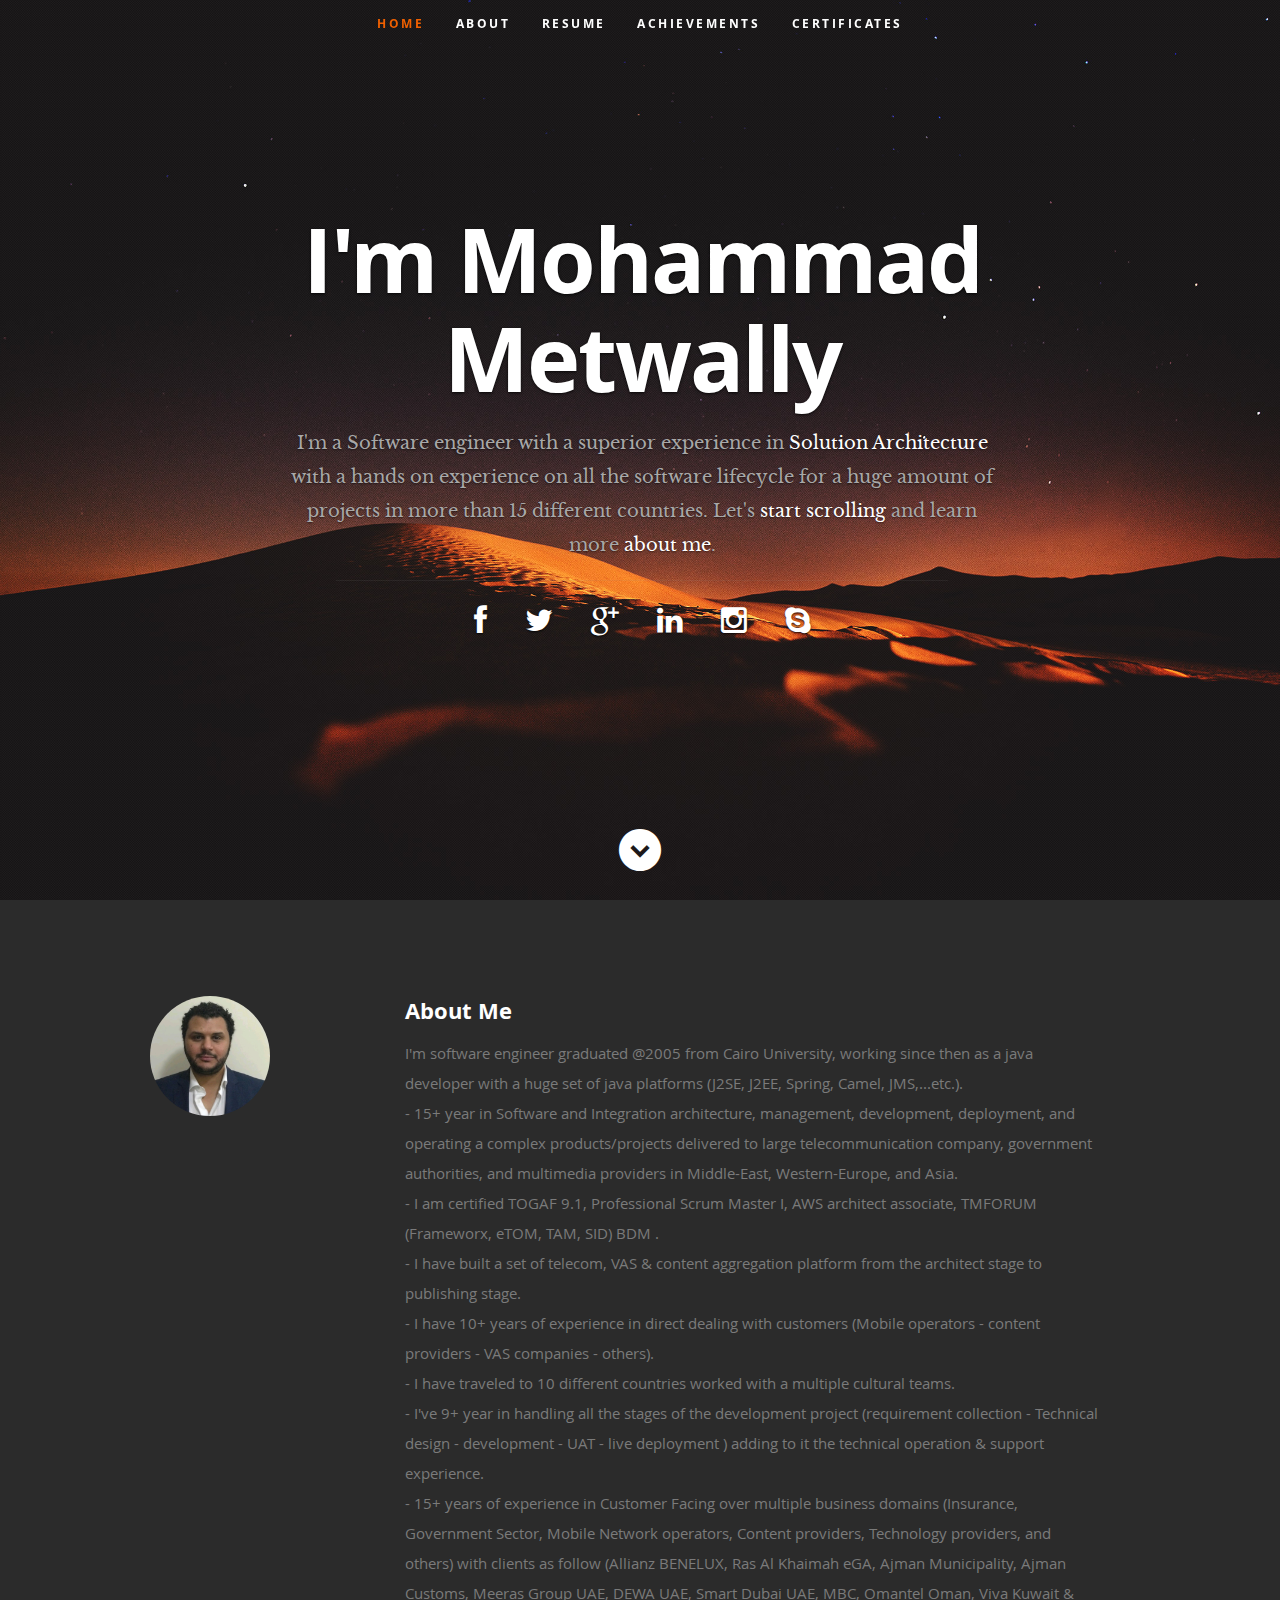
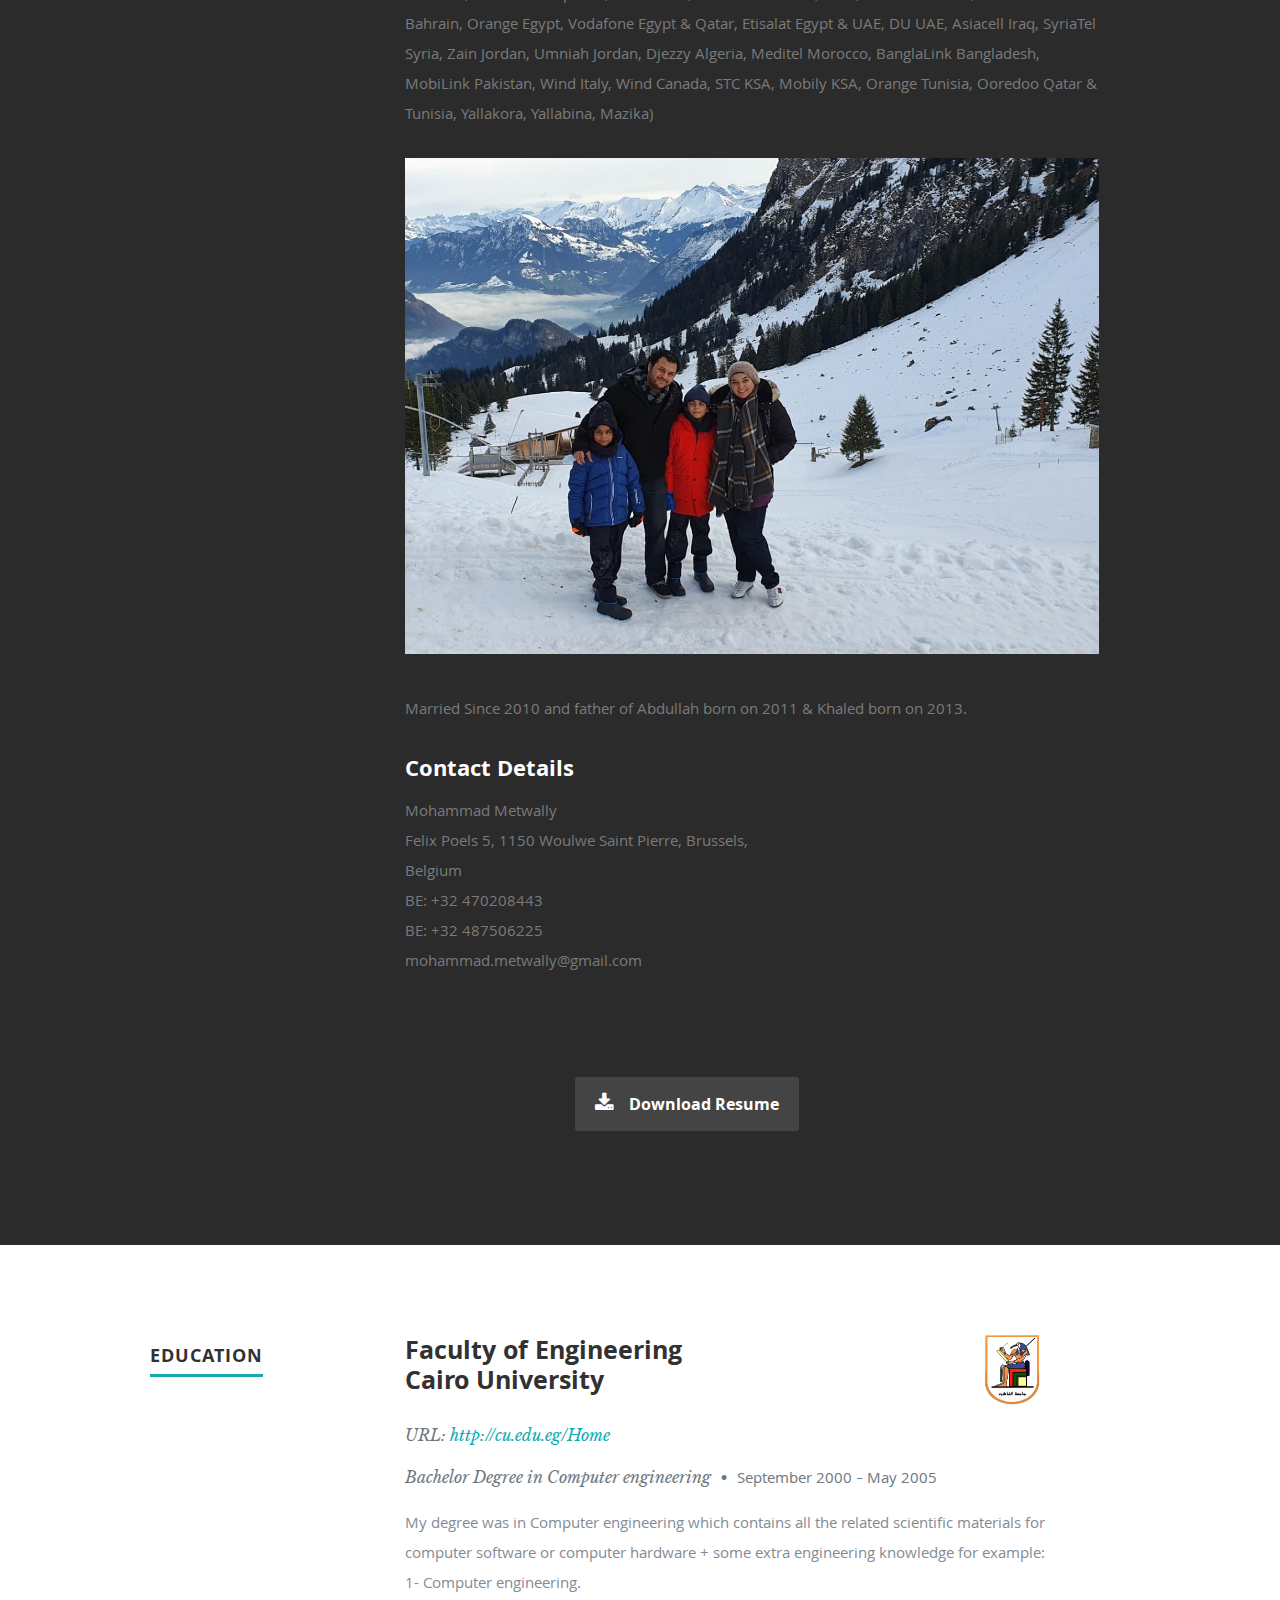
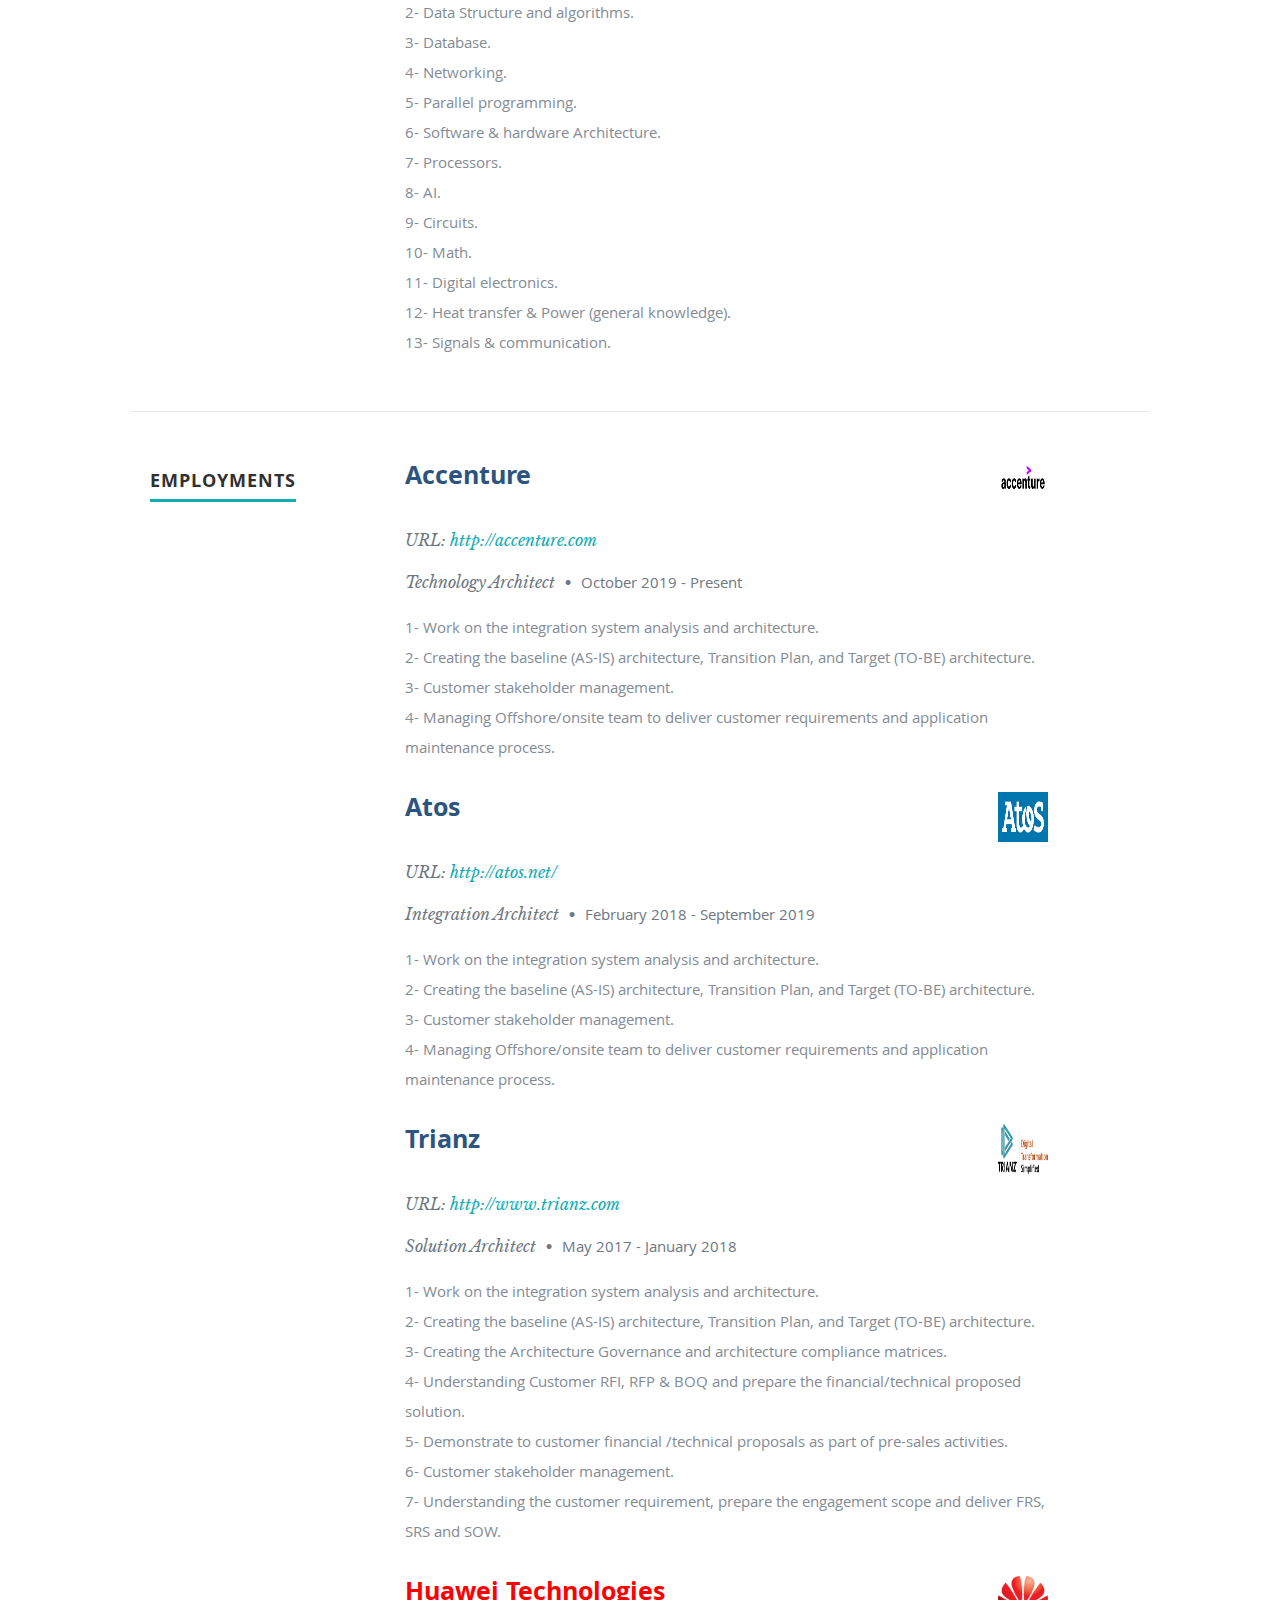
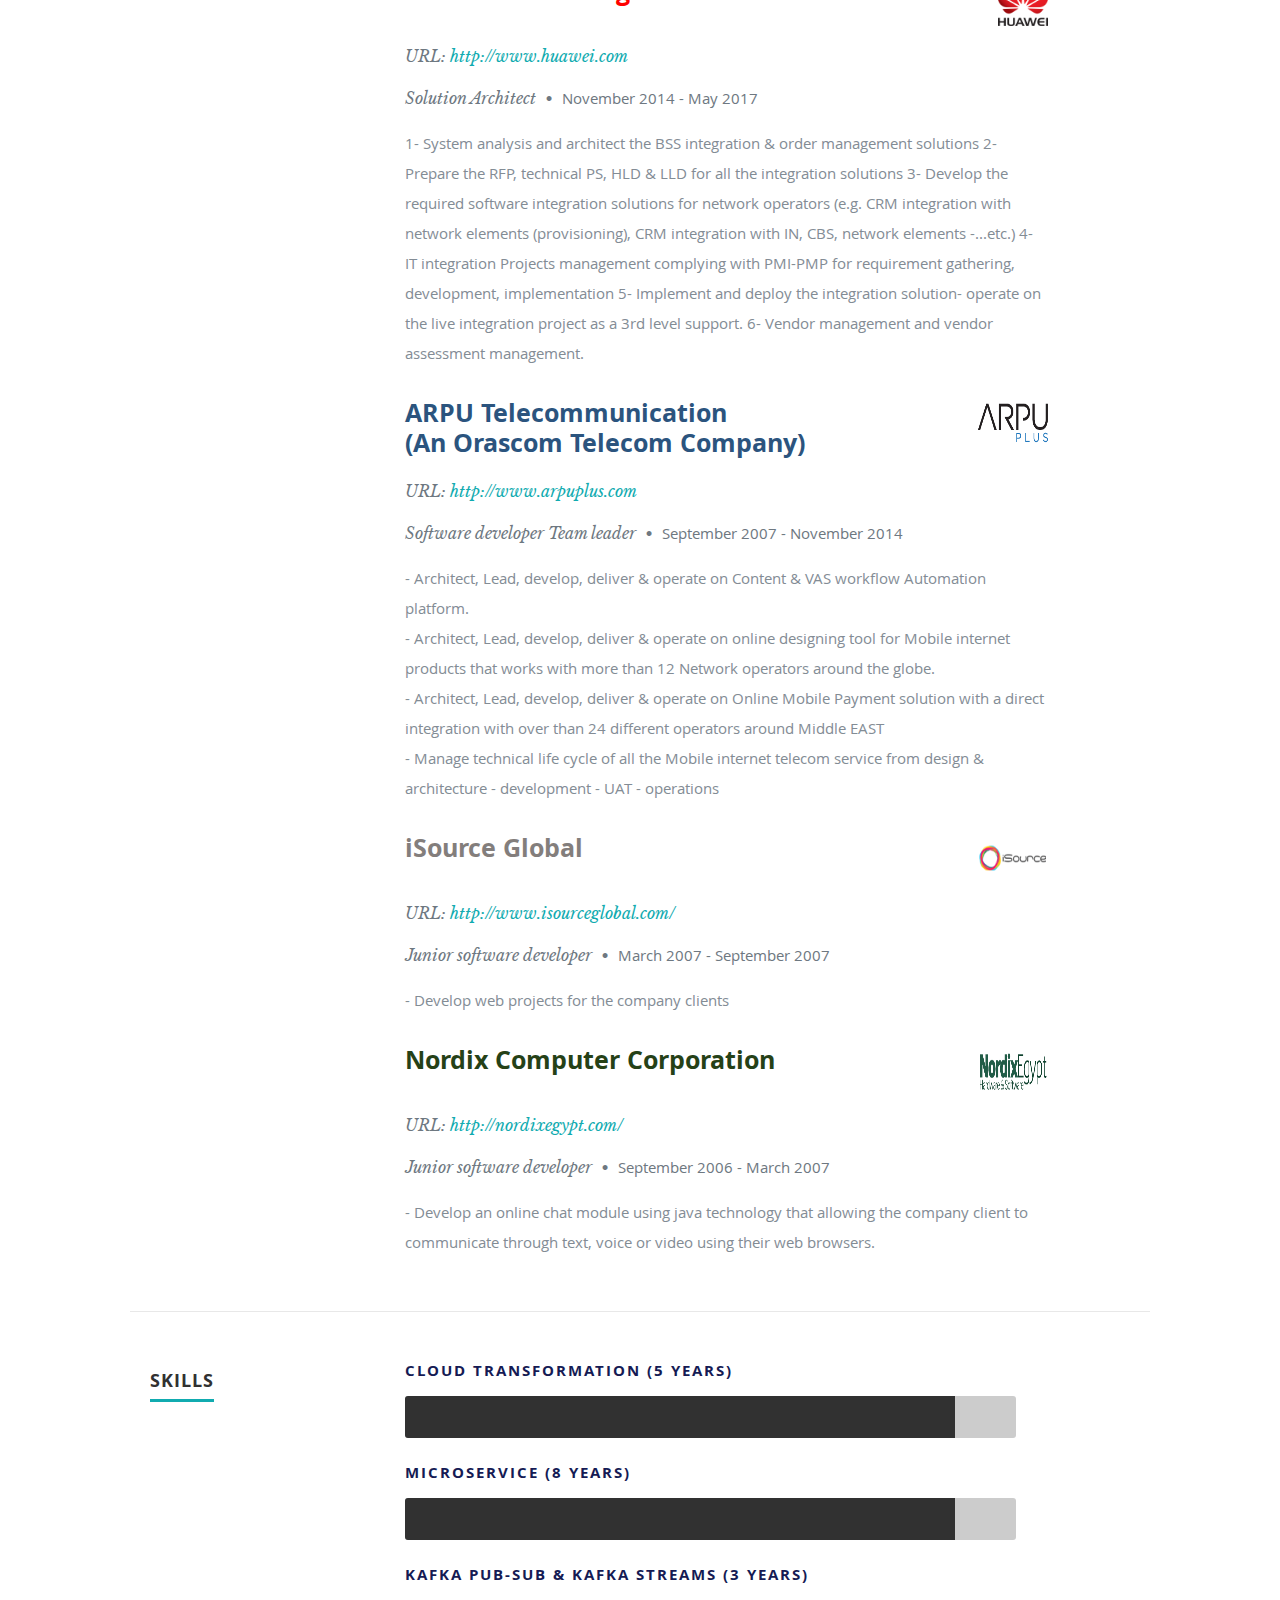
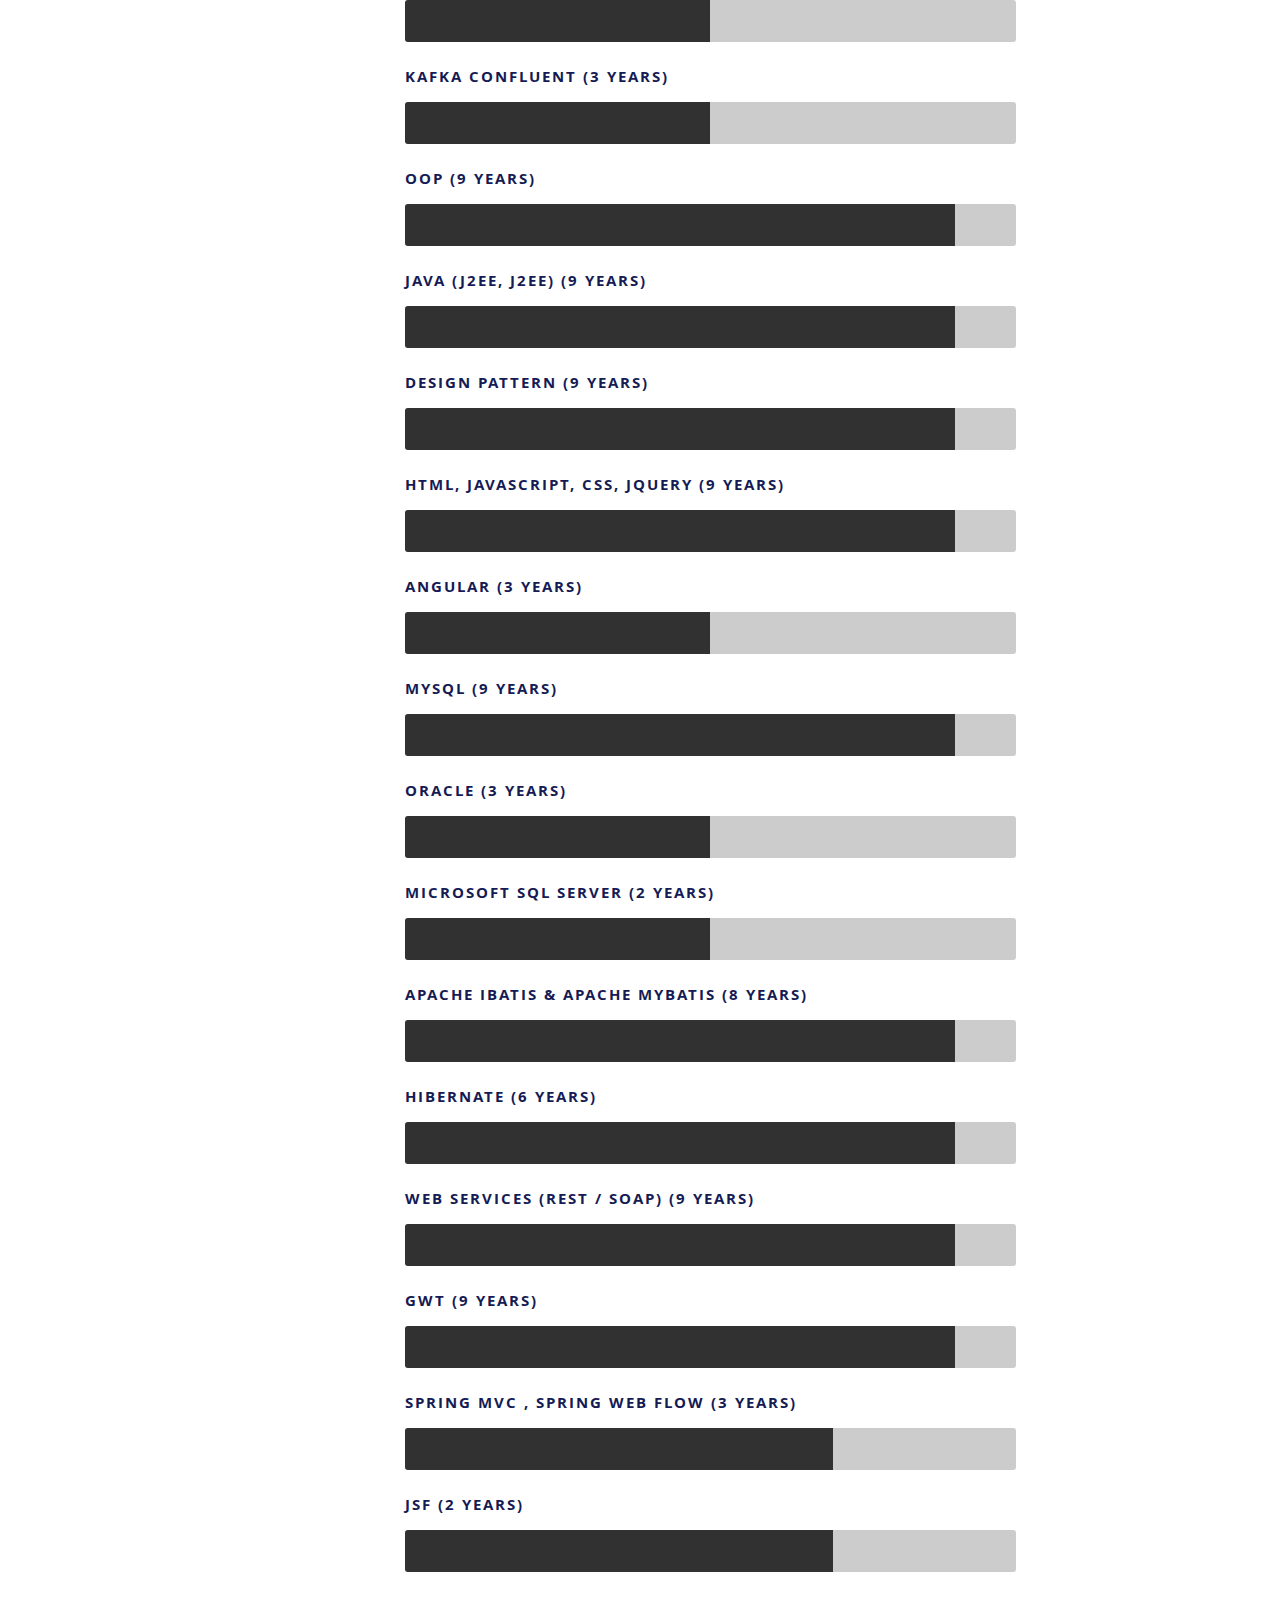
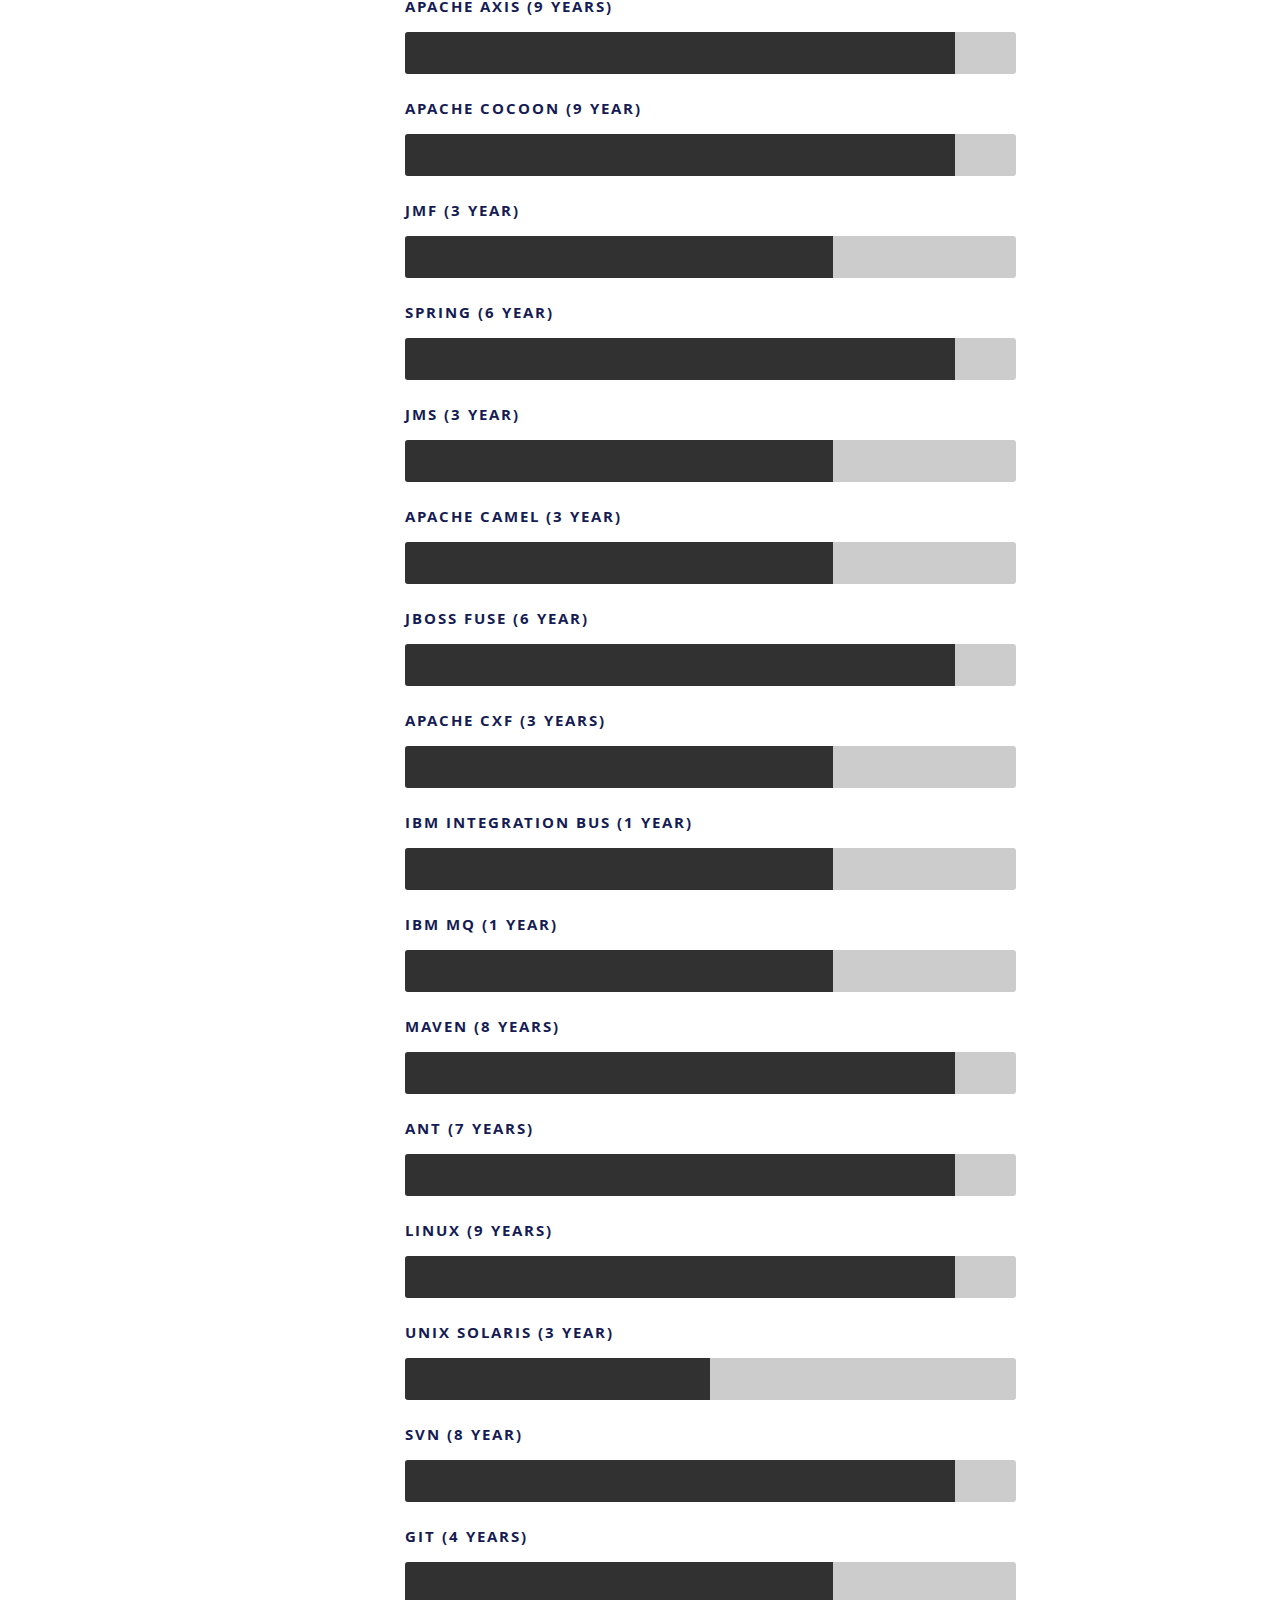
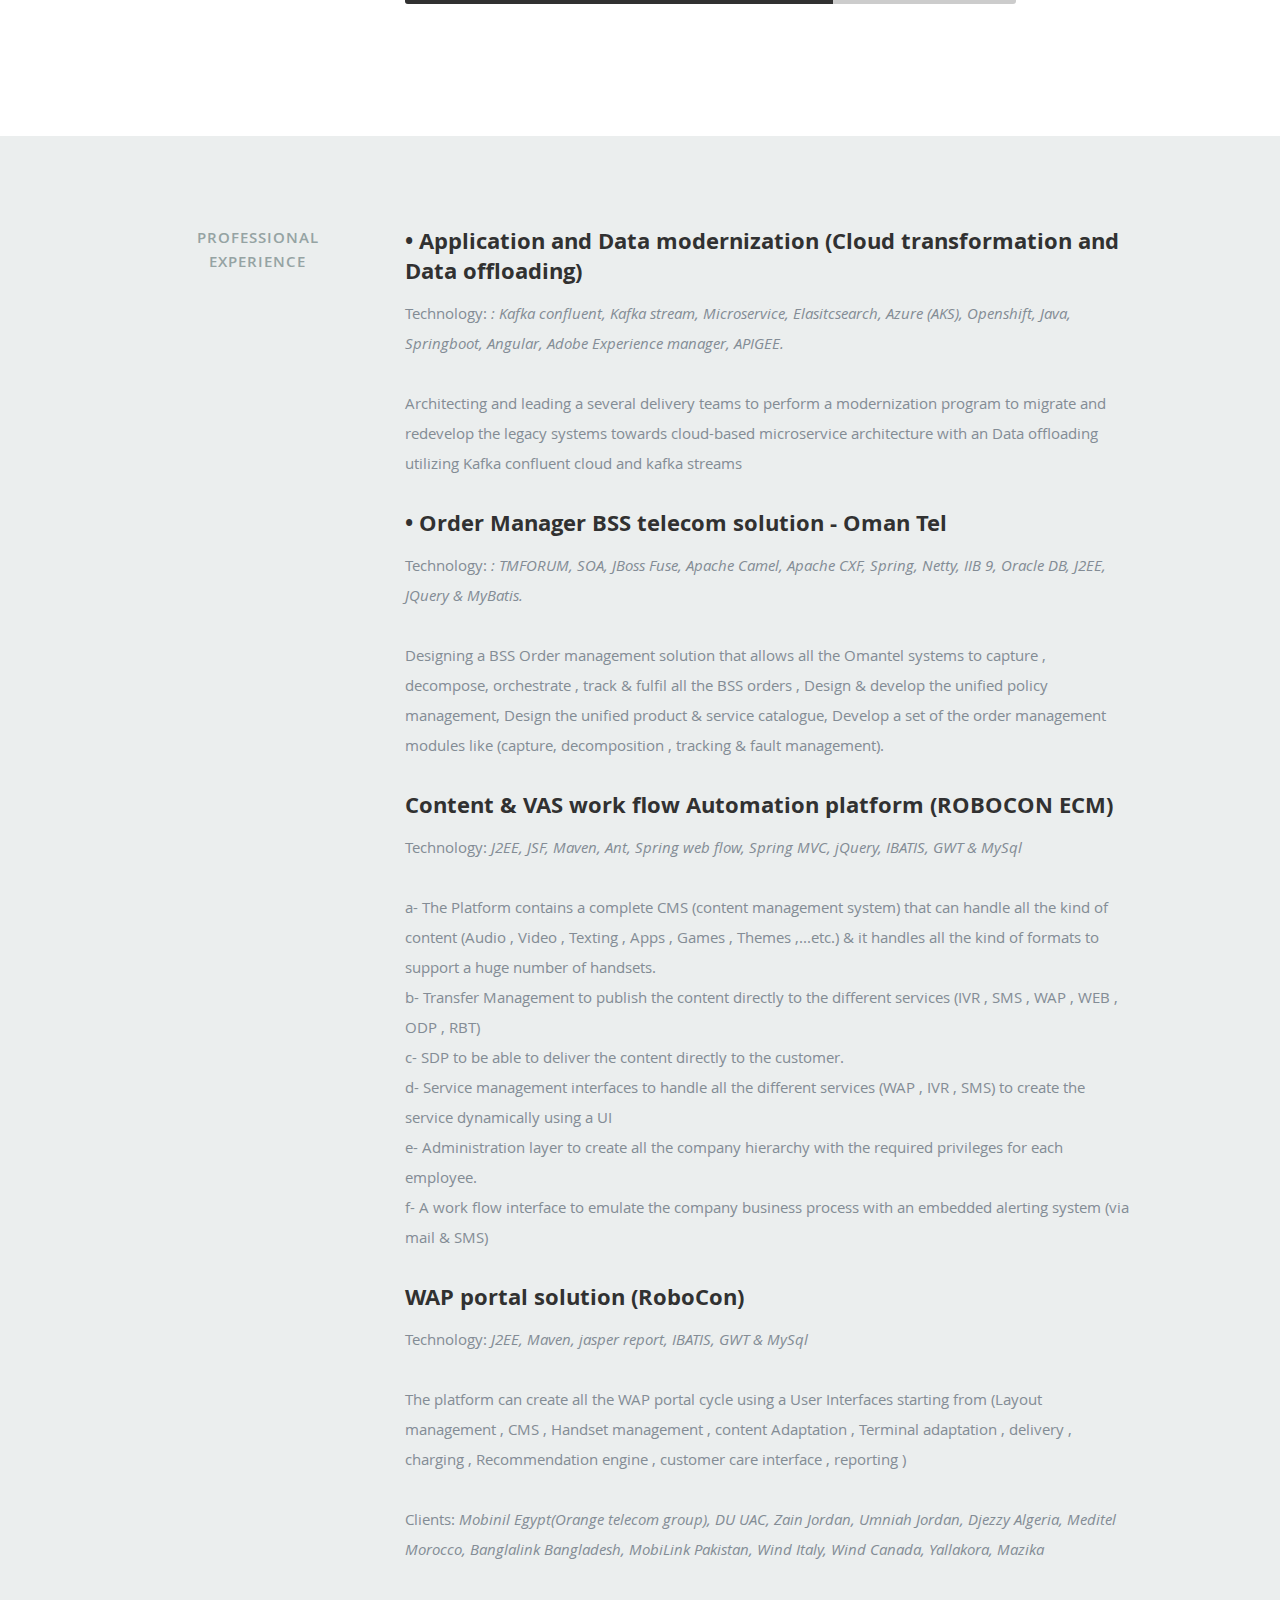
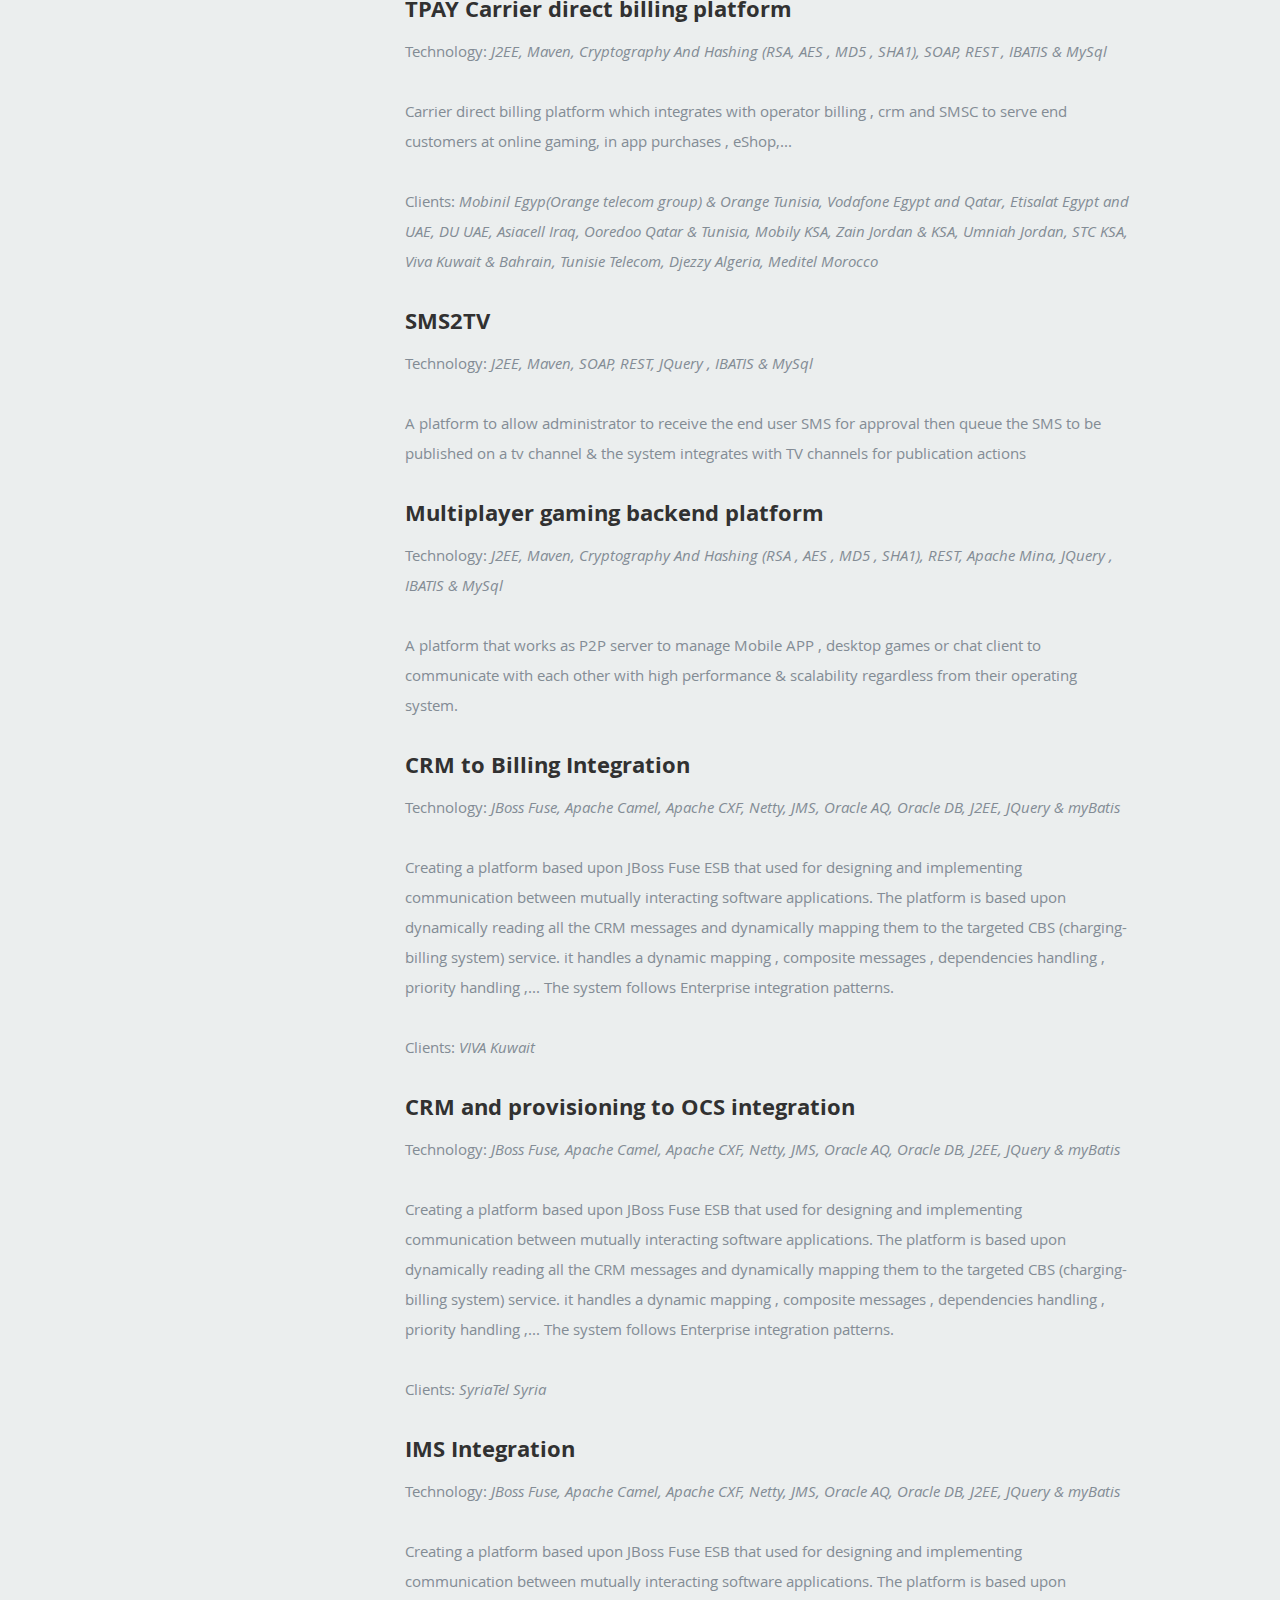
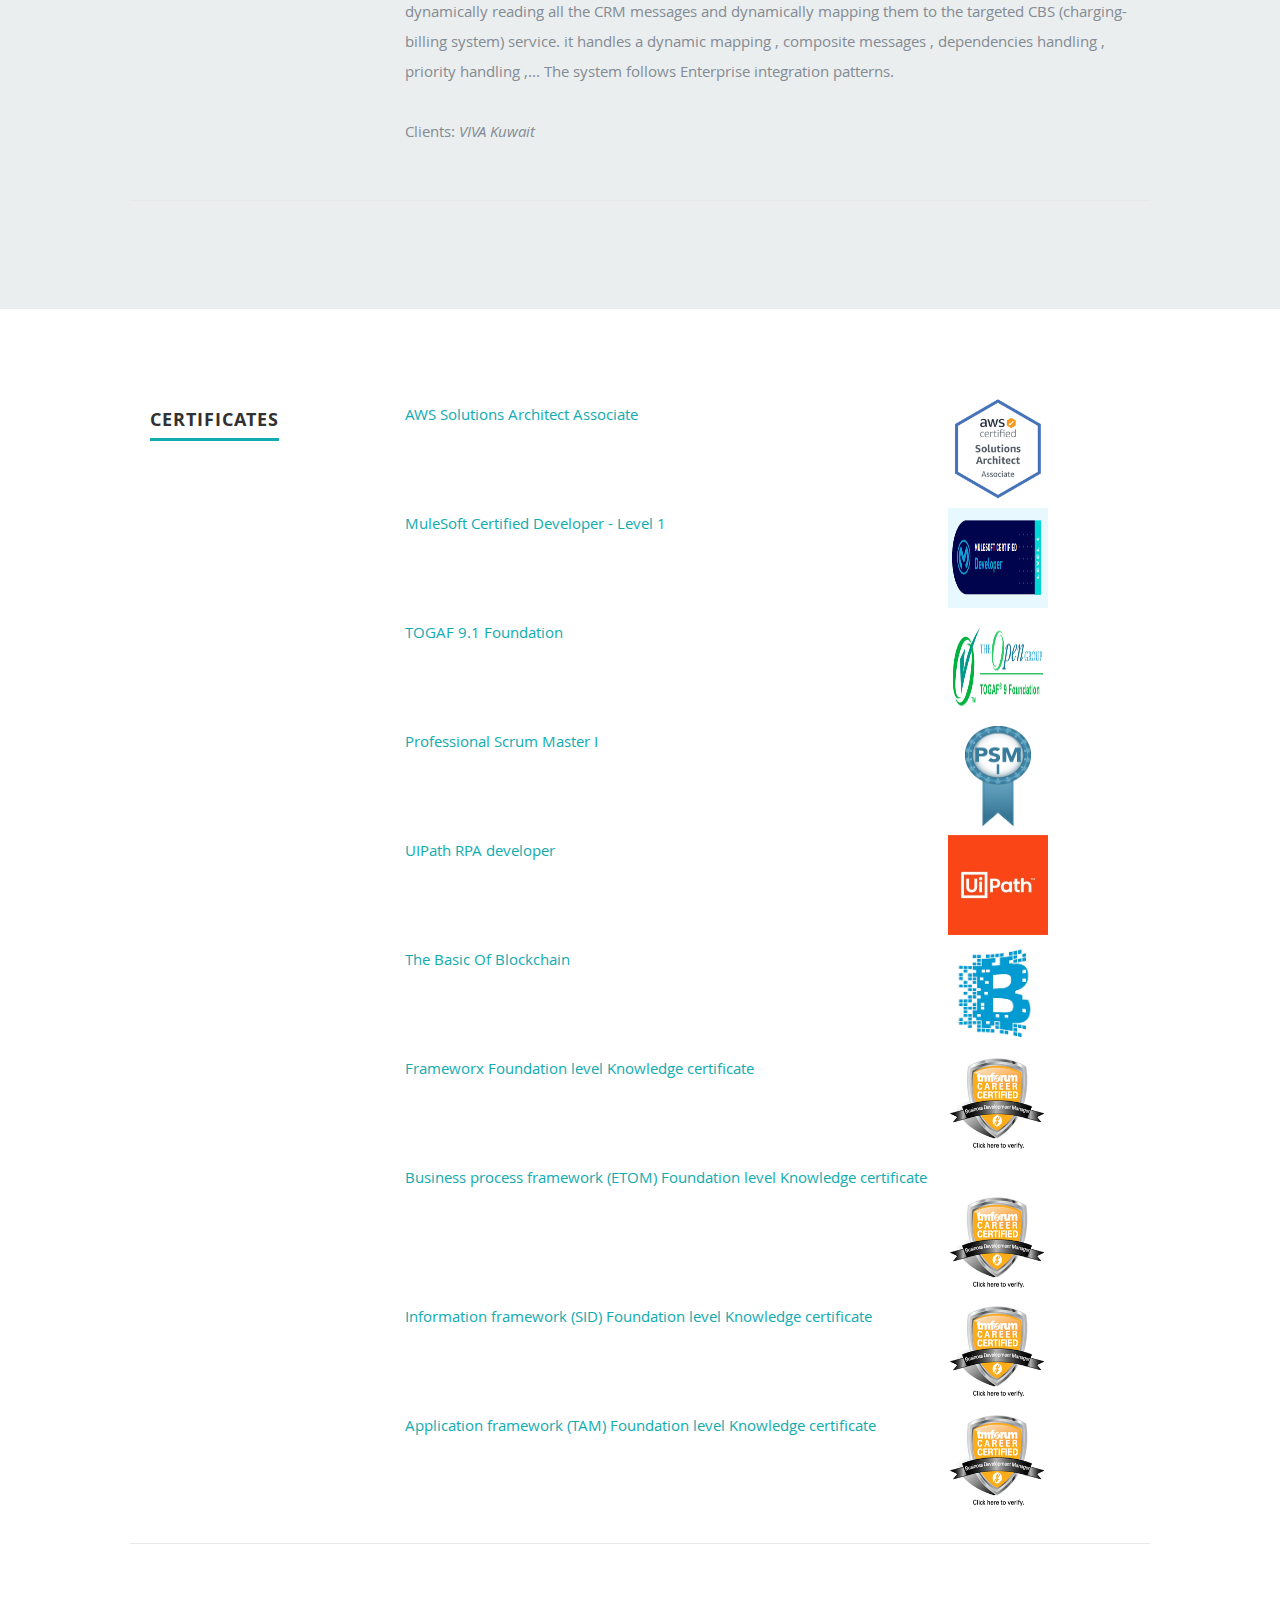
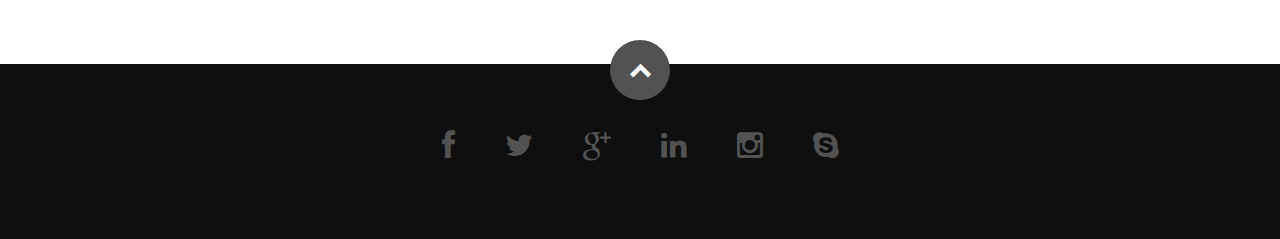
<file: index.html>
<!DOCTYPE html>
<!--[if lt IE 8 ]><html class="no-js ie ie7" lang="en"> <![endif]-->
<!--[if IE 8 ]><html class="no-js ie ie8" lang="en"> <![endif]-->
<!--[if (gte IE 8)|!(IE)]><!--><html class="no-js" lang="en"> <!--<![endif]-->
<head>

   <!--- Basic Page Needs
   ================================================== -->
   <meta charset="utf-8">
	<title>Metwally, Mohammad Resume</title>
	<meta name="description" content="">
	<meta name="author" content="Mohammad Metwally">

   <!-- Mobile Specific Metas
   ================================================== -->
	<meta name="viewport" content="width=device-width, initial-scale=1, maximum-scale=1">

	<!-- CSS
    ================================================== -->
   <link rel="stylesheet" href="css/default.css">
	<link rel="stylesheet" href="css/layout.css">
   <link rel="stylesheet" href="css/media-queries.css">
   <link rel="stylesheet" href="css/magnific-popup.css">

   <!-- Script
   ================================================== -->
	<script src="js/modernizr.js"></script>

   <!-- Favicons
	================================================== -->
	<link rel="shortcut icon" href="favicon.ico" >

</head>

<body>

   <!-- Header
   ================================================== -->
   <header id="home">

      <nav id="nav-wrap">

         <a class="mobile-btn" href="#nav-wrap" title="Show navigation">Show navigation</a>
	      <a class="mobile-btn" href="#" title="Hide navigation">Hide navigation</a>

         <ul id="nav" class="nav">
            <li class="current"><a class="smoothscroll" href="#home">Home</a></li>
            <li><a class="smoothscroll" href="#about">About</a></li>
	         <li><a class="smoothscroll" href="#resume">Resume</a></li>
            <li><a class="smoothscroll" href="#portfolio">Achievements</a></li>
			<li><a class="smoothscroll" href="#certificates">Certificates</a></li>
         </ul> <!-- end #nav -->

      </nav> <!-- end #nav-wrap -->

      <div class="row banner">
         <div class="banner-text">
            <h1 class="responsive-headline">I'm Mohammad Metwally</h1>
            <h3>I'm a Software engineer with a superior experience in <span>Solution Architecture</span> with a hands on experience on all the software lifecycle for a huge amount of projects in more than 15 different countries. Let's <a class="smoothscroll" href="#about">start scrolling</a>
            and learn more <a class="smoothscroll" href="#about">about me</a>.</h3>
            <hr />
            <ul class="social">
               <li><a href="https://www.facebook.com/mmetwally4"><i class="fa fa-facebook"></i></a></li>
               <li><a href="https://twitter.com/m_metwally"><i class="fa fa-twitter"></i></a></li>
               <li><a href="http://google.com/+MohammadMetwally4"><i class="fa fa-google-plus"></i></a></li>
               <li><a href="http://eg.linkedin.com/in/mohammadmetwally"><i class="fa fa-linkedin"></i></a></li>
               <li><a href="https://instagram.com/m_metwally4/"><i class="fa fa-instagram"></i></a></li>
               <!--<li><a href="#"><i class="fa fa-dribbble"></i></a></li>	-->
               <li><a href="skype:m.metwally?add"><i class="fa fa-skype"></i></a></li>
            </ul>
         </div>
      </div>

      <p class="scrolldown">
         <a class="smoothscroll" href="#about"><i class="icon-down-circle"></i></a>
      </p>

   </header> <!-- Header End -->


   <!-- About Section
   ================================================== -->
   <section id="about">

      <div class="row">

         <div class="three columns">

            <img class="profile-pic"  src="images/profilepic.jpg" alt="" />

         </div>

         <div class="nine columns main-col">

            <h2>About Me</h2>

            <p>I'm software engineer graduated @2005 from Cairo University, working since then as a java developer with a huge set of java platforms (J2SE, J2EE, Spring, Camel, JMS,...etc.). <br/>
			- 15+ year in Software and Integration architecture, management, development, deployment, and operating a complex products/projects delivered to large telecommunication company, government authorities, and multimedia providers in Middle-East, Western-Europe, and Asia.<br/>
			- I am certified TOGAF 9.1, Professional Scrum Master I, AWS architect associate, TMFORUM (Frameworx, eTOM, TAM, SID) BDM .<br/>
			-	I have built a set of telecom, VAS & content aggregation platform from the architect stage to publishing stage.<br/>
			-	I have 10+ years of experience in direct dealing with customers (Mobile operators - content providers - VAS companies - others).<br/>
			-	I have traveled to 10 different countries worked with a multiple cultural teams. <br/>
			-	I've 9+ year in handling all the stages of the development project (requirement collection - Technical design - development - UAT - live deployment ) adding to it the technical operation & support experience.
			<br/>
			-	15+ years of experience in Customer Facing over multiple business domains (Insurance, Government Sector, Mobile Network operators, Content providers, Technology providers, and others) with clients as follow (Allianz BENELUX, Ras Al Khaimah eGA, Ajman Municipality, Ajman Customs, Meeras Group UAE, DEWA UAE, Smart Dubai UAE, MBC, Omantel Oman, Viva Kuwait & Bahrain, Orange  Egypt, Vodafone Egypt & Qatar, Etisalat Egypt & UAE, DU UAE, Asiacell Iraq, SyriaTel Syria, Zain Jordan, Umniah Jordan, Djezzy Algeria, Meditel Morocco, BanglaLink Bangladesh, MobiLink Pakistan, Wind Italy, Wind Canada, STC KSA, Mobily KSA, Orange  Tunisia, Ooredoo Qatar & Tunisia, Yallakora, Yallabina, Mazika)<br/>			
			</div>
		</div>
			<div class="row">
			<div class="two columns">
			</div>
			<div class="nine columns main-col">
			<img   src="images/family.jpg" alt="" />
			<br/>
			<br/>
				<p>Married Since 2010 and father of Abdullah born on 2011 & Khaled born on 2013.
				</p>
			</div>
		 </div>
            <div class="row">
<div class="three columns">
</div>
               <div class="columns contact-details">

                  <h2>Contact Details</h2>
                  <p class="address">
						   <span>Mohammad Metwally</span><br>
						   <span>Felix Poels 5, 1150 Woulwe Saint Pierre, Brussels, Belgium</span><br>
						   <span>BE: +32 470208443</span><br>
						   <span>BE:  +32 487506225 </span><br>	
                     <span>mohammad.metwally@gmail.com</span>
					   </p>

               </div>

               <div class="columns download">
			   <br/>
			   <br/>
                  <p>
                     <a href="Files/Mohammad_Metwally_resume.docx" class="button"><i class="fa fa-download"></i>Download Resume</a>
                  </p>
               </div>

            </div> <!-- end row -->

         </div> <!-- end .main-col -->

      </div>

   </section> <!-- About Section End-->


   <!-- Resume Section
   ================================================== -->
   <section id="resume">

      <!-- Education
      ----------------------------------------------- -->
      <div class="row education">

         <div class="three columns header-col">
            <h1><span>Education</span></h1>
         </div>

         <div class="nine columns main-col">

            <div class="row item">

               <div class="twelve columns">

                  
                  <div class="row"><div class="columns"><h3>Faculty of Engineering <br/>Cairo University</h3></div>
					<div class="columns">
					<img alt="Cairo University logo" src="logos/Cairo-University.png" style="height:70px;width:70px"/></div>
					</div>
                  <p class="info">URL: <a href="http://cu.edu.eg/Home" target="_blank">http://cu.edu.eg/Home</a></p>
                  <p class="info">Bachelor Degree in Computer engineering <span>&bull;</span> <em class="date">September 2000</em> - <em class="date">May 2005</em></p>

                  <p>
					My degree was in Computer engineering which contains all the related scientific materials for computer software or computer hardware + some extra engineering knowledge for example:<br/>
					1- Computer engineering.<br/>
					2- Data Structure and algorithms.<br/>
					3- Database.<br/>
					4- Networking.<br/>
					5- Parallel programming.<br/>
					6- Software & hardware Architecture.<br/>
					7- Processors.<br/>
					8- AI.<br/>
					9- Circuits.<br/>
					10- Math.<br/>
					11- Digital electronics.<br/>
					12- Heat transfer & Power (general knowledge).<br/>
					13- Signals & communication.<br/>
                  </p>

               </div>

            </div> <!-- item end -->


         </div> <!-- main-col end -->

      </div> <!-- End Education -->
  




      <!-- Work
      ----------------------------------------------- -->
      <div class="row work">

         <div class="three columns header-col">
            <h1><span>Employments</span></h1>
         </div>

         <div class="nine columns main-col">

            <div class="row item">
			<div class="twelve columns">
					<div class="row"><div class="columns"><h3 style="color:#2B547E"> Accenture </h3></div>
					<div class="columns">
					<img alt="Accenture logo" src="logos/accenture.png" style="height:50px;width:50px"/></div>
					</div>
                  
				  <p class="info">URL: <a href="http://www.accenture.com" target="_blank">http://accenture.com</a></p>
                  <p class="info">Technology Architect <span>&bull;</span> <em class="date">October 2019 - Present</em></p>
                  <p>
					1-	Work on the integration system analysis and architecture.<br/>
					2-	Creating the baseline (AS-IS) architecture, Transition Plan, and Target (TO-BE) architecture.<br/>
					3-	Customer stakeholder management.<br/>
					4-	Managing Offshore/onsite team to deliver customer requirements and application maintenance process.<br/>
				</p>

               </div>
			<div class="twelve columns">
					<div class="row"><div class="columns"><h3 style="color:#2B547E"> Atos </h3></div>
					<div class="columns">
					<img alt="Atos logo" src="logos/atos.png" style="height:50px;width:50px"/></div>
					</div>
                  
				  <p class="info">URL: <a href="http://atos.net/" target="_blank">http://atos.net/</a></p>
                  <p class="info">Integration Architect <span>&bull;</span> <em class="date">February 2018 - September 2019</em></p>

                  <p>
					1-	Work on the integration system analysis and architecture.<br/>
					2-	Creating the baseline (AS-IS) architecture, Transition Plan, and Target (TO-BE) architecture.<br/>
					3-	Customer stakeholder management.<br/>
					4-	Managing Offshore/onsite team to deliver customer requirements and application maintenance process.<br/>
				</p>

               </div>
		<div class="twelve columns">
					<div class="row"><div class="columns"><h3 style="color:#2B547E"> Trianz </h3></div>
					<div class="columns">
					<img alt="Trianz logo" src="logos/trianz.png" style="height:50px;width:50px"/></div>
					</div>
                  
				  <p class="info">URL: <a href="http://www.trianz.com" target="_blank">http://www.trianz.com</a></p>
                  <p class="info">Solution Architect <span>&bull;</span> <em class="date">May 2017 - January 2018</em></p>

                  <p>
					1-	Work on the integration system analysis and architecture.<br/>
					2-	Creating the baseline (AS-IS) architecture, Transition Plan, and Target (TO-BE) architecture.<br/>
					3-	Creating the Architecture Governance and architecture compliance matrices.<br/>
					4-	Understanding Customer RFI, RFP & BOQ and prepare the financial/technical proposed solution.<br/>
					5-	Demonstrate to customer financial /technical proposals as part of pre-sales activities.<br/>
					6-	Customer stakeholder management.<br/>
					7-	Understanding the customer requirement, prepare the engagement scope and deliver FRS, SRS and SOW.<br/>
				</p>

               </div>
               <div class="twelve columns">
					<div class="row"><div class="columns"><h3 style="color:#FF0000"> Huawei Technologies</h3></div>
					<div class="columns">
					<img alt="Huawei logo" src="logos/huawei.png" style="height:50px;width:50px"/></div>
					</div>
                  
				  <p class="info">URL: <a href="http://www.huawei.com" target="_blank">http://www.huawei.com</a></p>
                  <p class="info">Solution Architect <span>&bull;</span> <em class="date">November 2014 - May 2017</em></p>

                  <p>
					1-	System analysis and architect the BSS integration & order management solutions
					2-	Prepare the RFP, technical PS, HLD & LLD for all the integration solutions
					3-	Develop the required software integration solutions for network operators (e.g. CRM integration with network elements (provisioning), CRM integration with IN, CBS, network elements -...etc.)
					4-	IT integration Projects management complying with PMI-PMP for requirement gathering, development, implementation  
					5-	Implement and deploy the integration solution- operate on the live integration project as a 3rd level support.
					6-	Vendor management and vendor assessment management.
				</p>

               </div>

            </div> <!-- item end -->

            <div class="row item">

               <div class="twelve columns">           
                  <div class="row"><div class="columns"><h3 style="color:#2B547E">ARPU Telecommunication <br/>(An Orascom Telecom Company)</h3></div>
					<div class="columns">
					<img alt="Arpuplus logo" src="logos/arpuplus.png" style="height:50px;width:70px"/></div>
					</div>
                  <p class="info">URL: <a href="http://www.arpuplus.com" target="_blank">http://www.arpuplus.com</a></p>
				  <p class="info">Software developer Team leader <span>&bull;</span> <em class="date">September 2007 - November 2014</em></p>

                  <p>
					- Architect, Lead, develop, deliver & operate on Content & VAS workflow Automation platform.<br/>
					- Architect, Lead, develop, deliver & operate on online designing tool for Mobile internet products that works with more than 12 Network operators around the globe.<br/>
					- Architect, Lead, develop, deliver & operate on Online Mobile Payment solution with a direct integration with over than 24 different operators around Middle EAST	<br/>				
					- Manage technical life cycle of all the Mobile internet telecom service from design & architecture - development - UAT - operations<br/>
                  </p>

               </div>

            </div> <!-- item end -->

			
            <div class="row item">

               <div class="twelve columns">                  
                   <div class="row"><div class="columns"><h3 style="color:#837E7C">iSource Global</h3></div>
					<div class="columns">
					<img alt="Isource logo" src="logos/isource.png" style="height:50px;width:70px"/></div>
					</div>
				  <p class="info">URL: <a href="http://www.isourceglobal.com/" target="_blank">http://www.isourceglobal.com/</a></p>				  
                  <p class="info">Junior software developer <span>&bull;</span> <em class="date">March 2007 - September 2007</em></p>

                  <p>
					- Develop web projects for the company clients					
                  </p>

               </div>

            </div> <!-- item end -->

			
            <div class="row item">

               <div class="twelve columns">

                  
                  <div class="row"><div class="columns"><h3 style="color:#254117">Nordix Computer Corporation</h3></div>
					<div class="columns">
					<img alt="Nordix logo" src="logos/nordix.png" style="height:50px;width:70px"/></div>
					</div>
                  <p class="info">URL: <a href="http://nordixegypt.com/" target="_blank">http://nordixegypt.com/</a></p>
				  <p class="info">Junior software developer <span>&bull;</span> <em class="date">September 2006 - March 2007</em></p>

                  <p>
					- Develop an online chat module using java technology that allowing the company client to communicate through text, voice or video using their web browsers.
                  </p>

               </div>

            </div> <!-- item end -->

			
         </div> <!-- main-col end -->

      </div> <!-- End Work -->


      <!-- Skills
      ----------------------------------------------- -->
      <div class="row skill">

         <div class="three columns header-col">
            <h1><span>Skills</span></h1>
         </div>

         <div class="nine columns main-col">

				<div class="bars">

				   <ul class="skills">
						<li><span class="bar-expand expert"></span><em style="color:#151B54">Cloud transformation (5 years)</em></li>
						<li><span class="bar-expand expert"></span><em style="color:#151B54">Microservice (8 years)</em></li>
						<li><span class="bar-expand mediumlevel"></span><em style="color:#151B54">Kafka Pub-Sub & Kafka streams (3 years)</em></li>
						<li><span class="bar-expand mediumlevel"></span><em style="color:#151B54">Kafka Confluent (3 years)</em></li>
						<li><span class="bar-expand expert"></span><em style="color:#151B54">OOP (9 years)</em></li>
						<li><span class="bar-expand expert"></span><em style="color:#151B54">Java (J2EE, J2EE) (9 years)</em></li>
						<li><span class="bar-expand expert"></span><em style="color:#151B54">Design Pattern (9 years)</em></li>
						<li><span class="bar-expand expert"></span><em style="color:#151B54">HTML, javaScript, CSS, JQuery (9 years)</em></li>
						<li><span class="bar-expand mediumlevel"></span><em style="color:#151B54">Angular (3 years)</em></li>
						<li><span class="bar-expand expert"></span><em style="color:#151B54">MYSQL (9 years)</em></li>
						<li><span class="bar-expand mediumlevel"></span><em style="color:#151B54">Oracle (3 years)</em></li>
						<li><span class="bar-expand mediumlevel"></span><em style="color:#151B54">Microsoft SQL server (2 years)</em></li>
						<li><span class="bar-expand expert"></span><em style="color:#151B54">Apache iBatis & Apache MyBatis (8 years)</em></li>
						<li><span class="bar-expand expert"></span><em style="color:#151B54">Hibernate (6 years)</em></li>
						<li><span class="bar-expand expert"></span><em style="color:#151B54">Web services (REST / SOAP) (9 years)</em></li>
						<li><span class="bar-expand expert"></span><em style="color:#151B54">GWT (9 years)</em></li>
						<li><span class="bar-expand intermediate"></span><em style="color:#151B54">Spring MVC , Spring web flow (3 years)</em></li>
						<li><span class="bar-expand intermediate"></span><em style="color:#151B54">JSF (2 years)</em></li>
						<li><span class="bar-expand expert"></span><em style="color:#151B54">Apache Axis (9 years)</em></li>
						<li><span class="bar-expand expert"></span><em style="color:#151B54">Apache Cocoon (9 year)</em></li>
						<li><span class="bar-expand intermediate"></span><em style="color:#151B54">JMF (3 year)</em></li>
						<li><span class="bar-expand expert"></span><em style="color:#151B54">Spring (6 year)</em></li>
						<li><span class="bar-expand intermediate"></span><em style="color:#151B54">JMS (3 year)</em></li>						
						<li><span class="bar-expand intermediate"></span><em style="color:#151B54">Apache Camel (3 year)</em></li>
						<li><span class="bar-expand expert"></span><em style="color:#151B54">JBoss Fuse (6 year)</em></li>
						<li><span class="bar-expand intermediate"></span><em style="color:#151B54">Apache CXF (3 years)</em></li>
						<li><span class="bar-expand intermediate"></span><em style="color:#151B54">IBM Integration Bus (1 year)</em></li>
						<li><span class="bar-expand intermediate"></span><em style="color:#151B54">IBM MQ (1 year)</em></li>
						<li><span class="bar-expand expert"></span><em style="color:#151B54">Maven (8 years)</em></li>
						<li><span class="bar-expand expert"></span><em style="color:#151B54">ANT (7 years)</em></li>
						<li><span class="bar-expand expert"></span><em style="color:#151B54">Linux (9 years)</em></li>
						<li><span class="bar-expand mediumlevel"></span><em style="color:#151B54">Unix Solaris (3 year)</em></li>
						<li><span class="bar-expand expert"></span><em style="color:#151B54">SVN (8 year)</em></li>
						<li><span class="bar-expand intermediate"></span><em style="color:#151B54">GIT (4 years)</em></li>
					</ul>

				</div><!-- end skill-bars -->

			</div> <!-- main-col end -->

      </div> <!-- End skills -->

   </section> <!-- Resume Section End-->

 <section id="portfolio">
   <!-- Portfolio Section
   ================================================== -->
      <div class="row work">

         <div class="three columns header-col">
            <h1><span>Professional Experience</span></h1>
         </div>

         <div class="nine columns main-col">
		 
		 <div class="row item">

               <div class="twelve columns">

                  <h3>•	Application and Data modernization (Cloud transformation and Data offloading) </h3>
                  <p class="info">Technology: <em class=""> : Kafka confluent, Kafka stream, Microservice, Elasitcsearch, Azure (AKS), Openshift, Java, Springboot, Angular, Adobe Experience manager, APIGEE.</em></p>
                  <p>
				Architecting and leading a several delivery teams to perform a modernization program to migrate and redevelop the legacy systems towards cloud-based microservice architecture with an Data offloading utilizing Kafka confluent cloud and kafka streams   <br/>
                  </p>
				  
				    
               </div>

            </div> <!-- item end -->
		 <div class="row item">

               <div class="twelve columns">

                  <h3>•	Order Manager BSS telecom solution - Oman Tel</h3>
                  <p class="info">Technology: <em class=""> : TMFORUM, SOA, JBoss Fuse, Apache Camel, Apache CXF, Spring, Netty, IIB 9, Oracle DB, J2EE, JQuery & MyBatis.</em></p>
                  <p>
				Designing a BSS Order management solution that allows all the Omantel systems to capture , decompose, orchestrate , track & fulfil all the BSS orders , Design & develop the unified policy management, Design the unified product & service catalogue, Develop a set of the order management modules like (capture, decomposition ,  tracking  & fault management). <br/>
                  </p>
				  
				    
               </div>

            </div> <!-- item end -->
		 
            <div class="row item">

               <div class="twelve columns">

                  <h3>Content & VAS work flow Automation platform (ROBOCON ECM)</h3>
                  <p class="info">Technology: <em class=""> J2EE, JSF, Maven, Ant, Spring web flow, Spring MVC, jQuery, IBATIS, GWT & MySql</em></p>
                  <p>
				a-	The Platform contains a complete CMS (content management system) that can handle all the kind of content (Audio , Video , Texting , Apps , Games , Themes ,...etc.) & it handles all the kind of formats to support a huge number of handsets. <br/>
				b-	Transfer Management to publish the content directly to the different services (IVR , SMS , WAP , WEB , ODP , RBT) <br/>
				c-	SDP to be able to deliver the content directly to the customer. <br/>
				d-	Service management interfaces to handle all the different services (WAP , IVR , SMS) to create the service dynamically using a UI <br/>
				e-	Administration layer to create all the company hierarchy with the required privileges for each employee. <br/>
				f-	A work flow interface to emulate the company business process with an embedded alerting system (via mail & SMS) <br/>
                  </p>
				  
				    
               </div>

            </div> <!-- item end -->

            <div class="row item">

               <div class="twelve columns">

                  <h3>WAP portal solution (RoboCon)</h3>
                  <p class="info">Technology:  <em class=""> J2EE, Maven, jasper report, IBATIS, GWT & MySql</em></p>
                  <p>
				The platform can create all the WAP portal cycle using a User Interfaces starting from (Layout management , CMS , Handset management , content Adaptation , Terminal adaptation , delivery , charging , Recommendation engine , customer care interface , reporting )</p>
				<p class="info">Clients:  <em class=""> Mobinil  Egypt(Orange telecom group), DU UAC, Zain Jordan, Umniah Jordan, Djezzy Algeria, Meditel Morocco, Banglalink Bangladesh, MobiLink Pakistan, Wind Italy, Wind Canada, Yallakora, Mazika</em></p>  				  
               </div>
            </div> <!-- item end -->

			
            <div class="row item">

               <div class="twelve columns">

                  <h3>TPAY Carrier direct billing platform</h3>
                  <p class="info">Technology: <em class="">J2EE, Maven, Cryptography And Hashing (RSA, AES , MD5 , SHA1), SOAP, REST , IBATIS & MySql</em></p>
                  <p>
				Carrier direct billing platform which integrates with operator billing , crm and SMSC to serve end customers at online gaming,  in app purchases , eShop,...</p>
               <p class="info">Clients: <em class=""> Mobinil  Egyp(Orange telecom group) & Orange Tunisia, Vodafone Egypt and Qatar, Etisalat Egypt and UAE, DU UAE, Asiacell Iraq,  Ooredoo Qatar & Tunisia, Mobily KSA, Zain Jordan & KSA, Umniah Jordan, STC KSA, Viva Kuwait & Bahrain, Tunisie Telecom, Djezzy Algeria, Meditel Morocco </em></p>
               </div>

            </div> <!-- item end -->

			
            <div class="row item">

               <div class="twelve columns">

               <h3>SMS2TV</h3>
                  <p class="info">Technology:  <em class="">J2EE, Maven, SOAP, REST, JQuery , IBATIS & MySql</em></p>
                  <p>
				A platform to allow administrator to receive the end user SMS for approval then queue the SMS to be
published on a tv channel & the system integrates with TV channels for publication actions
</p>
               </div>
            </div> <!-- item end -->

			
            <div class="row item">

               <div class="twelve columns">

               <h3>Multiplayer gaming backend platform</h3>
                  <p class="info">Technology:  <em class="">J2EE, Maven, Cryptography And Hashing (RSA , AES , MD5 , SHA1), REST, Apache Mina, JQuery , IBATIS & MySql</em></p>
                  <p>
				A platform that works as P2P server to manage Mobile APP , desktop games or chat client to communicate with each other with high performance & scalability regardless from their operating system.</p>
               </div>

            </div> <!-- item end -->

			
            <div class="row item">

               <div class="twelve columns">

               <h3>CRM to Billing Integration</h3>
                  <p class="info">Technology:  <em class="">JBoss Fuse, Apache Camel, Apache CXF, Netty, JMS, Oracle AQ, Oracle DB, J2EE, JQuery & myBatis</em></p>
                  <p>
				Creating a platform based upon JBoss Fuse ESB that used for designing and implementing communication between mutually interacting software applications.
The platform is based upon dynamically reading all the CRM messages and dynamically mapping them to the targeted CBS (charging-billing system) service. it handles a dynamic mapping , composite messages , dependencies handling , priority handling ,...
The system follows Enterprise integration patterns. 
</p>
<p class="info">Clients: <em class="">VIVA Kuwait</em></p>
               </div>

            </div> <!-- item end -->

			<div class="row item">

               <div class="twelve columns">

               <h3>CRM and provisioning to OCS integration </h3>
                  <p class="info">Technology:  <em class="">JBoss Fuse, Apache Camel, Apache CXF, Netty, JMS, Oracle AQ, Oracle DB, J2EE, JQuery & myBatis</em></p>
                  <p>
				Creating a platform based upon JBoss Fuse ESB that used for designing and implementing communication between mutually interacting software applications.
The platform is based upon dynamically reading all the CRM messages and dynamically mapping them to the targeted CBS (charging-billing system) service. it handles a dynamic mapping , composite messages , dependencies handling , priority handling ,...
The system follows Enterprise integration patterns. 
</p>
<p class="info">Clients: <em class="">SyriaTel Syria</em></p>
               </div>

            </div> <!-- item end -->
			
			
			<div class="row item">

               <div class="twelve columns">

               <h3>IMS Integration</h3>
                  <p class="info">Technology:  <em class="">JBoss Fuse, Apache Camel, Apache CXF, Netty, JMS, Oracle AQ, Oracle DB, J2EE, JQuery & myBatis</em></p>
                  <p>
				Creating a platform based upon JBoss Fuse ESB that used for designing and implementing communication between mutually interacting software applications.
The platform is based upon dynamically reading all the CRM messages and dynamically mapping them to the targeted CBS (charging-billing system) service. it handles a dynamic mapping , composite messages , dependencies handling , priority handling ,...
The system follows Enterprise integration patterns. 
</p>
<p class="info">Clients: <em class="">VIVA Kuwait</em></p>
               </div>

            </div> <!-- item end -->	

							
         </div> <!-- main-col end -->

      </div> <!-- End Professional  Work -->
</section>

<section id="certificates">
 <!-- Certificates
      ----------------------------------------------- -->
	  
      <div class="row work">

         <div class="three columns header-col">
            <h1><span>Certificates</span></h1>
         </div>

         <div class="nine columns main-col">
		  	   <div class="row item">
			   <div class="twelve columns">
					<div class="row">
						<div class="columns"><a href="https://www.youracclaim.com/badges/f2cbdcfa-93da-4c42-a9d8-1a3406c8a48e">AWS Solutions Architect Associate</a></div>
						<div class="columns">						
							<a href="https://www.youracclaim.com/badges/f2cbdcfa-93da-4c42-a9d8-1a3406c8a48e"><img alt="AWS" src="images/AWS-SolArchitect-Associate.png" style="height:100px;width:100px"/></a>
						</div>
					</div>
				</div>
			</div><!-- item end -->  
			<div class="row item">
			   <div class="twelve columns">
					<div class="row">
						<div class="columns"><a href="Files/Mule_Soft_MCD1.pdf">MuleSoft Certified Developer - Level 1</a></div>
						<div class="columns">						
							<a href="Files/Mule_Soft_MCD1.pdf"><img alt="MuleSoft" src="images/MCD1.png" style="height:100px;width:100px"/></a>
						</div>
					</div>
				</div>
			</div><!-- item end -->
		  <div class="row item">
			   <div class="twelve columns">
					<div class="row">
						<div class="columns"><a href="https://www.youracclaim.com/badges/1535ffa1-e3bf-413e-862c-c7ed06490f73/public_url">TOGAF 9.1 Foundation</a></div>
						<div class="columns">						
							<a href="Files/TOGAF_9_Certification-Certificate-gkn0.pdf"><img alt="TOGAF" src="images/OpenGroup_Logo.jpg" style="height:100px;width:100px"/></a>
						</div>
					</div>
				</div>
			</div><!-- item end -->
		 
		  <div class="row item">
			   <div class="twelve columns">
					<div class="row">
						<div class="columns"><a href="Files/PSMI.pdf">Professional Scrum Master I</a></div>
						<div class="columns">						
							<a href="Files/PSMI.pdf"><img alt="TOGAF" src="images/PSM_badge.png" style="height:100px;width:100px"/></a>
						</div>
					</div>
				</div>
			</div><!-- item end -->
					  <div class="row item">
			   <div class="twelve columns">
					<div class="row">
						<div class="columns"><a href="Files/UIPATH.pdf">UIPath RPA developer</a></div>
						<div class="columns">						
							<a href="Files/UIPATH.pdf"><img alt="UIPATH" src="images/UIPATH.png" style="height:100px;width:100px"/></a>
						</div>
					</div>
				</div>
			</div><!-- item end -->
			

		 <div class="row item">
			   <div class="twelve columns">
					<div class="row">
						<div class="columns"><a href="https://www.udemy.com/certificate/UC-P928MUNL/">The Basic Of Blockchain</a></div>
						<div class="columns">						
							<a href="https://www.udemy.com/certificate/UC-P928MUNL/"><img alt="BlockChain" src="images/blockchain.png" style="height:100px;width:100px"/></a>
						</div>
					</div>
				</div>
			</div><!-- item end -->
            <div class="row item">
			   <div class="twelve columns">
					<div class="row">
						<div class="columns"><a href="https://www.tmforum.org/training-certification-leaderboard/exams-search/?sf_leaderboard_search[individual]=Mohammad+Metwally">Frameworx Foundation level Knowledge certificate</a></div>
						<div class="columns">
							<a href="https://www.tmforum.org/training-certification-leaderboard/exams-search/?sf_leaderboard_search[individual]=Mohammad+Metwally"><img alt="TMFOURM" src="images/BDM-badge.jpg" style="height:100px;width:100px"/></a>
						</div>
					</div>
				</div>
			</div><!-- item end -->
			<div class="row item">
			   <div class="twelve columns">
					<div class="row">
						<div class="columns"><a href="https://www.tmforum.org/training-certification-leaderboard/exams-search/?sf_leaderboard_search[individual]=Mohammad+Metwally">Business process framework (ETOM)  Foundation level Knowledge certificate</a></div>
						<div class="columns">
							<a href="https://www.tmforum.org/training-certification-leaderboard/exams-search/?sf_leaderboard_search[individual]=Mohammad+Metwally"><img alt="TMFORUM" src="images/BDM-badge.jpg" style="height:100px;width:100px"/></a>
						</div>
					</div>
				</div>
			</div><!-- item end -->
			<div class="row item">
			   <div class="twelve columns">
					<div class="row">
						<div class="columns"><a href="https://www.tmforum.org/training-certification-leaderboard/exams-search/?sf_leaderboard_search[individual]=Mohammad+Metwally">Information framework (SID)  Foundation level Knowledge certificate</a></div>
						<div class="columns">
							<a href="https://www.tmforum.org/training-certification-leaderboard/exams-search/?sf_leaderboard_search[individual]=Mohammad+Metwally"><img alt="TMFORUM" src="images/BDM-badge.jpg" style="height:100px;width:100px"/></a>
						</div>
					</div>
				</div>
			</div><!-- item end -->
			<div class="row item">
			   <div class="twelve columns">
					<div class="row">
						<div class="columns"><a href="https://www.tmforum.org/training-certification-leaderboard/exams-search/?sf_leaderboard_search[individual]=Mohammad+Metwally">Application framework (TAM)  Foundation level Knowledge certificate</a></div>
						<div class="columns">
							<a href="https://www.tmforum.org/training-certification-leaderboard/exams-search/?sf_leaderboard_search[individual]=Mohammad+Metwally"><img alt="TMFORUM" src="images/BDM-badge.jpg" style="height:100px;width:100px"/></a>
						</div>
					</div>
				</div>
			</div><!-- item end -->
       </div> <!-- main-col end -->

      </div> <!-- End Certificates -->
 </section>


   <!-- footer
   ================================================== -->
   <footer>

      <div class="row">

         <div class="twelve columns">

            <ul class="social-links">
			   <li><a href="https://www.facebook.com/mmetwally4"><i class="fa fa-facebook"></i></a></li>
               <li><a href="https://twitter.com/m_metwally"><i class="fa fa-twitter"></i></a></li>
               <li><a href="http://google.com/+MohammadMetwally4"><i class="fa fa-google-plus"></i></a></li>
               <li><a href="http://eg.linkedin.com/in/mohammadmetwally"><i class="fa fa-linkedin"></i></a></li>
               <li><a href="https://instagram.com/m_metwally4/"><i class="fa fa-instagram"></i></a></li>
               <!--<li><a href="#"><i class="fa fa-dribbble"></i></a></li>	-->
               <li><a href="skype:m.metwally?add"><i class="fa fa-skype"></i></a></li>
	   </ul>

       
         </div>

         <div id="go-top"><a class="smoothscroll" title="Back to Top" href="#home"><i class="icon-up-open"></i></a></div>

      </div>

   </footer> <!-- Footer End-->

   <!-- Java Script
   ================================================== -->
   <script src="http://ajax.googleapis.com/ajax/libs/jquery/1.10.2/jquery.min.js"></script>
   <script>window.jQuery || document.write('<script src="js/jquery-1.10.2.min.js"><\/script>')</script>
   <script type="text/javascript" src="js/jquery-migrate-1.2.1.min.js"></script>

   <script src="js/jquery.flexslider.js"></script>
   <script src="js/waypoints.js"></script>
   <script src="js/jquery.fittext.js"></script>
   <script src="js/magnific-popup.js"></script>
   <script src="js/init.js"></script>

</body>

</html>
</file>
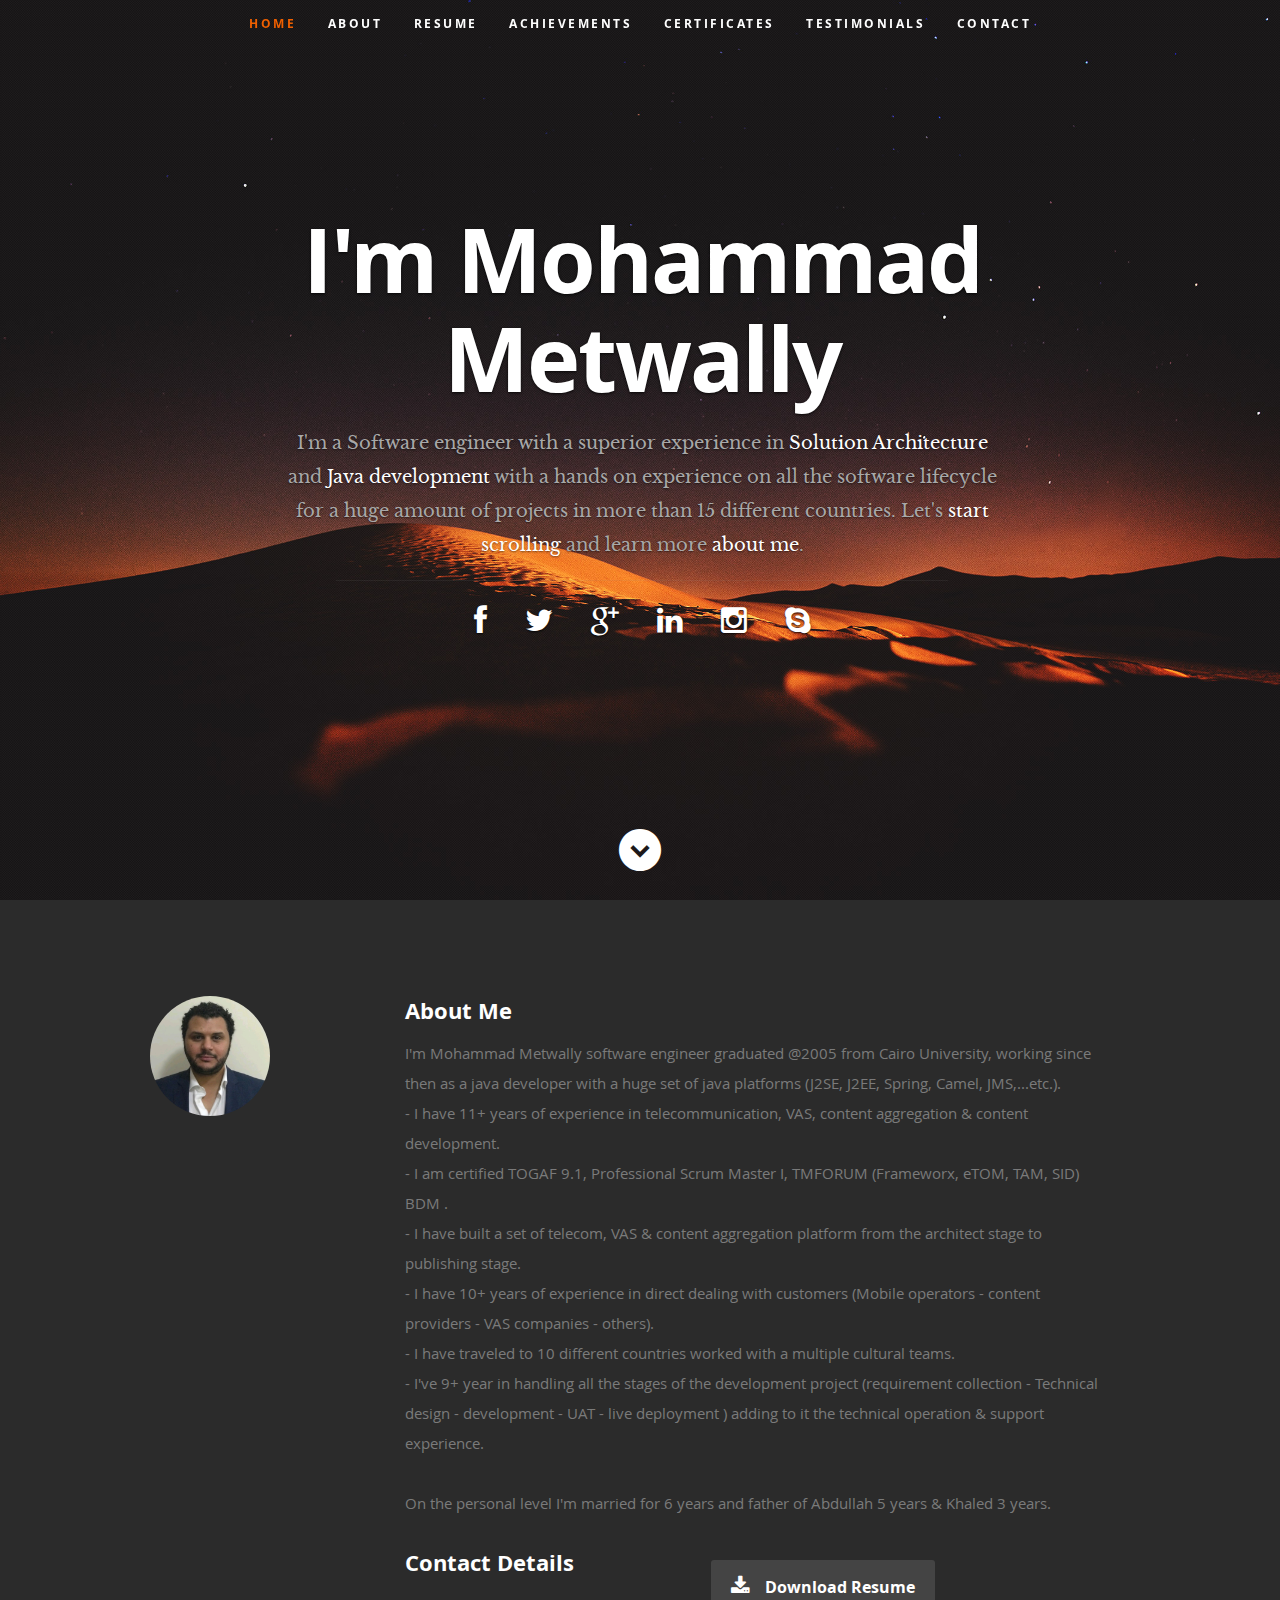
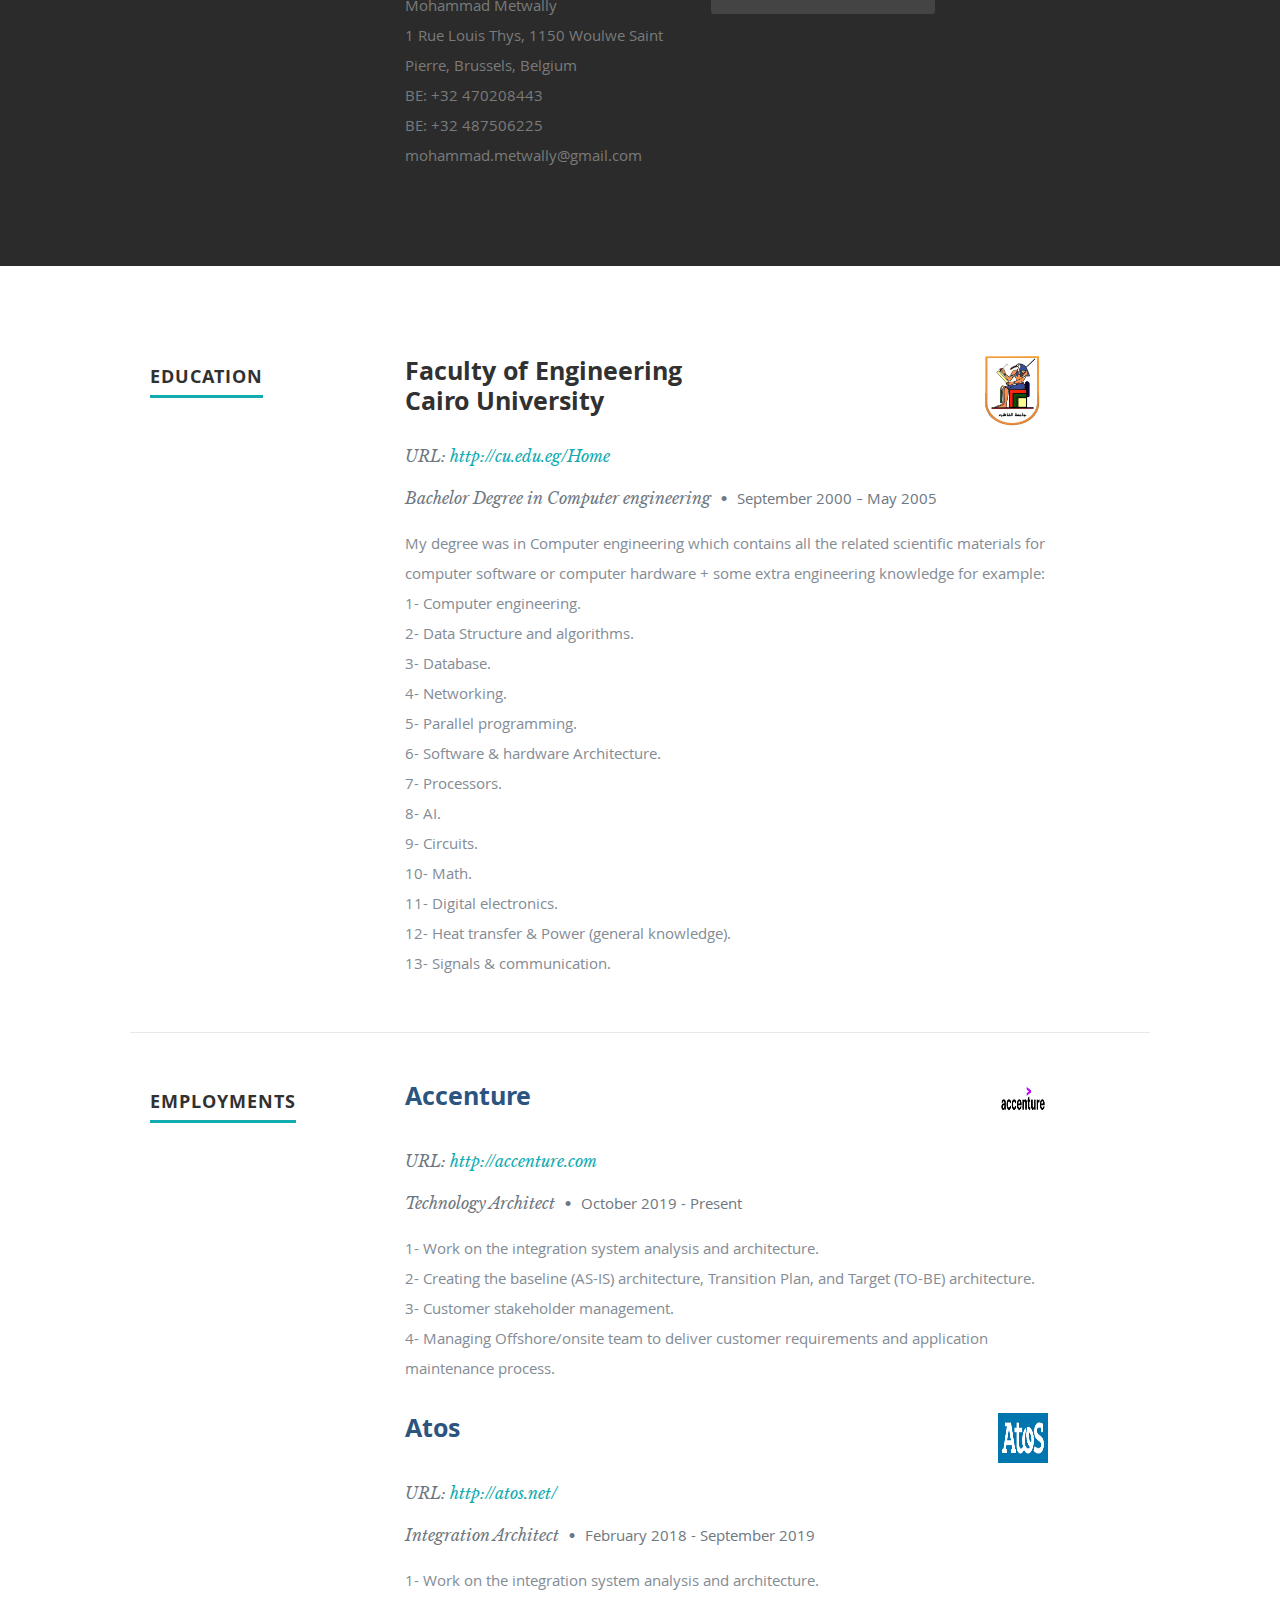
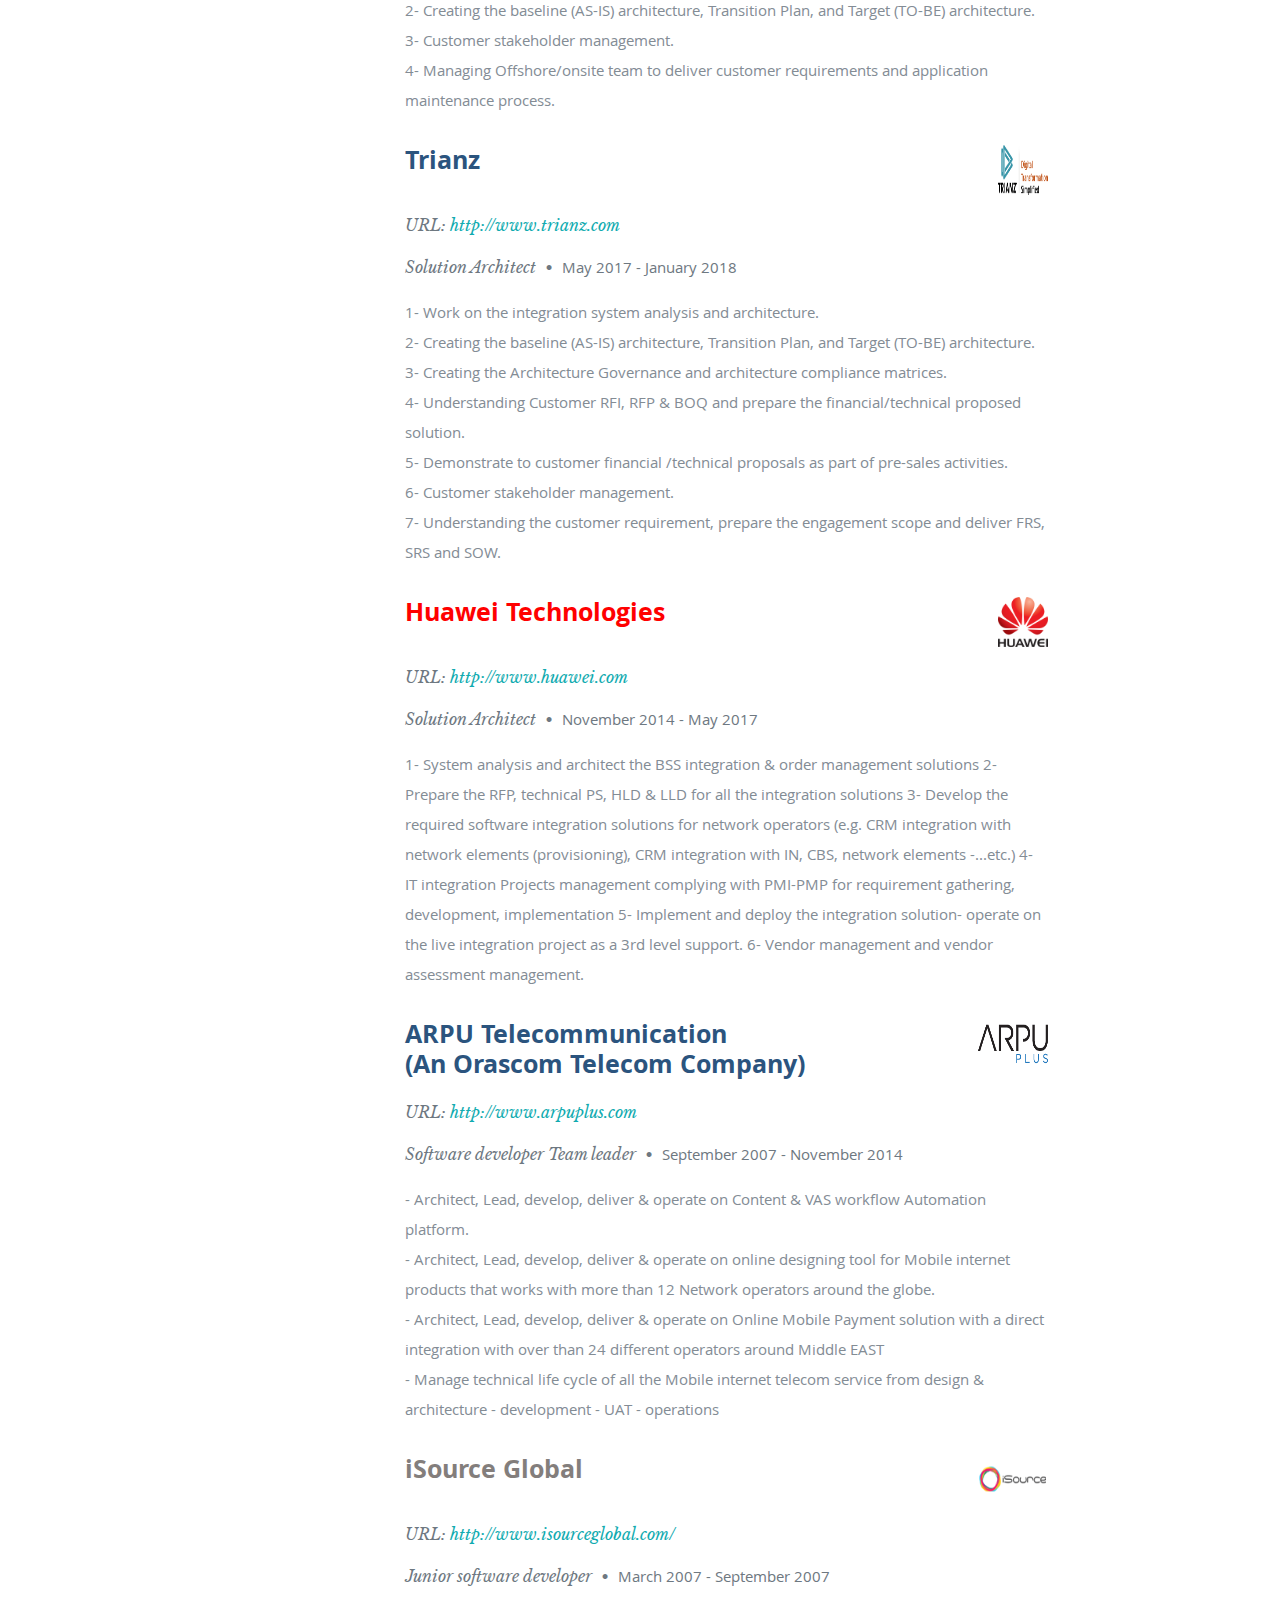
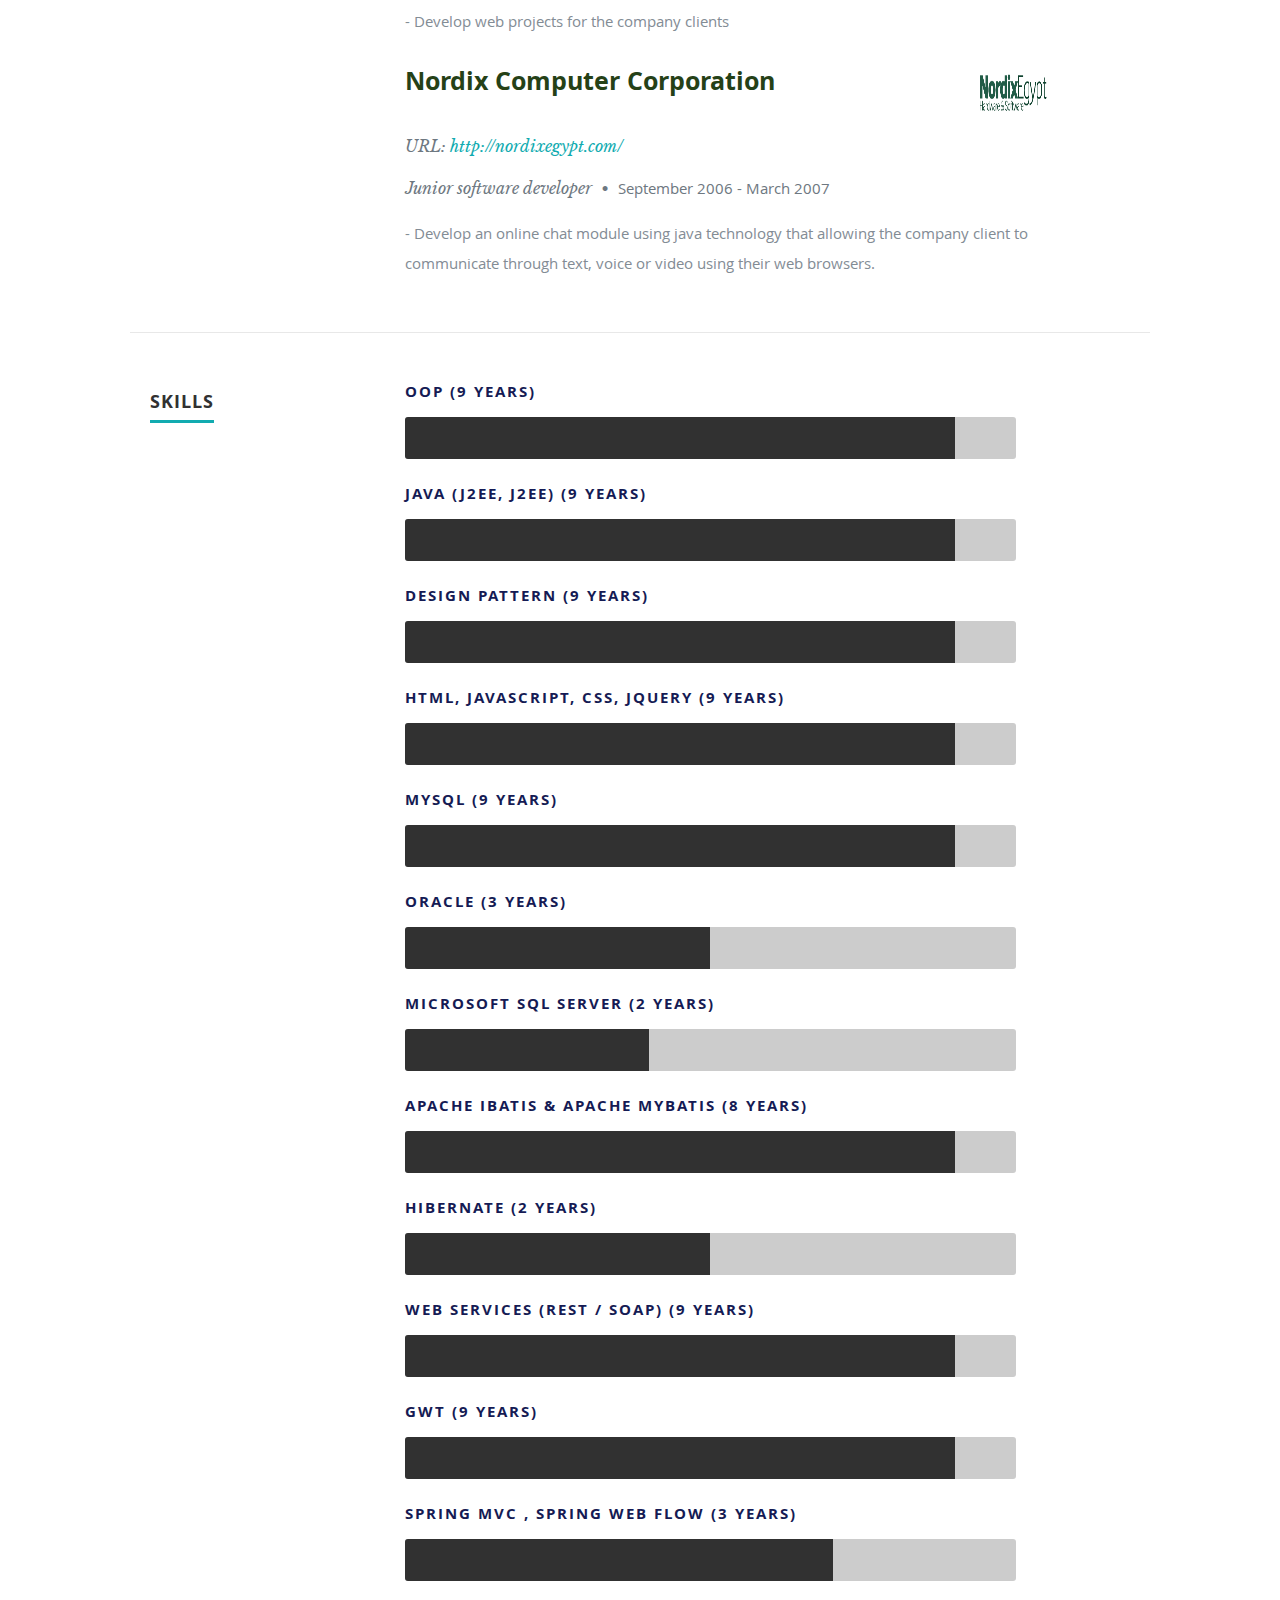
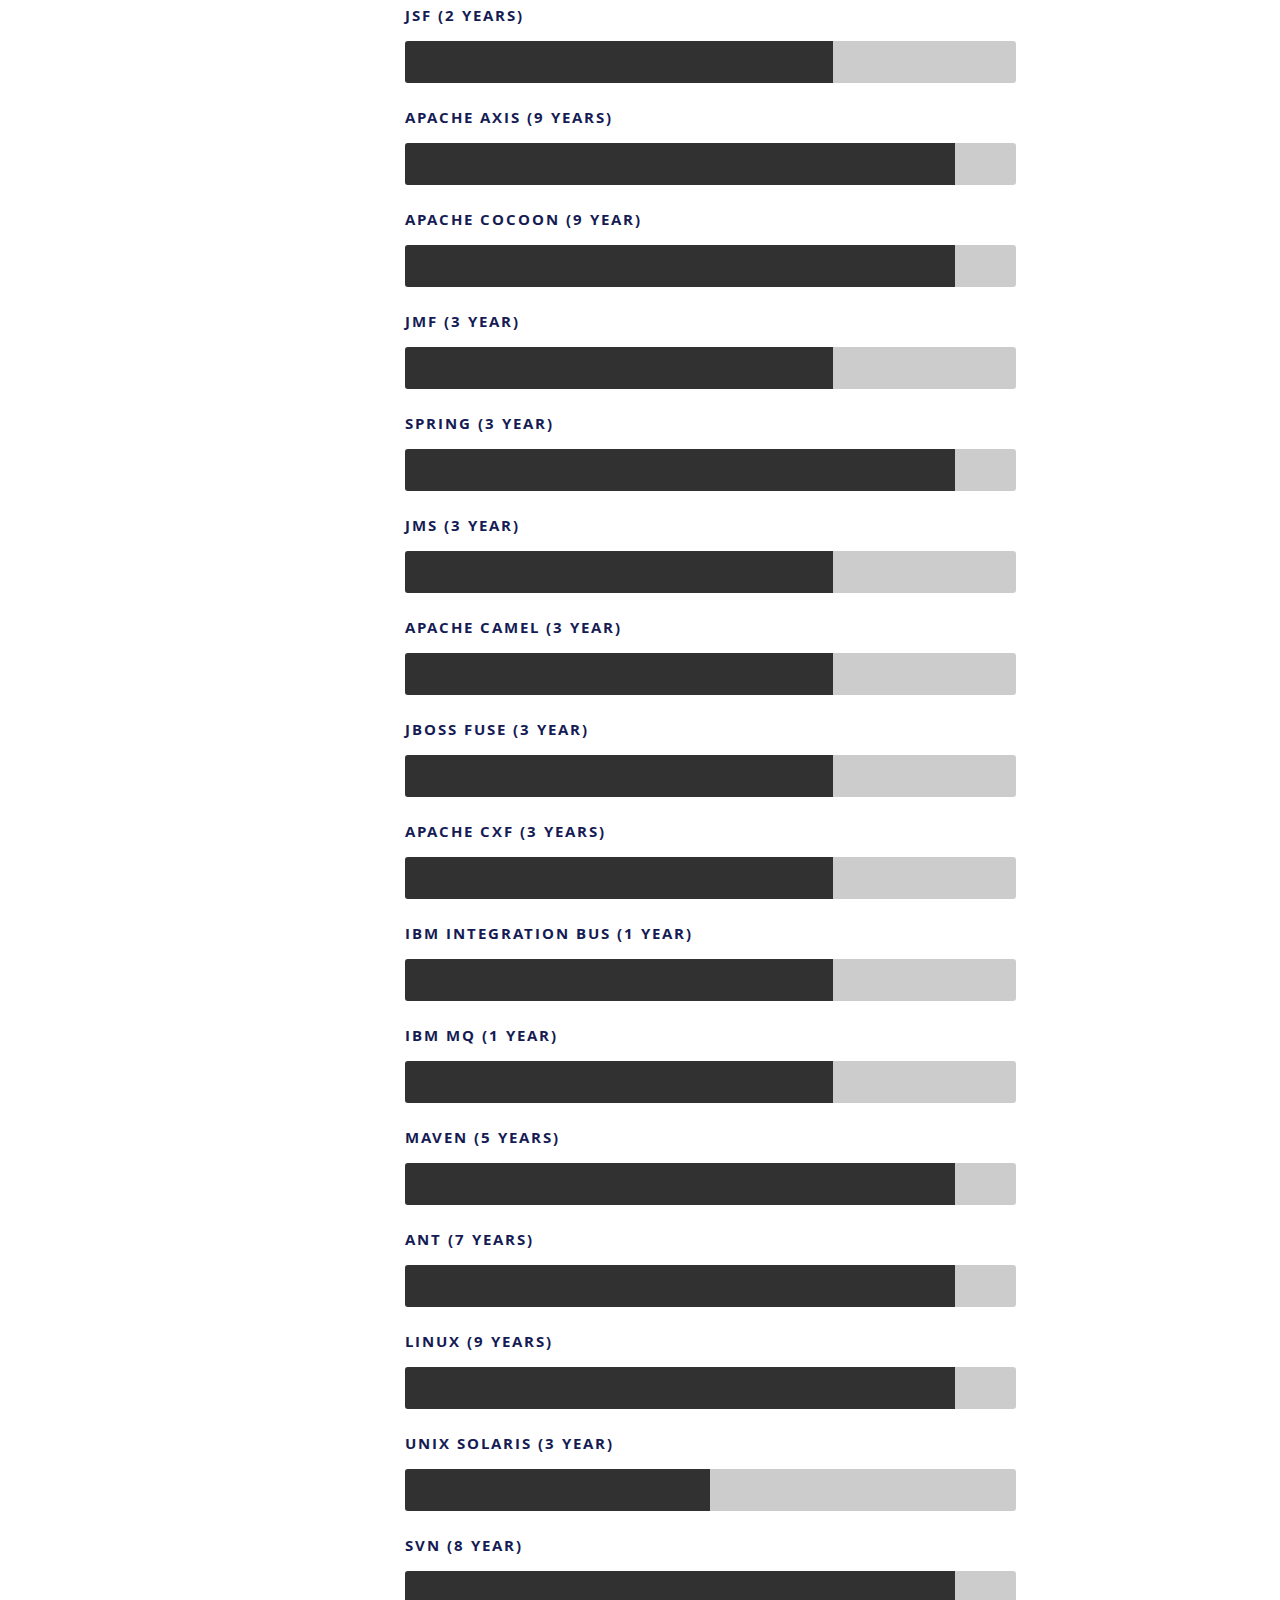
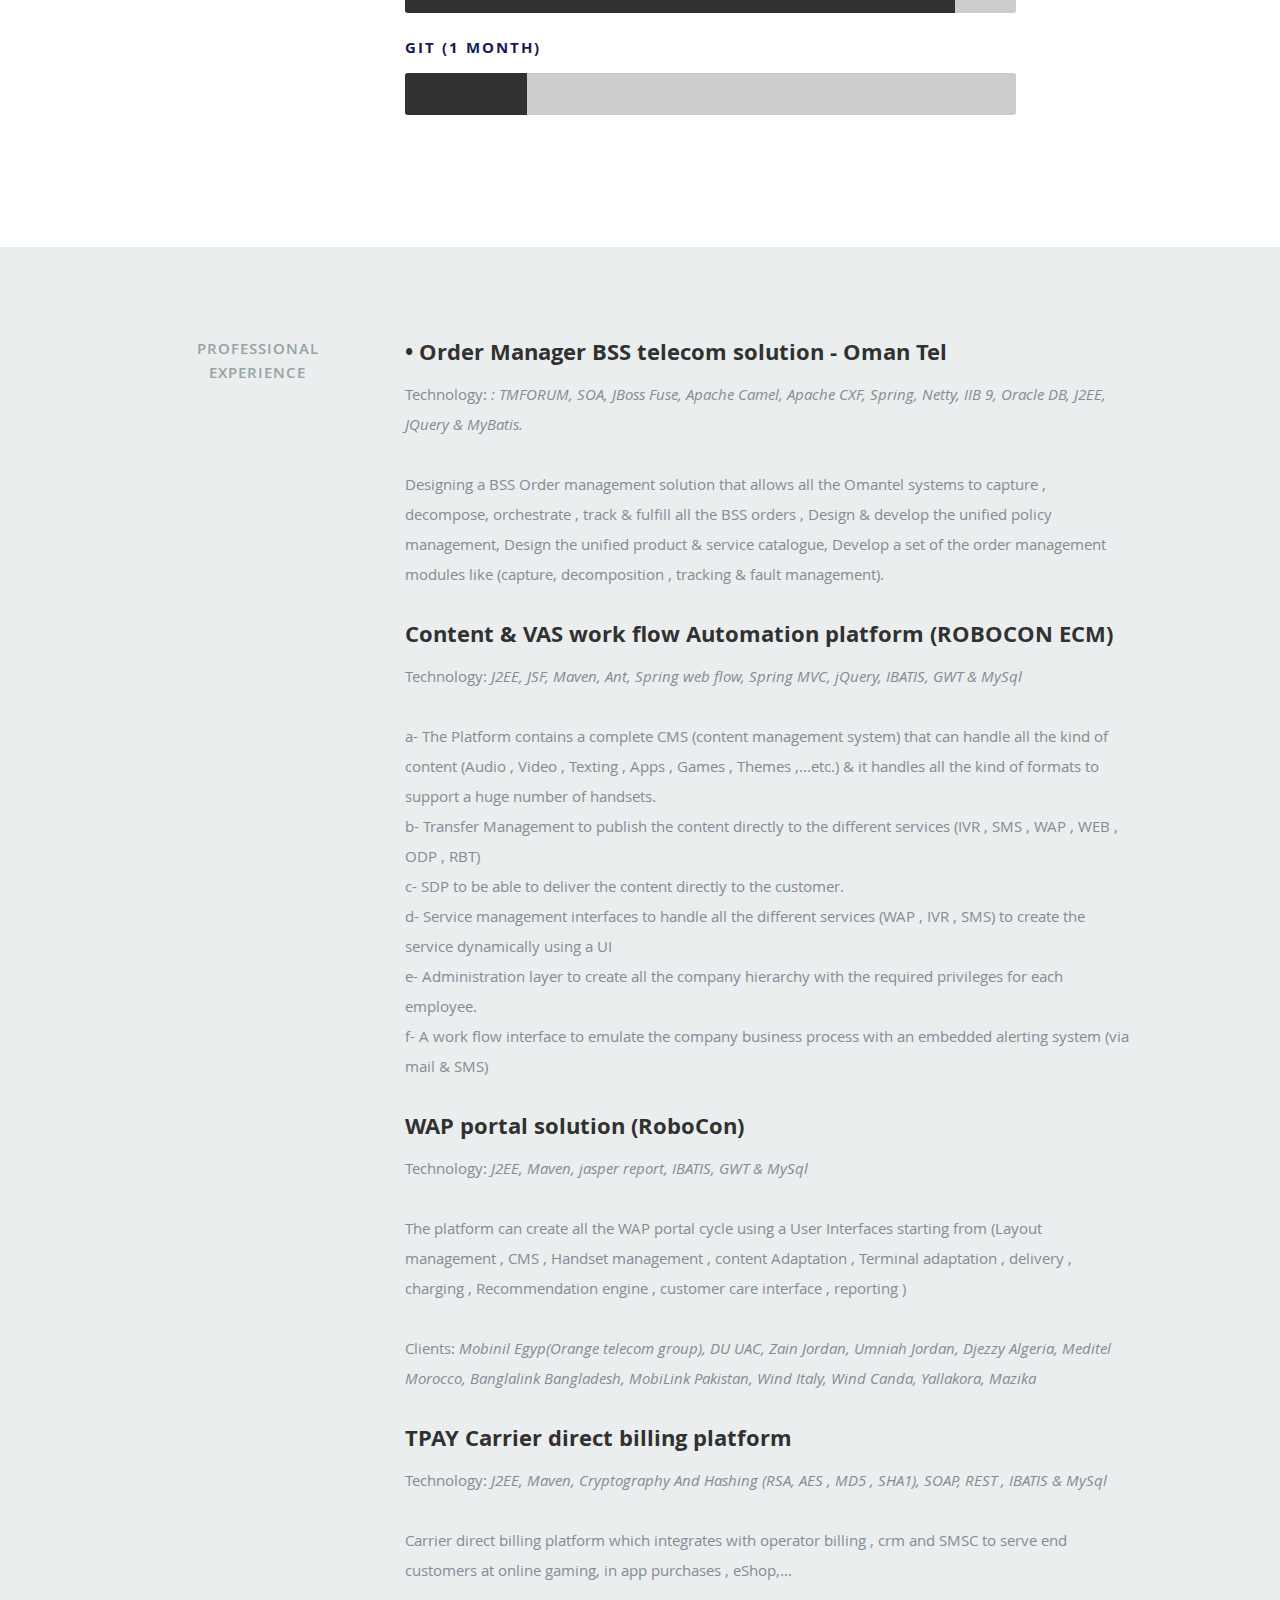
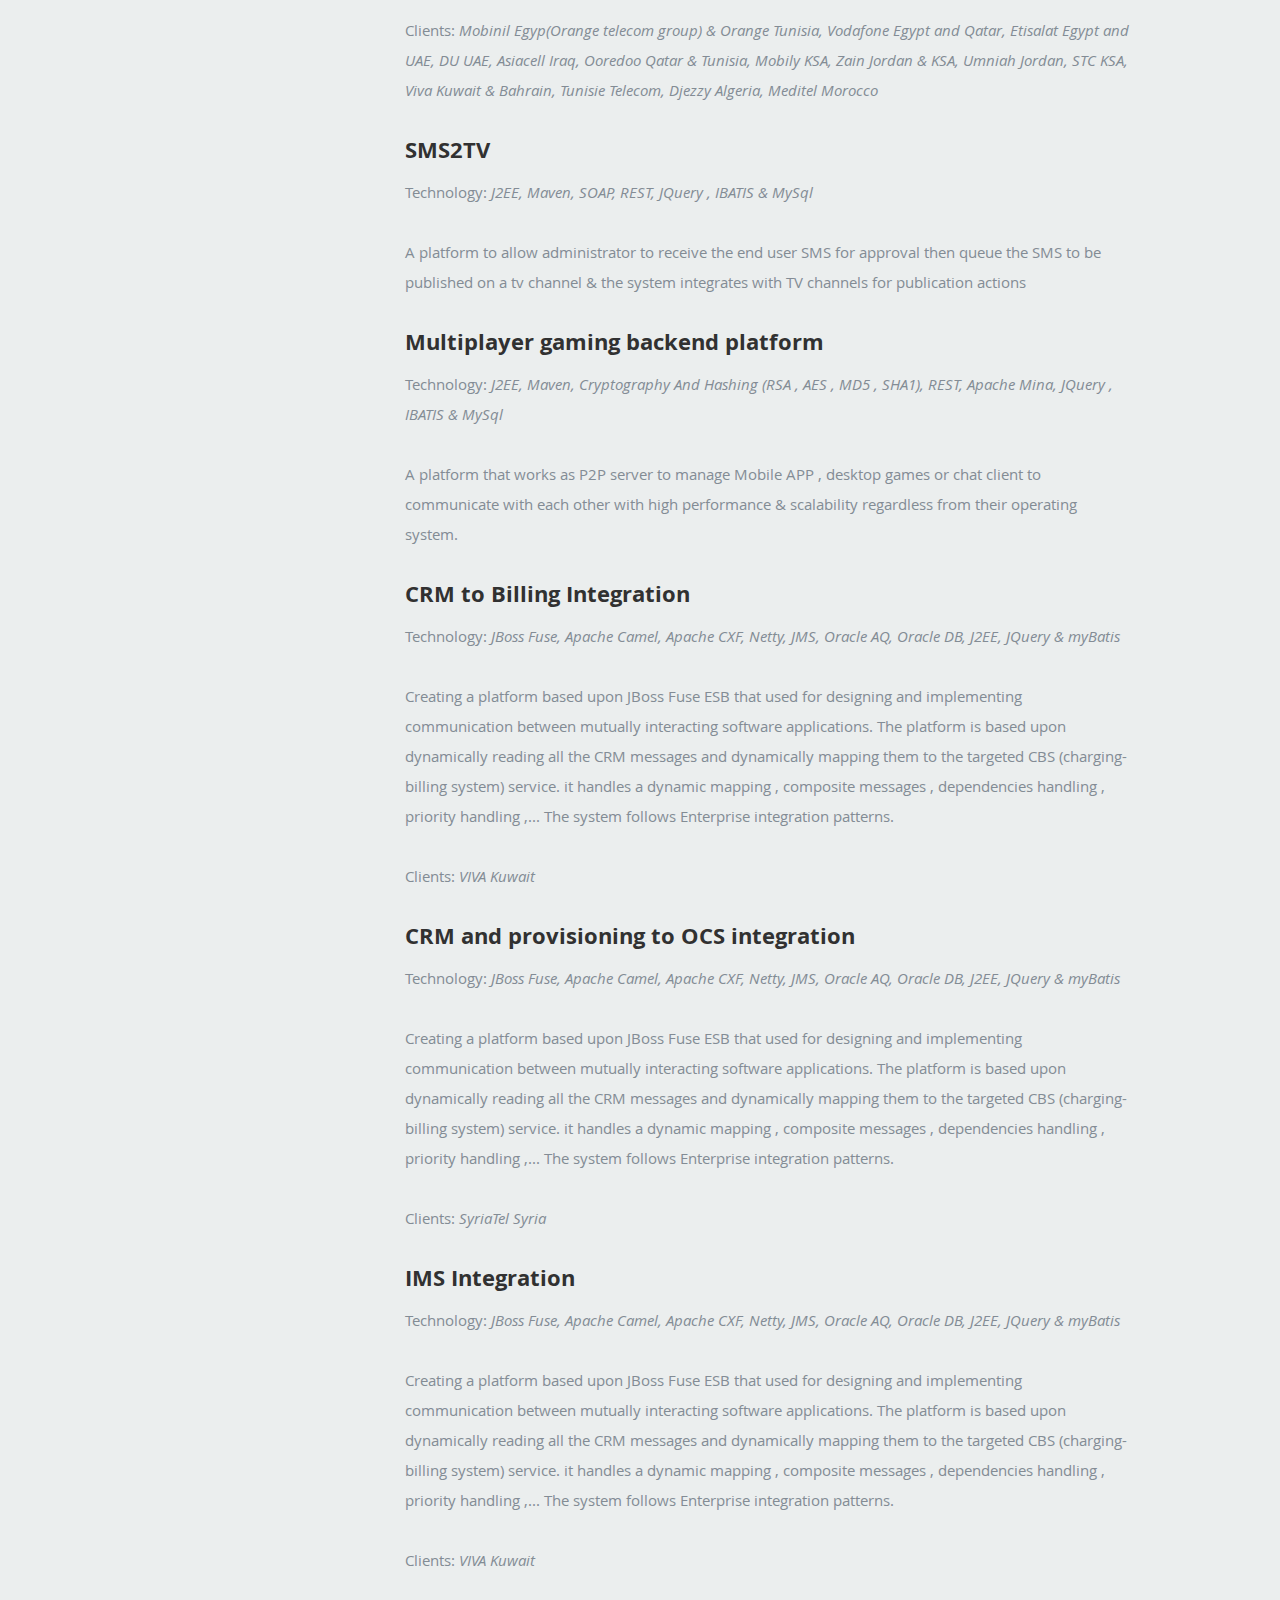
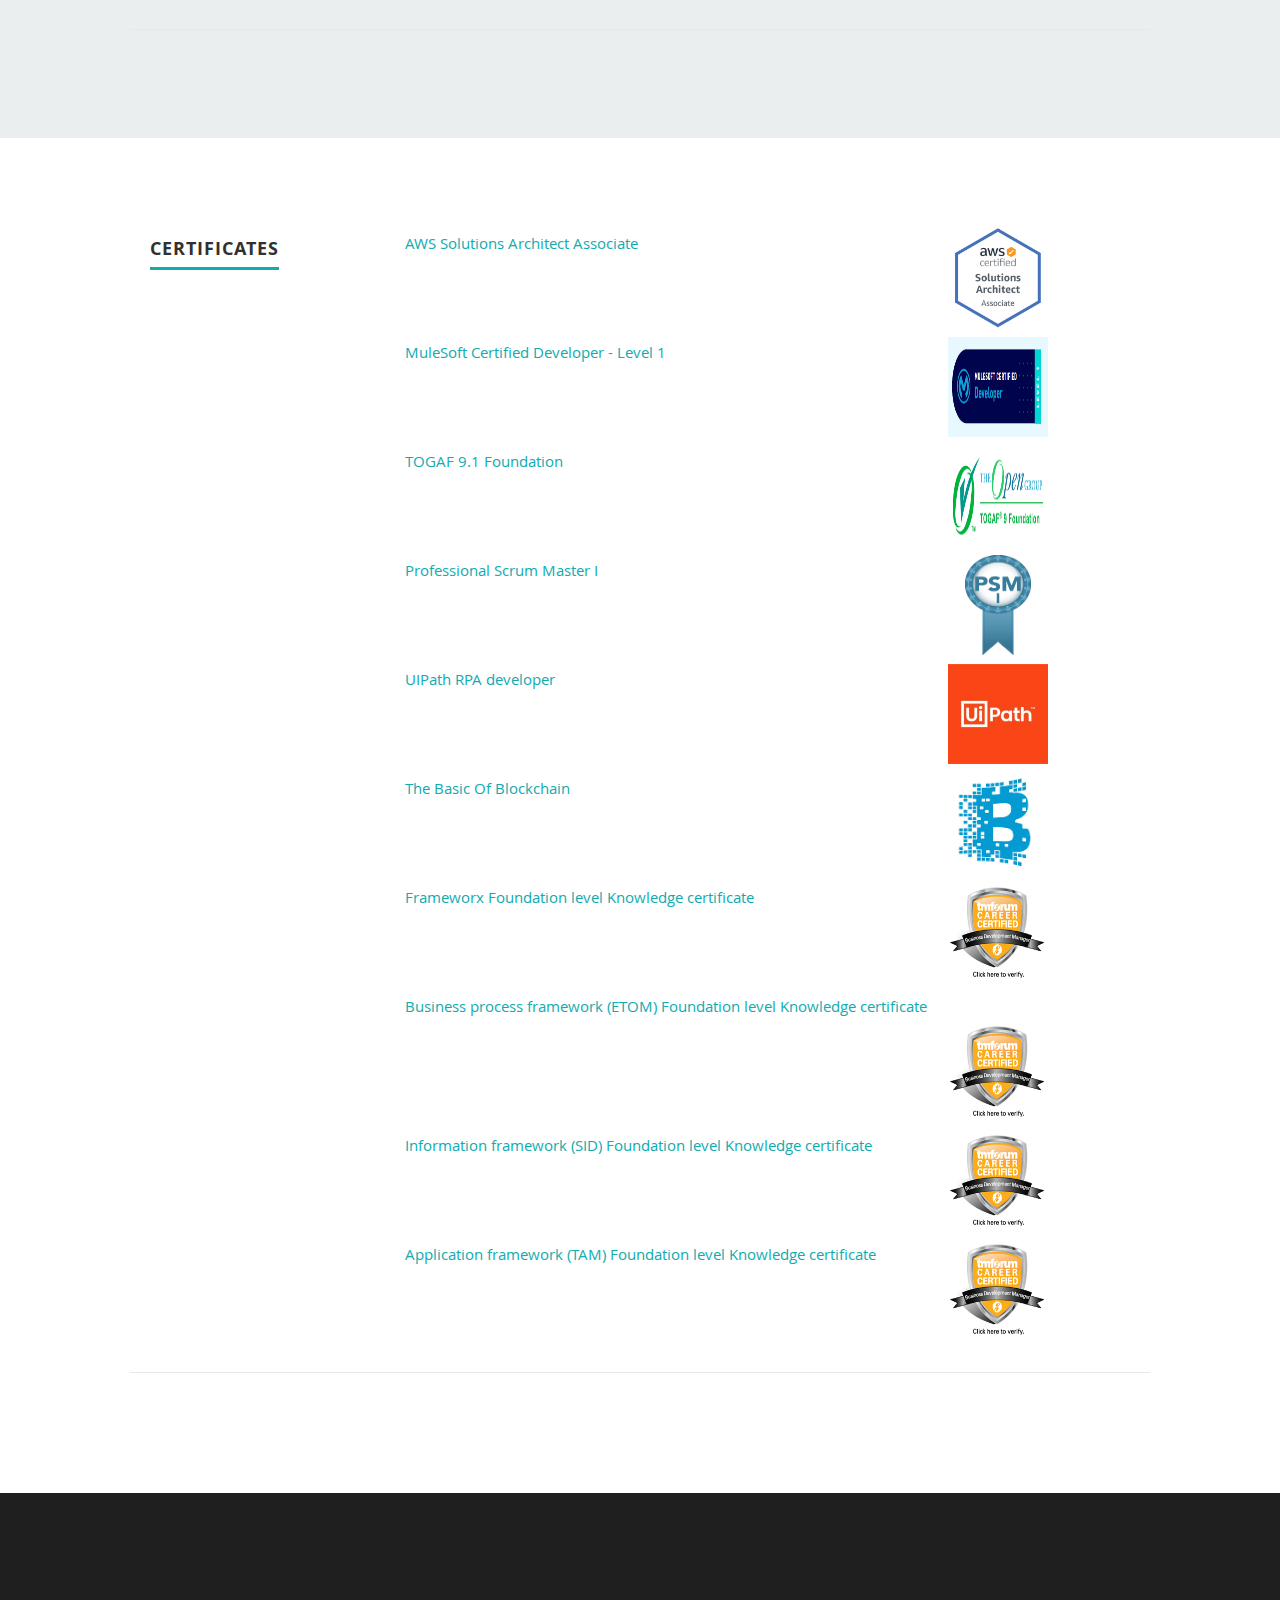
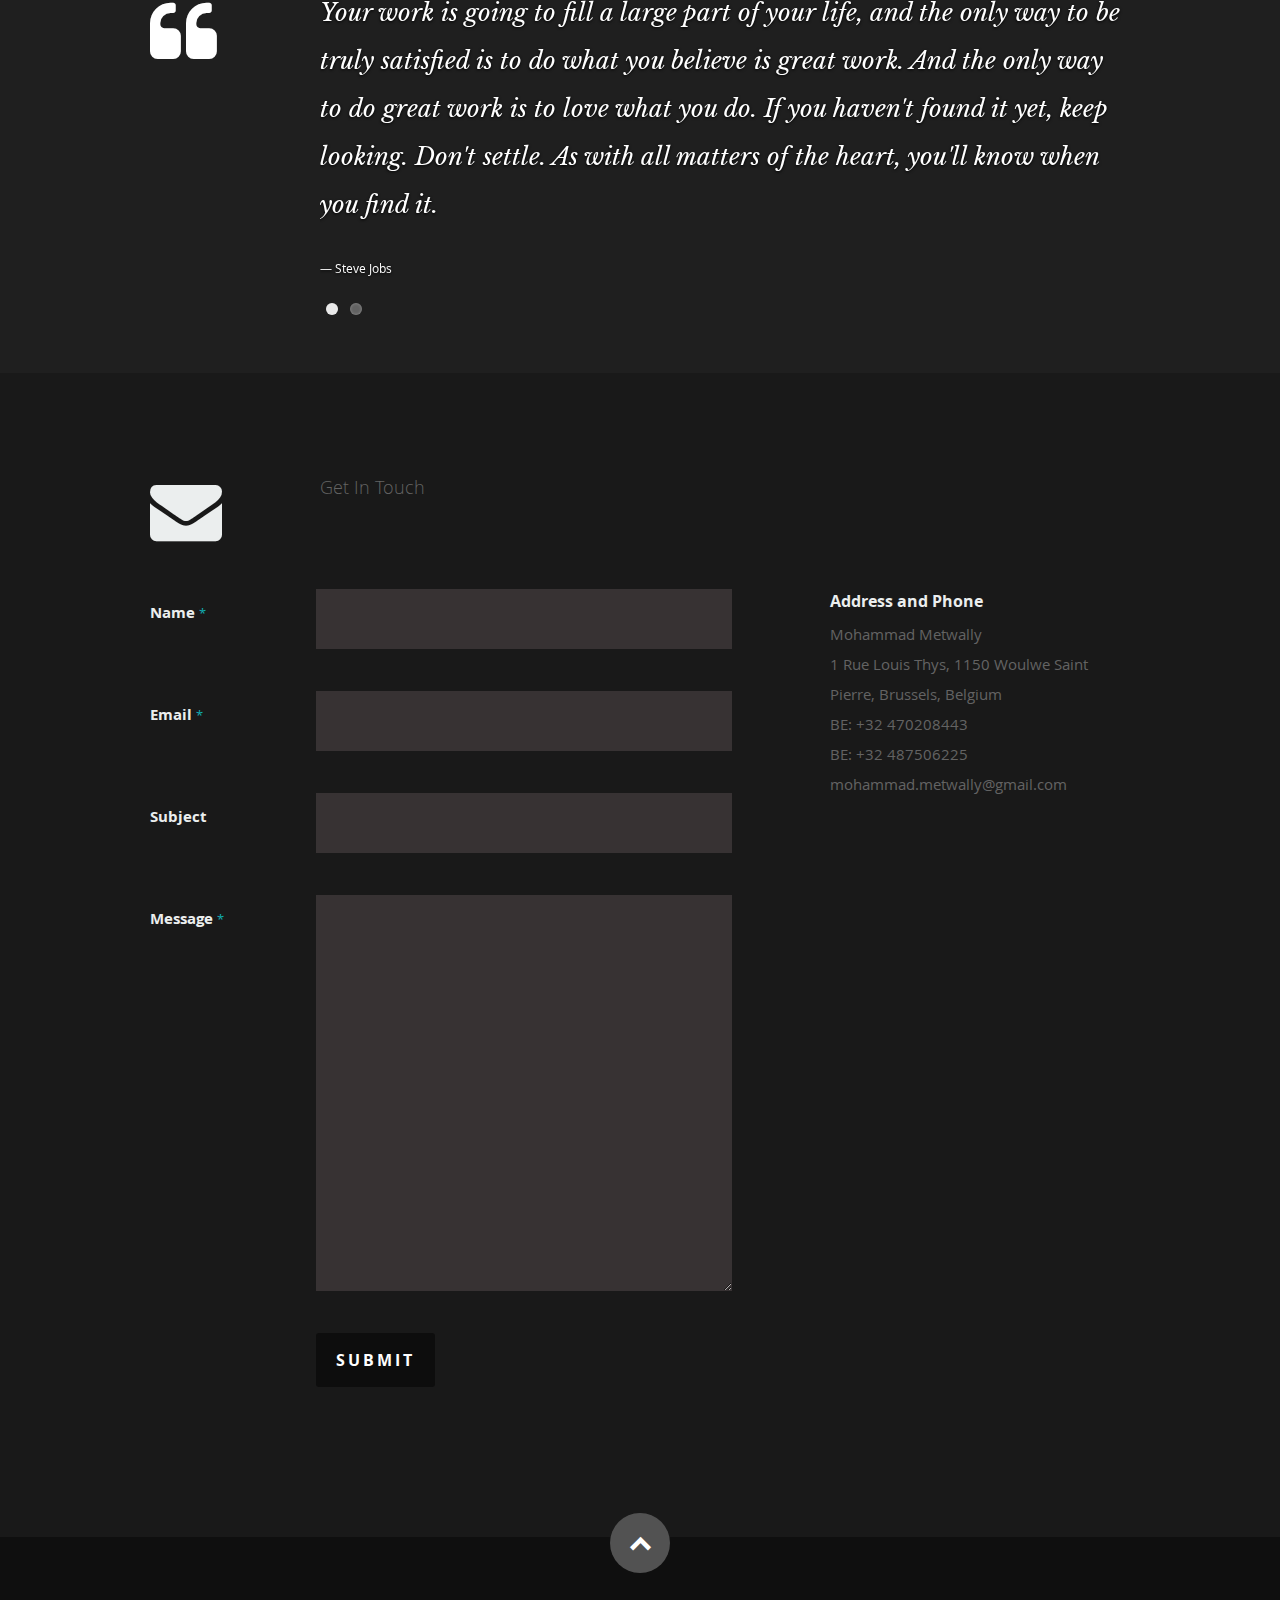
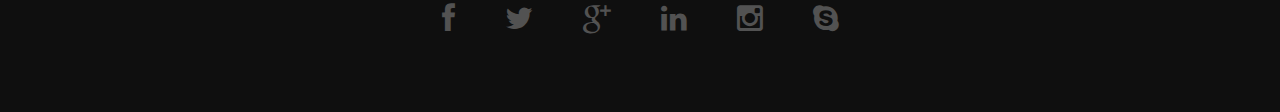
<file: index2.html>
<!DOCTYPE html>
<!--[if lt IE 8 ]><html class="no-js ie ie7" lang="en"> <![endif]-->
<!--[if IE 8 ]><html class="no-js ie ie8" lang="en"> <![endif]-->
<!--[if (gte IE 8)|!(IE)]><!--><html class="no-js" lang="en"> <!--<![endif]-->
<head>

   <!--- Basic Page Needs
   ================================================== -->
   <meta charset="utf-8">
	<title>Metwally, Mohammad Resume</title>
	<meta name="description" content="">
	<meta name="author" content="Mohammad Metwally">

   <!-- Mobile Specific Metas
   ================================================== -->
	<meta name="viewport" content="width=device-width, initial-scale=1, maximum-scale=1">

	<!-- CSS
    ================================================== -->
   <link rel="stylesheet" href="css/default.css">
	<link rel="stylesheet" href="css/layout.css">
   <link rel="stylesheet" href="css/media-queries.css">
   <link rel="stylesheet" href="css/magnific-popup.css">

   <!-- Script
   ================================================== -->
	<script src="js/modernizr.js"></script>

   <!-- Favicons
	================================================== -->
	<link rel="shortcut icon" href="favicon.ico" >

</head>

<body>

   <!-- Header
   ================================================== -->
   <header id="home">

      <nav id="nav-wrap">

         <a class="mobile-btn" href="#nav-wrap" title="Show navigation">Show navigation</a>
	      <a class="mobile-btn" href="#" title="Hide navigation">Hide navigation</a>

         <ul id="nav" class="nav">
            <li class="current"><a class="smoothscroll" href="#home">Home</a></li>
            <li><a class="smoothscroll" href="#about">About</a></li>
	         <li><a class="smoothscroll" href="#resume">Resume</a></li>
            <li><a class="smoothscroll" href="#portfolio">Achievements</a></li>
			<li><a class="smoothscroll" href="#certificates">Certificates</a></li>
            <li><a class="smoothscroll" href="#testimonials">Testimonials</a></li>			
            <li><a class="smoothscroll" href="#contact">Contact</a></li>
         </ul> <!-- end #nav -->

      </nav> <!-- end #nav-wrap -->

      <div class="row banner">
         <div class="banner-text">
            <h1 class="responsive-headline">I'm Mohammad Metwally</h1>
            <h3>I'm a Software engineer with a superior experience in <span>Solution Architecture</span> and <span>Java development</span> with a hands on experience on all the software lifecycle for a huge amount of projects in more than 15 different countries. Let's <a class="smoothscroll" href="#about">start scrolling</a>
            and learn more <a class="smoothscroll" href="#about">about me</a>.</h3>
            <hr />
            <ul class="social">
               <li><a href="https://www.facebook.com/mmetwally4"><i class="fa fa-facebook"></i></a></li>
               <li><a href="https://twitter.com/m_metwally"><i class="fa fa-twitter"></i></a></li>
               <li><a href="http://google.com/+MohammadMetwally4"><i class="fa fa-google-plus"></i></a></li>
               <li><a href="http://eg.linkedin.com/in/mohammadmetwally"><i class="fa fa-linkedin"></i></a></li>
               <li><a href="https://instagram.com/m_metwally4/"><i class="fa fa-instagram"></i></a></li>
               <!--<li><a href="#"><i class="fa fa-dribbble"></i></a></li>	-->
               <li><a href="skype:m.metwally?add"><i class="fa fa-skype"></i></a></li>
            </ul>
         </div>
      </div>

      <p class="scrolldown">
         <a class="smoothscroll" href="#about"><i class="icon-down-circle"></i></a>
      </p>

   </header> <!-- Header End -->


   <!-- About Section
   ================================================== -->
   <section id="about">

      <div class="row">

         <div class="three columns">

            <img class="profile-pic"  src="images/profilepic.jpg" alt="" />

         </div>

         <div class="nine columns main-col">

            <h2>About Me</h2>

            <p>I'm Mohammad Metwally software engineer graduated @2005 from Cairo University, working since then as a java developer with a huge set of java platforms (J2SE, J2EE, Spring, Camel, JMS,...etc.). <br/>
			- I have 11+ years of experience in telecommunication, VAS, content aggregation & content development.<br/>
			- I am certified TOGAF 9.1, Professional Scrum Master I, TMFORUM (Frameworx, eTOM, TAM, SID) BDM .<br/>
			-	I have built a set of telecom, VAS & content aggregation platform from the architect stage to publishing stage.<br/>
			-	I have 10+ years of experience in direct dealing with customers (Mobile operators - content providers - VAS companies - others).<br/>
			-	I have traveled to 10 different countries worked with a multiple cultural teams. <br/>
			-	I've 9+ year in handling all the stages of the development project (requirement collection - Technical design - development - UAT - live deployment ) adding to it the technical operation & support experience.
			</p>
			<p>On the personal level I'm married for 6 years and father of Abdullah 5 years & Khaled 3 years.
			</p>
            <div class="row">

               <div class="columns contact-details">

                  <h2>Contact Details</h2>
                  <p class="address">
						   <span>Mohammad Metwally</span><br>
						   <span>1 Rue Louis Thys, 1150 Woulwe Saint Pierre, Brussels, Belgium</span><br>
						   <span>BE: +32 470208443</span><br>
						   <span>BE:  +32 487506225 </span><br>	
                     <span>mohammad.metwally@gmail.com</span>
					   </p>

               </div>

               <div class="columns download">
                  <p>
                     <a href="Files/Mohammad_Metwally_resume.docx" class="button"><i class="fa fa-download"></i>Download Resume</a>
                  </p>
               </div>

            </div> <!-- end row -->

         </div> <!-- end .main-col -->

      </div>

   </section> <!-- About Section End-->


   <!-- Resume Section
   ================================================== -->
   <section id="resume">

      <!-- Education
      ----------------------------------------------- -->
      <div class="row education">

         <div class="three columns header-col">
            <h1><span>Education</span></h1>
         </div>

         <div class="nine columns main-col">

            <div class="row item">

               <div class="twelve columns">

                  
                  <div class="row"><div class="columns"><h3>Faculty of Engineering <br/>Cairo University</h3></div>
					<div class="columns">
					<img alt="Cairo University logo" src="logos/Cairo-University.png" style="height:70px;width:70px"/></div>
					</div>
                  <p class="info">URL: <a href="http://cu.edu.eg/Home" target="_blank">http://cu.edu.eg/Home</a></p>
                  <p class="info">Bachelor Degree in Computer engineering <span>&bull;</span> <em class="date">September 2000</em> - <em class="date">May 2005</em></p>

                  <p>
					My degree was in Computer engineering which contains all the related scientific materials for computer software or computer hardware + some extra engineering knowledge for example:<br/>
					1- Computer engineering.<br/>
					2- Data Structure and algorithms.<br/>
					3- Database.<br/>
					4- Networking.<br/>
					5- Parallel programming.<br/>
					6- Software & hardware Architecture.<br/>
					7- Processors.<br/>
					8- AI.<br/>
					9- Circuits.<br/>
					10- Math.<br/>
					11- Digital electronics.<br/>
					12- Heat transfer & Power (general knowledge).<br/>
					13- Signals & communication.<br/>
                  </p>

               </div>

            </div> <!-- item end -->


         </div> <!-- main-col end -->

      </div> <!-- End Education -->
  




      <!-- Work
      ----------------------------------------------- -->
      <div class="row work">

         <div class="three columns header-col">
            <h1><span>Employments</span></h1>
         </div>

         <div class="nine columns main-col">

            <div class="row item">
			<div class="twelve columns">
					<div class="row"><div class="columns"><h3 style="color:#2B547E"> Accenture </h3></div>
					<div class="columns">
					<img alt="Accenture logo" src="logos/accenture.png" style="height:50px;width:50px"/></div>
					</div>
                  
				  <p class="info">URL: <a href="http://www.accenture.com" target="_blank">http://accenture.com</a></p>
                  <p class="info">Technology Architect <span>&bull;</span> <em class="date">October 2019 - Present</em></p>
                  <p>
					1-	Work on the integration system analysis and architecture.<br/>
					2-	Creating the baseline (AS-IS) architecture, Transition Plan, and Target (TO-BE) architecture.<br/>
					3-	Customer stakeholder management.<br/>
					4-	Managing Offshore/onsite team to deliver customer requirements and application maintenance process.<br/>
				</p>

               </div>
			<div class="twelve columns">
					<div class="row"><div class="columns"><h3 style="color:#2B547E"> Atos </h3></div>
					<div class="columns">
					<img alt="Atos logo" src="logos/atos.png" style="height:50px;width:50px"/></div>
					</div>
                  
				  <p class="info">URL: <a href="http://atos.net/" target="_blank">http://atos.net/</a></p>
                  <p class="info">Integration Architect <span>&bull;</span> <em class="date">February 2018 - September 2019</em></p>

                  <p>
					1-	Work on the integration system analysis and architecture.<br/>
					2-	Creating the baseline (AS-IS) architecture, Transition Plan, and Target (TO-BE) architecture.<br/>
					3-	Customer stakeholder management.<br/>
					4-	Managing Offshore/onsite team to deliver customer requirements and application maintenance process.<br/>
				</p>

               </div>
		<div class="twelve columns">
					<div class="row"><div class="columns"><h3 style="color:#2B547E"> Trianz </h3></div>
					<div class="columns">
					<img alt="Trianz logo" src="logos/trianz.png" style="height:50px;width:50px"/></div>
					</div>
                  
				  <p class="info">URL: <a href="http://www.trianz.com" target="_blank">http://www.trianz.com</a></p>
                  <p class="info">Solution Architect <span>&bull;</span> <em class="date">May 2017 - January 2018</em></p>

                  <p>
					1-	Work on the integration system analysis and architecture.<br/>
					2-	Creating the baseline (AS-IS) architecture, Transition Plan, and Target (TO-BE) architecture.<br/>
					3-	Creating the Architecture Governance and architecture compliance matrices.<br/>
					4-	Understanding Customer RFI, RFP & BOQ and prepare the financial/technical proposed solution.<br/>
					5-	Demonstrate to customer financial /technical proposals as part of pre-sales activities.<br/>
					6-	Customer stakeholder management.<br/>
					7-	Understanding the customer requirement, prepare the engagement scope and deliver FRS, SRS and SOW.<br/>
				</p>

               </div>
               <div class="twelve columns">
					<div class="row"><div class="columns"><h3 style="color:#FF0000"> Huawei Technologies</h3></div>
					<div class="columns">
					<img alt="Huawei logo" src="logos/huawei.png" style="height:50px;width:50px"/></div>
					</div>
                  
				  <p class="info">URL: <a href="http://www.huawei.com" target="_blank">http://www.huawei.com</a></p>
                  <p class="info">Solution Architect <span>&bull;</span> <em class="date">November 2014 - May 2017</em></p>

                  <p>
					1-	System analysis and architect the BSS integration & order management solutions
					2-	Prepare the RFP, technical PS, HLD & LLD for all the integration solutions
					3-	Develop the required software integration solutions for network operators (e.g. CRM integration with network elements (provisioning), CRM integration with IN, CBS, network elements -...etc.)
					4-	IT integration Projects management complying with PMI-PMP for requirement gathering, development, implementation  
					5-	Implement and deploy the integration solution- operate on the live integration project as a 3rd level support.
					6-	Vendor management and vendor assessment management.
				</p>

               </div>

            </div> <!-- item end -->

            <div class="row item">

               <div class="twelve columns">           
                  <div class="row"><div class="columns"><h3 style="color:#2B547E">ARPU Telecommunication <br/>(An Orascom Telecom Company)</h3></div>
					<div class="columns">
					<img alt="Arpuplus logo" src="logos/arpuplus.png" style="height:50px;width:70px"/></div>
					</div>
                  <p class="info">URL: <a href="http://www.arpuplus.com" target="_blank">http://www.arpuplus.com</a></p>
				  <p class="info">Software developer Team leader <span>&bull;</span> <em class="date">September 2007 - November 2014</em></p>

                  <p>
					- Architect, Lead, develop, deliver & operate on Content & VAS workflow Automation platform.<br/>
					- Architect, Lead, develop, deliver & operate on online designing tool for Mobile internet products that works with more than 12 Network operators around the globe.<br/>
					- Architect, Lead, develop, deliver & operate on Online Mobile Payment solution with a direct integration with over than 24 different operators around Middle EAST	<br/>				
					- Manage technical life cycle of all the Mobile internet telecom service from design & architecture - development - UAT - operations<br/>
                  </p>

               </div>

            </div> <!-- item end -->

			
            <div class="row item">

               <div class="twelve columns">                  
                   <div class="row"><div class="columns"><h3 style="color:#837E7C">iSource Global</h3></div>
					<div class="columns">
					<img alt="Isource logo" src="logos/isource.png" style="height:50px;width:70px"/></div>
					</div>
				  <p class="info">URL: <a href="http://www.isourceglobal.com/" target="_blank">http://www.isourceglobal.com/</a></p>				  
                  <p class="info">Junior software developer <span>&bull;</span> <em class="date">March 2007 - September 2007</em></p>

                  <p>
					- Develop web projects for the company clients					
                  </p>

               </div>

            </div> <!-- item end -->

			
            <div class="row item">

               <div class="twelve columns">

                  
                  <div class="row"><div class="columns"><h3 style="color:#254117">Nordix Computer Corporation</h3></div>
					<div class="columns">
					<img alt="Nordix logo" src="logos/nordix.png" style="height:50px;width:70px"/></div>
					</div>
                  <p class="info">URL: <a href="http://nordixegypt.com/" target="_blank">http://nordixegypt.com/</a></p>
				  <p class="info">Junior software developer <span>&bull;</span> <em class="date">September 2006 - March 2007</em></p>

                  <p>
					- Develop an online chat module using java technology that allowing the company client to communicate through text, voice or video using their web browsers.
                  </p>

               </div>

            </div> <!-- item end -->

			
         </div> <!-- main-col end -->

      </div> <!-- End Work -->


      <!-- Skills
      ----------------------------------------------- -->
      <div class="row skill">

         <div class="three columns header-col">
            <h1><span>Skills</span></h1>
         </div>

         <div class="nine columns main-col">

				<div class="bars">

				   <ul class="skills">
						<li><span class="bar-expand expert"></span><em style="color:#151B54">OOP (9 years)</em></li>
						<li><span class="bar-expand expert"></span><em style="color:#151B54">Java (J2EE, J2EE) (9 years)</em></li>
						<li><span class="bar-expand expert"></span><em style="color:#151B54">Design Pattern (9 years)</em></li>
						<li><span class="bar-expand expert"></span><em style="color:#151B54">HTML, javaScript, CSS, JQuery (9 years)</em></li>
						<li><span class="bar-expand expert"></span><em style="color:#151B54">MYSQL (9 years)</em></li>
						<li><span class="bar-expand mediumlevel"></span><em style="color:#151B54">Oracle (3 years)</em></li>
						<li><span class="bar-expand entry"></span><em style="color:#151B54">Microsoft SQL server (2 years)</em></li>
						<li><span class="bar-expand expert"></span><em style="color:#151B54">Apache iBatis & Apache MyBatis (8 years)</em></li>
						<li><span class="bar-expand mediumlevel"></span><em style="color:#151B54">Hibernate (2 years)</em></li>
						<li><span class="bar-expand expert"></span><em style="color:#151B54">Web services (REST / SOAP) (9 years)</em></li>
						<li><span class="bar-expand expert"></span><em style="color:#151B54">GWT (9 years)</em></li>
						<li><span class="bar-expand intermediate"></span><em style="color:#151B54">Spring MVC , Spring web flow (3 years)</em></li>
						<li><span class="bar-expand intermediate"></span><em style="color:#151B54">JSF (2 years)</em></li>
						<li><span class="bar-expand expert"></span><em style="color:#151B54">Apache Axis (9 years)</em></li>
						<li><span class="bar-expand expert"></span><em style="color:#151B54">Apache Cocoon (9 year)</em></li>
						<li><span class="bar-expand intermediate"></span><em style="color:#151B54">JMF (3 year)</em></li>
						<li><span class="bar-expand expert"></span><em style="color:#151B54">Spring (3 year)</em></li>
						<li><span class="bar-expand intermediate"></span><em style="color:#151B54">JMS (3 year)</em></li>						
						<li><span class="bar-expand intermediate"></span><em style="color:#151B54">Apache Camel (3 year)</em></li>
						<li><span class="bar-expand intermediate"></span><em style="color:#151B54">JBoss Fuse (3 year)</em></li>
						<li><span class="bar-expand intermediate"></span><em style="color:#151B54">Apache CXF (3 years)</em></li>
						<li><span class="bar-expand intermediate"></span><em style="color:#151B54">IBM Integration Bus (1 year)</em></li>
						<li><span class="bar-expand intermediate"></span><em style="color:#151B54">IBM MQ (1 year)</em></li>
						<li><span class="bar-expand expert"></span><em style="color:#151B54">Maven (5 years)</em></li>
						<li><span class="bar-expand expert"></span><em style="color:#151B54">ANT (7 years)</em></li>
						<li><span class="bar-expand expert"></span><em style="color:#151B54">Linux (9 years)</em></li>
						<li><span class="bar-expand mediumlevel"></span><em style="color:#151B54">Unix Solaris (3 year)</em></li>
						<li><span class="bar-expand expert"></span><em style="color:#151B54">SVN (8 year)</em></li>
						<li><span class="bar-expand beginner"></span><em style="color:#151B54">GIT (1 month)</em></li>
					</ul>

				</div><!-- end skill-bars -->

			</div> <!-- main-col end -->

      </div> <!-- End skills -->

   </section> <!-- Resume Section End-->

 <section id="portfolio">
   <!-- Portfolio Section
   ================================================== -->
      <div class="row work">

         <div class="three columns header-col">
            <h1><span>Professional Experience</span></h1>
         </div>

         <div class="nine columns main-col">

		 <div class="row item">

               <div class="twelve columns">

                  <h3>•	Order Manager BSS telecom solution - Oman Tel</h3>
                  <p class="info">Technology: <em class=""> : TMFORUM, SOA, JBoss Fuse, Apache Camel, Apache CXF, Spring, Netty, IIB 9, Oracle DB, J2EE, JQuery & MyBatis.</em></p>
                  <p>
				Designing a BSS Order management solution that allows all the Omantel systems to capture , decompose, orchestrate , track & fulfill all the BSS orders , Design & develop the unified policy management, Design the unified product & service catalogue, Develop a set of the order management modules like (capture, decomposition ,  tracking  & fault management). <br/>
                  </p>
				  
				    
               </div>

            </div> <!-- item end -->
		 
            <div class="row item">

               <div class="twelve columns">

                  <h3>Content & VAS work flow Automation platform (ROBOCON ECM)</h3>
                  <p class="info">Technology: <em class=""> J2EE, JSF, Maven, Ant, Spring web flow, Spring MVC, jQuery, IBATIS, GWT & MySql</em></p>
                  <p>
				a-	The Platform contains a complete CMS (content management system) that can handle all the kind of content (Audio , Video , Texting , Apps , Games , Themes ,...etc.) & it handles all the kind of formats to support a huge number of handsets. <br/>
				b-	Transfer Management to publish the content directly to the different services (IVR , SMS , WAP , WEB , ODP , RBT) <br/>
				c-	SDP to be able to deliver the content directly to the customer. <br/>
				d-	Service management interfaces to handle all the different services (WAP , IVR , SMS) to create the service dynamically using a UI <br/>
				e-	Administration layer to create all the company hierarchy with the required privileges for each employee. <br/>
				f-	A work flow interface to emulate the company business process with an embedded alerting system (via mail & SMS) <br/>
                  </p>
				  
				    
               </div>

            </div> <!-- item end -->

            <div class="row item">

               <div class="twelve columns">

                  <h3>WAP portal solution (RoboCon)</h3>
                  <p class="info">Technology:  <em class=""> J2EE, Maven, jasper report, IBATIS, GWT & MySql</em></p>
                  <p>
				The platform can create all the WAP portal cycle using a User Interfaces starting from (Layout management , CMS , Handset management , content Adaptation , Terminal adaptation , delivery , charging , Recommendation engine , customer care interface , reporting )</p>
				<p class="info">Clients:  <em class=""> Mobinil  Egyp(Orange telecom group), DU UAC, Zain Jordan, Umniah Jordan, Djezzy Algeria, Meditel Morocco, Banglalink Bangladesh, MobiLink Pakistan, Wind Italy, Wind Canda, Yallakora, Mazika</em></p>  				  
               </div>
            </div> <!-- item end -->

			
            <div class="row item">

               <div class="twelve columns">

                  <h3>TPAY Carrier direct billing platform</h3>
                  <p class="info">Technology: <em class="">J2EE, Maven, Cryptography And Hashing (RSA, AES , MD5 , SHA1), SOAP, REST , IBATIS & MySql</em></p>
                  <p>
				Carrier direct billing platform which integrates with operator billing , crm and SMSC to serve end customers at online gaming,  in app purchases , eShop,...</p>
               <p class="info">Clients: <em class=""> Mobinil  Egyp(Orange telecom group) & Orange Tunisia, Vodafone Egypt and Qatar, Etisalat Egypt and UAE, DU UAE, Asiacell Iraq,  Ooredoo Qatar & Tunisia, Mobily KSA, Zain Jordan & KSA, Umniah Jordan, STC KSA, Viva Kuwait & Bahrain, Tunisie Telecom, Djezzy Algeria, Meditel Morocco </em></p>
               </div>

            </div> <!-- item end -->

			
            <div class="row item">

               <div class="twelve columns">

               <h3>SMS2TV</h3>
                  <p class="info">Technology:  <em class="">J2EE, Maven, SOAP, REST, JQuery , IBATIS & MySql</em></p>
                  <p>
				A platform to allow administrator to receive the end user SMS for approval then queue the SMS to be
published on a tv channel & the system integrates with TV channels for publication actions
</p>
               </div>
            </div> <!-- item end -->

			
            <div class="row item">

               <div class="twelve columns">

               <h3>Multiplayer gaming backend platform</h3>
                  <p class="info">Technology:  <em class="">J2EE, Maven, Cryptography And Hashing (RSA , AES , MD5 , SHA1), REST, Apache Mina, JQuery , IBATIS & MySql</em></p>
                  <p>
				A platform that works as P2P server to manage Mobile APP , desktop games or chat client to communicate with each other with high performance & scalability regardless from their operating system.</p>
               </div>

            </div> <!-- item end -->

			
            <div class="row item">

               <div class="twelve columns">

               <h3>CRM to Billing Integration</h3>
                  <p class="info">Technology:  <em class="">JBoss Fuse, Apache Camel, Apache CXF, Netty, JMS, Oracle AQ, Oracle DB, J2EE, JQuery & myBatis</em></p>
                  <p>
				Creating a platform based upon JBoss Fuse ESB that used for designing and implementing communication between mutually interacting software applications.
The platform is based upon dynamically reading all the CRM messages and dynamically mapping them to the targeted CBS (charging-billing system) service. it handles a dynamic mapping , composite messages , dependencies handling , priority handling ,...
The system follows Enterprise integration patterns. 
</p>
<p class="info">Clients: <em class="">VIVA Kuwait</em></p>
               </div>

            </div> <!-- item end -->

			<div class="row item">

               <div class="twelve columns">

               <h3>CRM and provisioning to OCS integration </h3>
                  <p class="info">Technology:  <em class="">JBoss Fuse, Apache Camel, Apache CXF, Netty, JMS, Oracle AQ, Oracle DB, J2EE, JQuery & myBatis</em></p>
                  <p>
				Creating a platform based upon JBoss Fuse ESB that used for designing and implementing communication between mutually interacting software applications.
The platform is based upon dynamically reading all the CRM messages and dynamically mapping them to the targeted CBS (charging-billing system) service. it handles a dynamic mapping , composite messages , dependencies handling , priority handling ,...
The system follows Enterprise integration patterns. 
</p>
<p class="info">Clients: <em class="">SyriaTel Syria</em></p>
               </div>

            </div> <!-- item end -->
			
			
			<div class="row item">

               <div class="twelve columns">

               <h3>IMS Integration</h3>
                  <p class="info">Technology:  <em class="">JBoss Fuse, Apache Camel, Apache CXF, Netty, JMS, Oracle AQ, Oracle DB, J2EE, JQuery & myBatis</em></p>
                  <p>
				Creating a platform based upon JBoss Fuse ESB that used for designing and implementing communication between mutually interacting software applications.
The platform is based upon dynamically reading all the CRM messages and dynamically mapping them to the targeted CBS (charging-billing system) service. it handles a dynamic mapping , composite messages , dependencies handling , priority handling ,...
The system follows Enterprise integration patterns. 
</p>
<p class="info">Clients: <em class="">VIVA Kuwait</em></p>
               </div>

            </div> <!-- item end -->	

							
         </div> <!-- main-col end -->

      </div> <!-- End Professional  Work -->
</section>

<section id="certificates">
 <!-- Certificates
      ----------------------------------------------- -->
	  
      <div class="row work">

         <div class="three columns header-col">
            <h1><span>Certificates</span></h1>
         </div>

         <div class="nine columns main-col">
		  	   <div class="row item">
			   <div class="twelve columns">
					<div class="row">
						<div class="columns"><a href="https://www.youracclaim.com/badges/f2cbdcfa-93da-4c42-a9d8-1a3406c8a48e">AWS Solutions Architect Associate</a></div>
						<div class="columns">						
							<a href="https://www.youracclaim.com/badges/f2cbdcfa-93da-4c42-a9d8-1a3406c8a48e"><img alt="AWS" src="images/AWS-SolArchitect-Associate.png" style="height:100px;width:100px"/></a>
						</div>
					</div>
				</div>
			</div><!-- item end -->  
			<div class="row item">
			   <div class="twelve columns">
					<div class="row">
						<div class="columns"><a href="Files/Mule_Soft_MCD1.pdf">MuleSoft Certified Developer - Level 1</a></div>
						<div class="columns">						
							<a href="Files/Mule_Soft_MCD1.pdf"><img alt="MuleSoft" src="images/MCD1.png" style="height:100px;width:100px"/></a>
						</div>
					</div>
				</div>
			</div><!-- item end -->
		  <div class="row item">
			   <div class="twelve columns">
					<div class="row">
						<div class="columns"><a href="https://www.youracclaim.com/badges/1535ffa1-e3bf-413e-862c-c7ed06490f73/public_url">TOGAF 9.1 Foundation</a></div>
						<div class="columns">						
							<a href="Files/TOGAF_9_Certification-Certificate-gkn0.pdf"><img alt="TOGAF" src="images/OpenGroup_Logo.jpg" style="height:100px;width:100px"/></a>
						</div>
					</div>
				</div>
			</div><!-- item end -->
		 
		  <div class="row item">
			   <div class="twelve columns">
					<div class="row">
						<div class="columns"><a href="Files/PSMI.pdf">Professional Scrum Master I</a></div>
						<div class="columns">						
							<a href="Files/PSMI.pdf"><img alt="TOGAF" src="images/PSM_badge.png" style="height:100px;width:100px"/></a>
						</div>
					</div>
				</div>
			</div><!-- item end -->
					  <div class="row item">
			   <div class="twelve columns">
					<div class="row">
						<div class="columns"><a href="Files/UIPATH.pdf">UIPath RPA developer</a></div>
						<div class="columns">						
							<a href="Files/UIPATH.pdf"><img alt="UIPATH" src="images/UIPATH.png" style="height:100px;width:100px"/></a>
						</div>
					</div>
				</div>
			</div><!-- item end -->
			

		 <div class="row item">
			   <div class="twelve columns">
					<div class="row">
						<div class="columns"><a href="https://www.udemy.com/certificate/UC-P928MUNL/">The Basic Of Blockchain</a></div>
						<div class="columns">						
							<a href="https://www.udemy.com/certificate/UC-P928MUNL/"><img alt="BlockChain" src="images/blockchain.png" style="height:100px;width:100px"/></a>
						</div>
					</div>
				</div>
			</div><!-- item end -->
            <div class="row item">
			   <div class="twelve columns">
					<div class="row">
						<div class="columns"><a href="https://www.tmforum.org/training-certification-leaderboard/exams-search/?sf_leaderboard_search[individual]=Mohammad+Metwally">Frameworx Foundation level Knowledge certificate</a></div>
						<div class="columns">
							<a href="https://www.tmforum.org/training-certification-leaderboard/exams-search/?sf_leaderboard_search[individual]=Mohammad+Metwally"><img alt="TMFOURM" src="images/BDM-badge.jpg" style="height:100px;width:100px"/></a>
						</div>
					</div>
				</div>
			</div><!-- item end -->
			<div class="row item">
			   <div class="twelve columns">
					<div class="row">
						<div class="columns"><a href="https://www.tmforum.org/training-certification-leaderboard/exams-search/?sf_leaderboard_search[individual]=Mohammad+Metwally">Business process framework (ETOM)  Foundation level Knowledge certificate</a></div>
						<div class="columns">
							<a href="https://www.tmforum.org/training-certification-leaderboard/exams-search/?sf_leaderboard_search[individual]=Mohammad+Metwally"><img alt="TMFORUM" src="images/BDM-badge.jpg" style="height:100px;width:100px"/></a>
						</div>
					</div>
				</div>
			</div><!-- item end -->
			<div class="row item">
			   <div class="twelve columns">
					<div class="row">
						<div class="columns"><a href="https://www.tmforum.org/training-certification-leaderboard/exams-search/?sf_leaderboard_search[individual]=Mohammad+Metwally">Information framework (SID)  Foundation level Knowledge certificate</a></div>
						<div class="columns">
							<a href="https://www.tmforum.org/training-certification-leaderboard/exams-search/?sf_leaderboard_search[individual]=Mohammad+Metwally"><img alt="TMFORUM" src="images/BDM-badge.jpg" style="height:100px;width:100px"/></a>
						</div>
					</div>
				</div>
			</div><!-- item end -->
			<div class="row item">
			   <div class="twelve columns">
					<div class="row">
						<div class="columns"><a href="https://www.tmforum.org/training-certification-leaderboard/exams-search/?sf_leaderboard_search[individual]=Mohammad+Metwally">Application framework (TAM)  Foundation level Knowledge certificate</a></div>
						<div class="columns">
							<a href="https://www.tmforum.org/training-certification-leaderboard/exams-search/?sf_leaderboard_search[individual]=Mohammad+Metwally"><img alt="TMFORUM" src="images/BDM-badge.jpg" style="height:100px;width:100px"/></a>
						</div>
					</div>
				</div>
			</div><!-- item end -->
       </div> <!-- main-col end -->

      </div> <!-- End Certificates -->
 </section>

   <!-- Testimonials Section
   ================================================== -->
   <section id="testimonials">

      <div class="text-container">

         <div class="row">

            <div class="two columns header-col">

               <h1><span>Client Testimonials</span></h1>

            </div>

            <div class="ten columns flex-container">

               <div class="flexslider">

                  <ul class="slides">

                     <li>
                        <blockquote>
                           <p>Your work is going to fill a large part of your life, and the only way to be truly satisfied is
                           to do what you believe is great work. And the only way to do great work is to love what you do.
                           If you haven't found it yet, keep looking. Don't settle. As with all matters of the heart, you'll know when you find it.
                           </p>
                           <cite>Steve Jobs</cite>
                        </blockquote>
                     </li> <!-- slide ends -->

                     <li>
                        <blockquote>
                           <p>Good code is its own best documentation. As you're about to add a comment, ask yourself, "How can I improve the code so that this comment isn't needed?" Improve the code and then document it to make it even clearer.
                           </p>
                           <cite>Steve McConnell</cite>
                        </blockquote>
                     </li> <!-- slide ends -->

                  </ul>

               </div> <!-- div.flexslider ends -->

            </div> <!-- div.flex-container ends -->

         </div> <!-- row ends -->

       </div>  <!-- text-container ends -->

   </section> <!-- Testimonials Section End-->


   <!-- Contact Section
   ================================================== -->
   <section id="contact">

         <div class="row section-head">

            <div class="two columns header-col">

               <h1><span>Get In Touch.</span></h1>

            </div>

            <div class="ten columns">

                  <p class="lead">Get In Touch</p>

            </div>

         </div>

         <div class="row">

            <div class="eight columns">

               <!-- form -->
               <form action="" method="post" id="contactForm" name="contactForm">
					<fieldset>

                  <div>
						   <label for="contactName">Name <span class="required">*</span></label>
						   <input type="text" value="" size="35" id="contactName" name="contactName">
                  </div>

                  <div>
						   <label for="contactEmail">Email <span class="required">*</span></label>
						   <input type="text" value="" size="35" id="contactEmail" name="contactEmail">
                  </div>

                  <div>
						   <label for="contactSubject">Subject</label>
						   <input type="text" value="" size="35" id="contactSubject" name="contactSubject">
                  </div>

                  <div>
                     <label for="contactMessage">Message <span class="required">*</span></label>
                     <textarea cols="50" rows="15" id="contactMessage" name="contactMessage"></textarea>
                  </div>

                  <div>
                     <button class="submit">Submit</button>
                     <span id="image-loader">
                        <img alt="" src="images/loader.gif">
                     </span>
                  </div>

					</fieldset>
				   </form> <!-- Form End -->

               <!-- contact-warning -->
               <div id="message-warning"> Error boy</div>
               <!-- contact-success -->
				   <div id="message-success">
                  <i class="fa fa-check"></i>Your message was sent, thank you!<br>
				   </div>

            </div>


            <aside class="four columns footer-widgets">

               <div class="widget widget_contact">

					   <h4>Address and Phone</h4>
					  <p class="address">
						   <span>Mohammad Metwally</span><br>
						   <span>1 Rue Louis Thys, 1150 Woulwe Saint Pierre, Brussels, Belgium						         
                     </span><br>
						   <span>BE: +32 470208443</span><br>
						   <span>BE:  +32 487506225 </span><br>						   
                     <span>mohammad.metwally@gmail.com</span>
					   </p>

				   </div>

               <!--<div class="widget widget_tweets">

                  <h4 class="widget-title">Latest Tweets</h4>

                  <ul id="twitter">
                     <li>
                        <span>
                        This is Photoshop's version  of Lorem Ipsum. Proin gravida nibh vel velit auctor aliquet.
                        Aenean sollicitudin, lorem quis bibendum auctor, nisi elit consequat ipsum
                        <a href="#">http://t.co/CGIrdxIlI3</a>
                        </span>
                        <b><a href="#">2 Days Ago</a></b>
                     </li>
                     <li>
                        <span>
                        Sed ut perspiciatis unde omnis iste natus error sit voluptatem accusantium doloremque laudantium, totam rem aperiam,
                        eaque ipsa quae ab illo inventore veritatis et quasi
                        <a href="#">http://t.co/CGIrdxIlI3</a>
                        </span>
                        <b><a href="#">3 Days Ago</a></b>
                     </li>
                  </ul>

		         </div>-->

            </aside>

      </div>

   </section> <!-- Contact Section End-->


   <!-- footer
   ================================================== -->
   <footer>

      <div class="row">

         <div class="twelve columns">

            <ul class="social-links">
			   <li><a href="https://www.facebook.com/mmetwally4"><i class="fa fa-facebook"></i></a></li>
               <li><a href="https://twitter.com/m_metwally"><i class="fa fa-twitter"></i></a></li>
               <li><a href="http://google.com/+MohammadMetwally4"><i class="fa fa-google-plus"></i></a></li>
               <li><a href="http://eg.linkedin.com/in/mohammadmetwally"><i class="fa fa-linkedin"></i></a></li>
               <li><a href="https://instagram.com/m_metwally4/"><i class="fa fa-instagram"></i></a></li>
               <!--<li><a href="#"><i class="fa fa-dribbble"></i></a></li>	-->
               <li><a href="skype:m.metwally?add"><i class="fa fa-skype"></i></a></li>
	   </ul>

       
         </div>

         <div id="go-top"><a class="smoothscroll" title="Back to Top" href="#home"><i class="icon-up-open"></i></a></div>

      </div>

   </footer> <!-- Footer End-->

   <!-- Java Script
   ================================================== -->
   <script src="http://ajax.googleapis.com/ajax/libs/jquery/1.10.2/jquery.min.js"></script>
   <script>window.jQuery || document.write('<script src="js/jquery-1.10.2.min.js"><\/script>')</script>
   <script type="text/javascript" src="js/jquery-migrate-1.2.1.min.js"></script>

   <script src="js/jquery.flexslider.js"></script>
   <script src="js/waypoints.js"></script>
   <script src="js/jquery.fittext.js"></script>
   <script src="js/magnific-popup.js"></script>
   <script src="js/init.js"></script>

</body>

</html>
</file>
<file: css/default.css>
/*
=====================================================================
*   Ceevee v1.0 Default Stylesheet
*   url: styleshout.com
*   03-17-2014
=====================================================================

TOC:
a. Webfonts and Icon fonts
b. Reset
c. Default Styles
   1. Basic
   2. Typography
   3. Links
   4. Images
   5. Buttons
   6. Forms
d. Grid
e. Others
   1. Clearing
   2. Misc

=====================================================================  */

/* ------------------------------------------------------------------ */
/* a. Webfonts and Icon fonts
 ------------------------------------------------------------------ */

@import url("fonts.css");
@import url("fontello/css/fontello.css");
@import url("font-awesome/css/font-awesome.min.css");

/* ------------------------------------------------------------------
/* b. Reset
      Adapted from:
      Normalize.css - https://github.com/necolas/normalize.css/
      HTML5 Doctor Reset - html5doctor.com/html-5-reset-stylesheet/
/* ------------------------------------------------------------------ */

html, body, div, span, object, iframe,
h1, h2, h3, h4, h5, h6, p, blockquote, pre,
abbr, address, cite, code,
del, dfn, em, img, ins, kbd, q, samp,
small, strong, sub, sup, var,
b, i,
dl, dt, dd, ol, ul, li,
fieldset, form, label, legend,
table, caption, tbody, tfoot, thead, tr, th, td,
article, aside, canvas, details, figcaption, figure,
footer, header, hgroup, menu, nav, section, summary,
time, mark, audio, video {
   margin: 0;
   padding: 0;
   border: 0;
   outline: 0;
   font-size: 100%;
   vertical-align: baseline;
   background: transparent;
}

article,aside,details,figcaption,figure,
footer,header,hgroup,menu,nav,section {
   display: block;
}

audio,
canvas,
video {
   display: inline-block;
}

audio:not([controls]) {
   display: none;
   height: 0;
}

[hidden] { display: none; }

code, kbd, pre, samp {
   font-family: monospace, serif;
   font-size: 1em;
}

pre {
   white-space: pre;
   white-space: pre-wrap;
   word-wrap: break-word;
}

blockquote, q { quotes: &#8220 &#8220; }

blockquote:before, blockquote:after,
q:before, q:after {
   content: '';
   content: none;
}

ins {
   background-color: #ff9;
   color: #000;
   text-decoration: none;
}

mark {
   background-color: #A7F4F6;
   color: #555;
}

del { text-decoration: line-through; }

abbr[title], dfn[title] {
   border-bottom: 1px dotted;
   cursor: help;
}

table {
   border-collapse: collapse;
   border-spacing: 0;
}


/* ------------------------------------------------------------------ */
/* c. Default and Basic Styles
      Adapted from:
      Skeleton CSS Framework - http://www.getskeleton.com/
      Typeplate Typographic Starter Kit - http://typeplate.com/
/* ------------------------------------------------------------------ */

/*  1. Basic  ------------------------------------------------------- */

*,
*:before,
*:after {
   -moz-box-sizing: border-box;
   -webkit-box-sizing: border-box;
   box-sizing: border-box;
}

html {
   font-size: 62.5%;
   -webkit-font-smoothing: antialiased;
}

body {
   background: #fff;
   font-family: 'opensans-regular', sans-serif;
   font-weight: normal;
   font-size: 15px;
   line-height: 30px;
	color: #838C95;

   -webkit-font-smoothing: antialiased; /* Fix for webkit rendering */
	-webkit-text-size-adjust: 100%;
}

/*  2. Typography
       Vertical rhythm with leading derived from 6
--------------------------------------------------------------------- */

h1, h2, h3, h4, h5, h6 {
   color: #313131;
	font-family: 'opensans-bold', sans-serif;
   font-weight: normal;
}
h1 a, h2 a, h3 a, h4 a, h5 a, h6 a { font-weight: inherit; }
h1 { font-size: 38px; line-height: 42px; margin-bottom: 12px; letter-spacing: -1px; }
h2 { font-size: 28px; line-height: 36px; margin-bottom: 6px; }
h3 { font-size: 22px; line-height: 30px; margin-bottom: 12px; }
h4 { font-size: 20px; line-height: 30px; margin-bottom: 6px; }
h5 { font-size: 18px; line-height: 30px; }
h6 { font-size: 14px; line-height: 30px; }
.subheader { }

p { margin: 0 0 30px 0; }
p img { margin: 0; }
p.lead {
   font: 19px/36px 'opensans-light', sans-serif;
   margin-bottom: 18px;
}

/* for 'em' and 'strong' tags, font-size and line-height should be same with
the body tag due to rendering problems in some browsers */
em { font: 15px/30px 'opensans-italic', sans-serif; }
strong, b { font: 15px/30px 'opensans-bold', sans-serif; }
small { font-size: 11px; line-height: inherit; }

/*	Blockquotes */
blockquote {
   margin: 30px 0px;
   padding-left: 40px;
   position: relative;
}
blockquote:before {
   content: "\201C";
   opacity: 0.45;
   font-size: 80px;
   line-height: 0px;
   margin: 0;
   font-family: arial, sans-serif;

   position: absolute;
   top:  30px;
	left: 0;
}
blockquote p {
   font-family: 'librebaskerville-italic', serif;
   padding: 0;
   font-size: 18px;
   line-height: 36px;
}
blockquote cite {
   display: block;
   font-size: 12px;
   font-style: normal;
   line-height: 18px;
}
blockquote cite:before { content: "\2014 \0020"; }
blockquote cite a,
blockquote cite a:visited { color: #8B9798; border: none }

/* ---------------------------------------------------------------------
/*  Pull Quotes Markup
/*
    <aside class="pull-quote">
		<blockquote>
			<p></p>
		</blockquote>
	 </aside>
/*
/* --------------------------------------------------------------------- */
.pull-quote {
   position: relative;
	padding: 18px 30px 18px 0px;
}
.pull-quote:before,
.pull-quote:after {
	height: 1em;
	opacity: 0.45;
	position: absolute;
	font-size: 80px;
   font-family: Arial, Sans-Serif;
}
.pull-quote:before {
	content: "\201C";
	top:  33px;
	left: 0;
}
.pull-quote:after {
	content: '\201D';
	bottom: -33px;
	right: 0;
}
.pull-quote blockquote {
   margin: 0;
}
.pull-quote blockquote:before {
   content: none;
}

/* Abbreviations */
abbr {
   font-family: 'opensans-bold', sans-serif;
	font-variant: small-caps;
	text-transform: lowercase;
   letter-spacing: .5px;
	color: gray;
}
abbr:hover { cursor: help; }

/* drop cap */
.drop-cap:first-letter {
	float: left;
	margin: 0;
	padding: 14px 6px 0 0;
	font-size: 84px;
	font-family: /* Copperplate */ 'opensans-bold', sans-serif;
   line-height: 60px;
	text-indent: 0;
	background: transparent;
	color: inherit;
}

hr { border: solid #E3E3E3; border-width: 1px 0 0; clear: both; margin: 11px 0 30px; height: 0; }


/*  3. Links  ------------------------------------------------------- */

a, a:visited {
   text-decoration: none;
   outline: 0;
   color: #11ABB0;

   -webkit-transition: color .3s ease-in-out;
   -moz-transition: color .3s ease-in-out;
   -o-transition: color .3s ease-in-out;
   transition: color .3s ease-in-out;
}
a:hover, a:focus { color: #313131; }
p a, p a:visited { line-height: inherit; }


/*  4. List  --------------------------------------------------------- */

ul, ol { margin-bottom: 24px; margin-top: 12px; }
ul { list-style: none outside; }
ol { list-style: decimal; }
ol, ul.square, ul.circle, ul.disc { margin-left: 30px; }
ul.square { list-style: square outside; }
ul.circle { list-style: circle outside; }
ul.disc { list-style: disc outside; }
ul ul, ul ol,
ol ol, ol ul { margin: 6px 0 6px 30px; }
ul ul li, ul ol li,
ol ol li, ol ul li { margin-bottom: 6px; }
li { line-height: 18px; margin-bottom: 12px; }
ul.large li { }
li p { }

/* ---------------------------------------------------------------------
/*  Stats Tab Markup

    <ul class="stats-tabs">
		<li><a href="#">[value]<b>[name]</b></a></li>
	 </ul>

    Extend this object into your markup.
/*
/* --------------------------------------------------------------------- */
.stats-tabs {
   padding: 0;
   margin: 24px 0;
}
.stats-tabs li {
	display: inline-block;
	margin: 0 10px 18px 0;
	padding: 0 10px 0 0;
	border-right: 1px solid #ccc;
}
.stats-tabs li:last-child {
	margin: 0;
	padding: 0;
	border: none;
}
.stats-tabs li a {
	display: inline-block;
	font-size: 22px;
	font-family: 'opensans-bold', sans-serif;
   border: none;
   color: #313131;
}
.stats-tabs li a:hover {
   color:#11ABB0;
}
.stats-tabs li a b {
	display: block;
	margin: 6px 0 0 0;
	font-size: 13px;
	font-family: 'opensans-regular', sans-serif;
   color: #8B9798;
}

/* definition list */
dl { margin: 12px 0; }
dt { margin: 0; color:#11ABB0; }
dd { margin: 0 0 0 20px; }

/* Lining Definition Style Markup */
.lining dt,
.lining dd {
	display: inline;
	margin: 0;
}
.lining dt + dt:before,
.lining dd + dt:before {
	content: "\A";
	white-space: pre;
}
.lining dd + dd:before {
	content: ", ";
}
.lining dd:before {
	content: ": ";
	margin-left: -0.2em;
}

/* Dictionary Definition Style Markup */
.dictionary-style dt {
	display: inline;
	counter-reset: definitions;
}
.dictionary-style dt + dt:before {
	content: ", ";
	margin-left: -0.2em;
}
.dictionary-style dd {
	display: block;
	counter-increment: definitions;
}
.dictionary-style dd:before {
	content: counter(definitions, decimal) ". ";
}

/* Pagination */
.pagination {
   margin: 36px auto;
   text-align: center;
}
.pagination ul li {
   display: inline-block;
   margin: 0;
   padding: 0;
}
.pagination .page-numbers {
   font: 15px/18px 'opensans-bold', sans-serif;
   display: inline-block;
   padding: 6px 10px;
   margin-right: 3px;
   margin-bottom: 6px;
	color: #6E757C;
	background-color: #E6E8EB;

	-webkit-transition: all 200ms ease-in-out;
	-moz-transition: all 200ms ease-in-out;
	-o-transition: all 200ms ease-in-out;
	-ms-transition: all 200ms ease-in-out;
	transition: all 200ms ease-in-out;

   -moz-border-radius: 3px;
   -webkit-border-radius: 3px;
   -khtml-border-radius: 3px;
	border-radius: 3px;
}
.pagination .page-numbers:hover {
   background: #838A91;
   color: #fff;
}
.pagination .current,
.pagination .current:hover {
   background-color: #11ABB0;
   color: #fff;
}
.pagination .inactive,
.pagination .inactive:hover {
   background-color: #E6E8EB;
	color: #A9ADB2;
}
.pagination .prev, .pagination .next {}

/*  5. Images  --------------------------------------------------------- */

img {
   max-width: 100%;
   height: auto;
}
img.pull-right { margin: 12px 0px 0px 18px; }
img.pull-left { margin: 12px 18px 0px 0px; }

/*  6. Buttons  --------------------------------------------------------- */

.button,
.button:visited,
button,
input[type="submit"],
input[type="reset"],
input[type="button"] {
   font: 16px/30px 'opensans-bold', sans-serif;
   background: #11ABB0;
   display: inline-block;
	text-decoration: none;
   letter-spacing: 0;
   color: #fff;
	padding: 12px 20px;
	margin-bottom: 18px;
   border: none;
   cursor: pointer;
   height: auto;

   -webkit-transition: all .2s ease-in-out;
	-moz-transition: all .2s ease-in-out;
	-o-transition: all .2s ease-in-out;
	-ms-transition: all .2s ease-in-out;
	transition: all .2s ease-in-out;

   -moz-border-radius: 3px;
   -webkit-border-radius: 3px;
   -khtml-border-radius: 3px;
   border-radius: 3px;
}

.button:hover,
button:hover,
input[type="submit"]:hover,
input[type="reset"]:hover,
input[type="button"]:hover {
   background: #3d4145;
   color: #fff;
}

.button:active,
button:active,
input[type="submit"]:active,
input[type="reset"]:active,
input[type="button"]:active {
   background: #3d4145;
   color: #fff;
}

.button.full-width,
button.full-width,
input[type="submit"].full-width,
input[type="reset"].full-width,
input[type="button"].full-width {
	width: 100%;
	padding-left: 0 !important;
	padding-right: 0 !important;
	text-align: center;
}

/* Fix for odd Mozilla border & padding issues */
button::-moz-focus-inner,
input::-moz-focus-inner {
    border: 0;
    padding: 0;
}


/*  7. Forms  --------------------------------------------------------- */

form { margin-bottom: 24px; }
fieldset { margin-bottom: 24px; }

input[type="text"],
input[type="password"],
input[type="email"],
textarea,
select {
   display: block;
   padding: 18px 15px;
   margin: 0 0 24px 0;
   border: 0;
   outline: none;
   vertical-align: middle;
   min-width: 225px;
	max-width: 100%;
   font-size: 15px;
   line-height: 24px;
	color: #647373;
	background: #D3D9D9;

}

/* select { padding: 0;
   width: 220px;
   } */

input[type="text"]:focus,
input[type="password"]:focus,
input[type="email"]:focus,
textarea:focus {
   color: #B3B7BC;
	background-color: #3d4145;
}

textarea { min-height: 220px; }

label,
legend {
   font: 16px/24px 'opensans-bold', sans-serif;
	margin: 12px 0;
   color: #3d4145;
   display: block;
}
label span,
legend span {
	color: #8B9798;
   font: 14px/24px 'opensans-regular', sans-serif;
}

input[type="checkbox"],
input[type="radio"] {
    font-size: 15px;
    color: #737373;
}

input[type="checkbox"] { display: inline; }

/* ------------------------------------------------------------------ */
/* d. Grid
---------------------------------------------------------------------
   gutter = 40px.
/* ------------------------------------------------------------------ */

/* default
--------------------------------------------------------------- */
.row {
   width: 96%;
   max-width: 1020px;
   margin: 0 auto;
}
/* fixed width for IE8 */
.ie .row { width: 1000px ; }

.narrow .row { max-width: 980px; }

.row .row { width: auto; max-width: none; margin: 0 -20px; }

/* row clearing */
.row:before,
.row:after {
    content: " ";
    display: table;
}
.row:after {
    clear: both;
}

.column, .columns {
   position: relative;
   padding: 0 20px;
   min-height: 1px;
   float: left;
}
.column.centered, .columns.centered  {
    float: none;
    margin: 0 auto;
}

/* removed gutters */
.row.collapsed > .column,
.row.collapsed > .columns,
.column.collapsed, .columns.collapsed  { padding: 0; }

[class*="column"] + [class*="column"]:last-child { float: right; }
[class*="column"] + [class*="column"].end { float: right; }

/* column widths */
.row .one         { width: 8.33333%; }
.row .two         { width: 16.66667%; }
.row .three       { width: 25%; }
.row .four        { width: 33.33333%; }
.row .five        { width: 41.66667%; }
.row .six         { width: 50%; }
.row .seven       { width: 58.33333%; }
.row .eight       { width: 66.66667%; }
.row .nine        { width: 75%; }
.row .ten         { width: 83.33333%; }
.row .eleven      { width: 91.66667%; }
.row .twelve      { width: 100%; }

/* Offsets */
.row .offset-1    { margin-left: 8.33333%; }
.row .offset-2    { margin-left: 16.66667%; }
.row .offset-3    { margin-left: 25%; }
.row .offset-4    { margin-left: 33.33333%; }
.row .offset-5    { margin-left: 41.66667%; }
.row .offset-6    { margin-left: 50%; }
.row .offset-7    { margin-left: 58.33333%; }
.row .offset-8    { margin-left: 66.66667%; }
.row .offset-9    { margin-left: 75%; }
.row .offset-10   { margin-left: 83.33333%; }
.row .offset-11   { margin-left: 91.66667%; }

/* Push/Pull */
.row .push-1      { left: 8.33333%; }
.row .pull-1      { right: 8.33333%; }
.row .push-2      { left: 16.66667%; 	}
.row .pull-2      { right: 16.66667%; }
.row .push-3      { left: 25%; }
.row .pull-3      { right: 25%;	}
.row .push-4      { left: 33.33333%; }
.row .pull-4      { right: 33.33333%; }
.row .push-5      { left: 41.66667%; }
.row .pull-5      { right: 41.66667%; }
.row .push-6      { left: 50%; }
.row .pull-6      { right: 50%; }
.row .push-7      { left: 58.33333%; }
.row .pull-7      { right: 58.33333%; }
.row .push-8      { left: 66.66667%; 	}
.row .pull-8      { right: 66.66667%; }
.row .push-9      { left: 75%; }
.row .pull-9      { right: 75%; }
.row .push-10     { left: 83.33333%; }
.row .pull-10     { right: 83.33333%; }
.row .push-11     { left: 91.66667%; }
.row .pull-11     { right: 91.66667%; }

/* block grids
--------------------------------------------------------------------- */
.bgrid-sixths [class*="column"]   { width: 16.66667%; }
.bgrid-quarters [class*="column"] { width: 25%; }
.bgrid-thirds [class*="column"]   { width: 33.33333%; }
.bgrid-halves [class*="column"]   { width: 50%; }

[class*="bgrid"] [class*="column"] + [class*="column"]:last-child { float: left; }

/* Left clearing for block grid columns - columns that changes width in
different screen sizes. Allows columns with different heights to align
properly.
--------------------------------------------------------------------- */
.first { clear: left; }   /* first column in default screen */
.s-first { clear: none; } /* first column in smaller screens */

/* smaller screens
--------------------------------------------------------------- */
@media only screen and (max-width: 900px) {

   /* block grids on small screens */
   .s-bgrid-sixths [class*="column"]   { width: 16.66667%; }
   .s-bgrid-quarters [class*="column"] { width: 25%; }
   .s-bgrid-thirds [class*="column"]   { width: 33.33333%; }
   .s-bgrid-halves [class*="column"]   { width: 50%; }

   /* block grids left clearing */
   .first { clear: none; }
   .s-first { clear: left; }

}

/* mobile wide/smaller tablets
--------------------------------------------------------------- */
@media only screen and (max-width: 767px) {

   .row {
	   width: 460px;
	   margin: 0 auto;
      padding: 0;
	}
   .column, .columns {
	   width: auto !important;
	   float: none;
	   margin-left: 0;
	   margin-right: 0;
      padding: 0 30px;
   }
   .row .row { width: auto; max-width: none; margin: 0 -30px; }

   [class*="column"] + [class*="column"]:last-child { float: none; }
   [class*="bgrid"] [class*="column"] + [class*="column"]:last-child { float: none; }

   /* Offsets */
   .row .offset-1    { margin-left: 0%; }
   .row .offset-2    { margin-left: 0%; }
   .row .offset-3    { margin-left: 0%; }
   .row .offset-4    { margin-left: 0%; }
   .row .offset-5    { margin-left: 0%; }
   .row .offset-6    { margin-left: 0%; }
   .row .offset-7    { margin-left: 0%; }
   .row .offset-8    { margin-left: 0%; }
   .row .offset-9    { margin-left: 0%; }
   .row .offset-10   { margin-left: 0%; }
   .row .offset-11   { margin-left: 0%; }
}

/* mobile narrow
--------------------------------------------------------------- */
@media only screen and (max-width: 460px) {

   .row { width: auto; }

}

/* larger screens
--------------------------------------------------------------- */
@media screen and (min-width: 1200px) {

   .wide .row { max-width: 1180px; }

}

/* ------------------------------------------------------------------ */
/* e. Others
/* ------------------------------------------------------------------ */

/*  1. Clearing
    (http://nicolasgallagher.com/micro-clearfix-hack/
--------------------------------------------------------------------- */

.cf:before,
.cf:after {
    content: " ";
    display: table;
}
.cf:after {
    clear: both;
}

/*  2. Misc -------------------------------------------------------- */

.remove-bottom { margin-bottom: 0 !important; }
.half-bottom { margin-bottom: 12px !important; }
.add-bottom { margin-bottom: 24px !important; }
.no-border { border: none; }

.text-center  { text-align: center !important; }
.text-left    { text-align: left !important; }
.text-right   { text-align: right !important; }
.pull-left    { float: left !important; }
.pull-right   { float: right !important; }
.align-center {
	margin-left: auto !important;
	margin-right: auto !important;
	text-align: center !important;
}
</file>
<file: css/layout.css>
/*
=====================================================================
*   Ceevee v1.0 Layout Stylesheet
*   url: styleshout.com
*   03-18-2014
=====================================================================

   TOC:
   a. General Styles
   b. Header Styles
   c. About Section
   d. Resume Section
   e. Portfolio Section
   f. Call To Action Section
   g. Testimonials Section
   h. Contact Section
   i. Footer

===================================================================== */

/* ------------------------------------------------------------------ */
/* a. General Styles
/* ------------------------------------------------------------------ */

body { background: #0f0f0f; }

/* ------------------------------------------------------------------ */
/* b. Header Styles
/* ------------------------------------------------------------------ */

header {
   position: relative;
   height: 800px;
   min-height: 500px;
   width: 100%;
   background: #161415 url(../images/header-background.jpg) no-repeat top center;
   background-size: cover !important;
	-webkit-background-size: cover !important;
   text-align: center;
   overflow: hidden;
}

/* vertically center banner section */
header:before {
   content: '';
   display: inline-block;
   vertical-align: middle;
   height: 100%;
}
header .banner {
   display: inline-block;
   vertical-align: middle;
   margin: 0 auto;
   width: 85%;
   padding-bottom: 30px;s
   text-align: center;
}

header .banner-text { width: 100%; }
header .banner-text h1 {
   font: 90px/1.1em 'opensans-bold', sans-serif;
   color: #fff;
   letter-spacing: -2px;
   margin: 0 auto 18px auto;
   text-shadow: 0px 1px 3px rgba(0, 0, 0, .8);
}
header .banner-text h3 {
   font: 18px/1.9em 'librebaskerville-regular', serif;
   color: #A8A8A8;
   margin: 0 auto;
   width: 70%;
   text-shadow: 0px 1px 2px rgba(0, 0, 0, .5);
}
header .banner-text h3 span,
header .banner-text h3 a {
   color: #fff;
}
header .banner-text hr {
   width: 60%;
   margin: 18px auto 24px auto;
   border-color: #2F2D2E;
   border-color: rgba(150, 150, 150, .1);
}

/* header social links */
header .social {
   margin: 24px 0;
   padding: 0;
   font-size: 30px;
   text-shadow: 0px 1px 2px rgba(0, 0, 0, .8);
}
header .social li {
   display: inline-block;
   margin: 0 15px;
   padding: 0;
}
header .social li a { color: #fff; }
header .social li a:hover { color: #11ABB0; }

/* scrolldown link */
header .scrolldown a {
   position: absolute;
   bottom: 30px;
   left: 50%;
   margin-left: -29px;
   color: #fff;
   display: block;
   height: 42px;
   width: 42px;
   font-size: 42px;
   line-height: 42px;
   color: #fff;
   border-radius: 100%;

   -webkit-transition: all .3s ease-in-out;
   -moz-transition: all .3s ease-in-out;
   -o-transition: all .3s ease-in-out;
   transition: all .3s ease-in-out;
}
header .scrolldown a:hover { color: #11ABB0; }

/* primary navigation
--------------------------------------------------------------------- */
#nav-wrap ul, #nav-wrap li, #nav-wrap a {
	 margin: 0;
	 padding: 0;
	 border: none;
	 outline: none;
}

/* nav-wrap */
#nav-wrap {
   font: 12px 'opensans-bold', sans-serif;
   width: 100%;
   text-transform: uppercase;
   letter-spacing: 2.5px;
   margin: 0 auto;
   z-index: 100;
   position: fixed;
   left: 0;
   top: 0;
}
.opaque { background-color: #333; }

/* hide toggle button */
#nav-wrap > a.mobile-btn { display: none; }

ul#nav {
   min-height: 48px;
   width: auto;

   /* center align the menu */
   text-align: center;
}
ul#nav li {
   position: relative;
   list-style: none;
   height: 48px;
   display: inline-block;
}

/* Links */
ul#nav li a {

/* 8px padding top + 8px padding bottom + 32px line-height = 48px */

   display: inline-block;
   padding: 8px 13px;
   line-height: 32px;
	text-decoration: none;
   text-align: left;
   color: #fff;

	-webkit-transition: color .2s ease-in-out;
	-moz-transition: color .2s ease-in-out;
	-o-transition: color .2s ease-in-out;
	-ms-transition: color .2s ease-in-out;
	transition: color .2s ease-in-out;
}

ul#nav li a:active { background-color: transparent !important; }
ul#nav li.current a { color: #F06000; }


/* ------------------------------------------------------------------ */
/* c. About Section
/* ------------------------------------------------------------------ */

#about {
   background: #2B2B2B;
   padding-top: 96px;
   padding-bottom: 66px;
   overflow: hidden;
}

#about a, #about a:visited  { color: #fff; }
#about a:hover, #about a:focus { color: #11ABB0; }

#about h2 {
   font: 22px/30px 'opensans-bold', sans-serif;
   color: #fff;
   margin-bottom: 12px;
}
#about p {
   line-height: 30px;
   color: #7A7A7A;
}
#about .profile-pic {
   position: relative;
   width: 120px;
   height: 120px;
   border-radius: 100%;
}
#about .contact-details { width: 41.66667%; }
#about .download {
   width: 58.33333%;
   padding-top: 6px;
}
#about .main-col { padding-right: 5%; }
#about .download .button {
   margin-top: 6px;
   background: #444;
}
#about .download .button:hover {
   background: #fff;
   color: #2B2B2B;
}
#about .download .button i {
   margin-right: 15px;
   font-size: 20px;
}


/* ------------------------------------------------------------------ */
/* d. certificates Section
/* ------------------------------------------------------------------ */

#certificates {
   background: #fff;
   padding-top: 90px;
   padding-bottom: 72px;
   overflow: hidden;
}

#certificates a, #certificates a:visited  { color: #11ABB0; }
#certificates a:hover, #certificates a:focus { color: #313131; }

#certificates h1 {
   font: 18px/24px 'opensans-bold', sans-serif;
   text-transform: uppercase;
   letter-spacing: 1px;
}
#certificates h1 span {
   border-bottom: 3px solid #11ABB0;
   padding-bottom: 6px;
}
#certificates h3 {
   font: 25px/30px 'opensans-bold', sans-serif;
}

#certificates .header-col { padding-top: 9px; }
#certificates .main-col { padding-right: 10%; }

.education, .work {
   margin-bottom: 48px;
   padding-bottom: 24px;
   border-bottom: 1px solid #E8E8E8;
}
#certificates .info {
   font: 16px/24px 'librebaskerville-italic', serif;
   color: #6E7881;
   margin-bottom: 18px;
   margin-top: 9px;
}
#certificates .info span {
   margin-right: 5px;
   margin-left: 5px;
}
#certificates .date {
   font: 15px/24px 'opensans-regular', sans-serif;
   margin-top: 6px;
}



/* ------------------------------------------------------------------ */
/* d. Resume Section
/* ------------------------------------------------------------------ */

#resume {
   background: #fff;
   padding-top: 90px;
   padding-bottom: 72px;
   overflow: hidden;
}

#resume a, #resume a:visited  { color: #11ABB0; }
#resume a:hover, #resume a:focus { color: #313131; }

#resume h1 {
   font: 18px/24px 'opensans-bold', sans-serif;
   text-transform: uppercase;
   letter-spacing: 1px;
}
#resume h1 span {
   border-bottom: 3px solid #11ABB0;
   padding-bottom: 6px;
}
#resume h3 {
   font: 25px/30px 'opensans-bold', sans-serif;
}

#resume .header-col { padding-top: 9px; }
#resume .main-col { padding-right: 10%; }

.education, .work {
   margin-bottom: 48px;
   padding-bottom: 24px;
   border-bottom: 1px solid #E8E8E8;
}
#resume .info {
   font: 16px/24px 'librebaskerville-italic', serif;
   color: #6E7881;
   margin-bottom: 18px;
   margin-top: 9px;
}
#resume .info span {
   margin-right: 5px;
   margin-left: 5px;
}
#resume .date {
   font: 15px/24px 'opensans-regular', sans-serif;
   margin-top: 6px;
}

/*----------------------------------------------*/
/*	Skill Bars
/*----------------------------------------------*/

.bars {
	width: 95%;
	float: left;
	padding: 0;
	text-align: left;
}
.bars .skills {
  	margin-top: 36px;
   list-style: none;
}
.bars li {
   position: relative;
  	margin-bottom: 60px;
  	background: #ccc;
  	height: 42px;
  	border-radius: 3px;
}
.bars li em {
	font: 15px 'opensans-bold', sans-serif;
   color: #313131;
	text-transform: uppercase;
   letter-spacing: 2px;
	font-weight: normal;
   position: relative;
	top: -36px;
}
.bar-expand {
   position: absolute;
   left: 0;
   top: 0;

   margin: 0;
   padding-right: 24px;
  	background: #313131;
   display: inline-block;
  	height: 42px;
   line-height: 42px;
   border-radius: 3px 0 0 3px;
}

.photoshop {
  	width: 60%;
  	-moz-animation: photoshop 2s ease;
  	-webkit-animation: photoshop 2s ease;
}
.illustrator {
  	width: 55%;
  	-moz-animation: illustrator 2s ease;
  	-webkit-animation: illustrator 2s ease;
}
.wordpress {
  	width: 50%;
  	-moz-animation: wordpress 2s ease;
  	-webkit-animation: wordpress 2s ease;
}
.css {
  	width: 90%;
  	-moz-animation: css 2s ease;
  	-webkit-animation: css 2s ease;
}
.html5 {
  	width: 80%;
  	-moz-animation: html5 2s ease;
  	-webkit-animation: html5 2s ease;
}
.jquery {
  	width: 50%;
  	-moz-animation: jquery 2s ease;
  	-webkit-animation: jquery 2s ease;
}
.intermediate{
  	width: 70%;
  	-moz-animation: jquery 2s ease;
  	-webkit-animation: jquery 2s ease;
}
.expert{
  	width: 90%;
  	-moz-animation: jquery 2s ease;
  	-webkit-animation: jquery 2s ease;
}

.mediumlevel{
  	width: 50%;
  	-moz-animation: jquery 2s ease;
  	-webkit-animation: jquery 2s ease;
}
.entry{
  	width: 40%;
  	-moz-animation: jquery 2s ease;
  	-webkit-animation: jquery 2s ease;
}

.beginner{
  	width: 20%;
  	-moz-animation: jquery 2s ease;
  	-webkit-animation: jquery 2s ease;
}

@-moz-keyframes photoshop {
  0%   { width: 0px;  }
  100% { width: 60%;  }
}
@-moz-keyframes illustrator {
  0%   { width: 0px;  }
  100% { width: 55%;  }
}
@-moz-keyframes wordpress {
  0%   { width: 0px;  }
  100% { width: 50%;  }
}
@-moz-keyframes css {
  0%   { width: 0px;  }
  100% { width: 90%;  }
}
@-moz-keyframes html5 {
  0%   { width: 0px;  }
  100% { width: 80%;  }
}
@-moz-keyframes jquery {
  0%   { width: 0px;  }
  100% { width: 50%;  }
}

@-webkit-keyframes photoshop {
  0%   { width: 0px;  }
  100% { width: 60%;  }
}
@-webkit-keyframes illustrator {
  0%   { width: 0px;  }
  100% { width: 55%;  }
}
@-webkit-keyframes wordpress {
  0%   { width: 0px;  }
  100% { width: 50%;  }
}
@-webkit-keyframes css {
  0%   { width: 0px;  }
  100% { width: 90%;  }
}
@-webkit-keyframes html5 {
  0%   { width: 0px;  }
  100% { width: 80%;  }
}
@-webkit-keyframes jquery {
  0%   { width: 0px;  }
  100% { width: 50%;  }
}

/* ------------------------------------------------------------------ */
/* e. Portfolio Section
/* ------------------------------------------------------------------ */

#portfolio {
   background: #ebeeee;
   padding-top: 90px;
   padding-bottom: 60px;
}
#portfolio h1 {
   font: 15px/24px 'opensans-semibold', sans-serif;
   text-transform: uppercase;
   letter-spacing: 1px;
   text-align: center;
   margin-bottom: 48px;
   color: #95A3A3;
}

/* Portfolio Content */
#portfolio-wrapper .columns { margin-bottom: 36px; }
.portfolio-item .item-wrap {
   background: #fff;
   overflow: hidden;
   position: relative;

   -webkit-transition: all 0.3s ease-in-out;
	-moz-transition: all 0.3s ease-in-out;
	-o-transition: all 0.3s ease-in-out;
	-ms-transition: all 0.3s ease-in-out;
	transition: all 0.3s ease-in-out;
}
.portfolio-item .item-wrap a {
   display: block;
   cursor: pointer;
}

/* overlay */
.portfolio-item .item-wrap .overlay {
   position: absolute;
   left: 0;
   top: 0;
   width: 100%;
   height: 100%;

	opacity: 0;
	-moz-opacity: 0;
	filter:alpha(opacity=0);

   -webkit-transition: opacity 0.3s ease-in-out;
	-moz-transition: opacity 0.3s ease-in-out;
	-o-transition: opacity 0.3s ease-in-out;
	transition: opacity 0.3s ease-in-out;

   background: url(../images/overlay-bg.png) repeat;
}
.portfolio-item .item-wrap .link-icon {
   display: block;
   color: #fff;
   height: 30px;
   width: 30px;
   font-size: 18px;
   line-height: 30px;
   text-align: center;

   opacity: 0;
	-moz-opacity: 0;
	filter:alpha(opacity=0);

   -webkit-transition: opacity 0.3s ease-in-out;
	-moz-transition: opacity 0.3s ease-in-out;
	-o-transition: opacity 0.3s ease-in-out;
	transition: opacity 0.3s ease-in-out;

   position: absolute;
   top: 50%;
   left: 50%;
   margin-left: -15px;
   margin-top: -15px;
}
.portfolio-item .item-wrap img {
   vertical-align: bottom;
}
.portfolio-item .portfolio-item-meta { padding: 18px }
.portfolio-item .portfolio-item-meta h5 {
   font: 14px/21px 'opensans-bold', sans-serif;
   color: #fff;
}
.portfolio-item .portfolio-item-meta p {
   font: 12px/18px 'opensans-light', sans-serif;
   color: #c6c7c7;
   margin-bottom: 0;
}

/* on hover */
.portfolio-item:hover .overlay {
	opacity: 1;
	-moz-opacity: 1;
	filter:alpha(opacity=100);
}
.portfolio-item:hover .link-icon {
   opacity: 1;
	-moz-opacity: 1;
	filter:alpha(opacity=100);
}

/* popup modal */
.popup-modal {
	max-width: 550px;
	background: #fff;
	position: relative;
	margin: 0 auto;
}
.popup-modal .description-box { padding: 12px 36px 18px 36px; }
.popup-modal .description-box h4 {
   font: 15px/24px 'opensans-bold', sans-serif;
	margin-bottom: 12px;
   color: #111;
}
.popup-modal .description-box p {
	font: 14px/24px 'opensans-regular', sans-serif;
   color: #A1A1A1;
   margin-bottom: 12px;
}
.popup-modal .description-box .categories {
   font: 11px/21px 'opensans-light', sans-serif;
   color: #A1A1A1;
   text-transform: uppercase;
   letter-spacing: 2px;
   display: block;
   text-align: left;
}
.popup-modal .description-box .categories i {
   margin-right: 8px;
}
.popup-modal .link-box {
   padding: 18px 36px;
   background: #111;
   text-align: left;
}
.popup-modal .link-box a {
   color: #fff;
	font: 11px/21px 'opensans-bold', sans-serif;
	text-transform: uppercase;
   letter-spacing: 3px;
   cursor: pointer;
}
.popup-modal a:hover {	color: #00CCCC; }
.popup-modal a.popup-modal-dismiss { margin-left: 24px; }


/* fadein/fadeout effect for modal popup
/* ------------------------------------------------------------------ */

/* content at start */
.mfp-fade.mfp-wrap .mfp-content .popup-modal {
   opacity: 0;
   -webkit-transition: all 200ms ease-in-out;
	-moz-transition: all 200ms ease-in-out;
	-o-transition: all 200ms ease-in-out;
	-ms-transition: all 200ms ease-in-out;
   transition: all 200ms ease-in-out;
}
/* content fadein */
.mfp-fade.mfp-wrap.mfp-ready .mfp-content .popup-modal {
   opacity: 1;
}
/* content fadeout */
.mfp-fade.mfp-wrap.mfp-removing .mfp-content .popup-modal {
   opacity: 0;
}

/* ------------------------------------------------------------------ */
/* f. Call To Action Section
/* ------------------------------------------------------------------ */

#call-to-action {
   background: #212121;
   padding-top: 66px;
   padding-bottom: 48px;
}
#call-to-action h1 {
   font: 18px/24px 'opensans-bold', sans-serif;
   text-transform: uppercase;
   letter-spacing: 3px;
   color: #fff;
}
#call-to-action h1 span { display: none; }
#call-to-action .header-col h1:before {
   font-family: 'FontAwesome';
   content: "\f0ac";
	padding-right: 10px;
	font-size: 72px;
   line-height: 72px;
   text-align: left;
   float: left;
   color: #fff;
}
#call-to-action .action {
   margin-top: 12px;
}
#call-to-action h2 {
   font: 28px/36px 'opensans-bold', sans-serif;
   color: #EBEEEE;
   margin-bottom: 6px;
}
#call-to-action h2 a {
   color: inherit;
}
#call-to-action p {
   color: #636363;
   font-size: 17px;
}
/*#
call-to-action .button {
	color:#fff;
   background: #0D0D0D;
}
*/
#call-to-action .button:hover,
#call-to-action .button:active {
   background: #FFFFFF;
   color: #0D0D0D;
}
#call-to-action p span {
	font-family: 'opensans-semibold', sans-serif; 
	color: #D8D8D8;
}

/* ------------------------------------------------------------------
/* g. Testimonials
/* ------------------------------------------------------------------ */

#testimonials {
   background: #1F1F1F url(../images/testimonials-bg.jpg) no-repeat center center;
   background-size: cover !important;
	-webkit-background-size: cover !important;
   background-attachment: fixed;

   position: relative;
   min-height: 200px;
   width: 100%;
   overflow: hidden;
}
#testimonials .text-container {
   padding-top: 96px;
   padding-bottom: 66px;
}
#testimonials h1 {
   font: 18px/24px 'opensans-bold', sans-serif;   
   text-transform: uppercase;
   letter-spacing: 3px;
   color: #fff;
}
#testimonials h1 span { display: none; }
#testimonials .header-col { padding-top: 9px; }
#testimonials .header-col h1:before {
   font-family: 'FontAwesome';
   content: "\f10d";
	padding-right: 10px;
	font-size: 72px;
   line-height: 72px;
   text-align: left;
   float: left;
   color: #fff;
}

/*	Blockquotes */
#testimonials blockquote {
   margin: 0 0px 30px 0px;
   padding-left: 0;
   position: relative;
   text-shadow: 0px 1px 3px rgba(0, 0, 0, 1);
}
#testimonials blockquote:before { content: none; }
#testimonials blockquote p {
   font-family: 'librebaskerville-italic', serif;
   padding: 0;
   font-size: 24px;
   line-height: 48px;
   color: #fff
}
#testimonials blockquote cite {
   display: block;
   font-size: 12px;
   font-style: normal;
   line-height: 18px;
   color: #fff;
}
#testimonials blockquote cite:before { content: "\2014 \0020"; }
#testimonials blockquote cite a,
#testimonials blockquote cite a:visited { color: #8B9798; border: none }

/* Flex Slider
/* ------------------------------------------------------------------ */

/* Reset */
.flexslider a:active,
.flexslider a:focus  { outline: none; }
.slides,
.flex-control-nav,
.flex-direction-nav { margin: 0; padding: 0; list-style: none; }
.slides li { margin: 0; padding: 0;}

/* Necessary Styles */
.flexslider {
   position: relative;
   zoom: 1;
   margin: 0;
   padding: 0;
}
.flexslider .slides { zoom: 1; }
.flexslider .slides > li { position: relative; }

/* Hide the slides before the JS is loaded. Avoids image jumping */
.flexslider .slides > li { display: none; -webkit-backface-visibility: hidden; }
/* Suggested container for slide animation setups. Can replace this with your own */
.flex-container { zoom: 1; position: relative; }

/* Clearfix for .slides */
.slides:before,
.slides:after {
   content: " ";
   display: table;
}
.slides:after {
   clear: both;
}

/* No JavaScript Fallback */
/* If you are not using another script, such as Modernizr, make sure you
 * include js that eliminates this class on page load */
.no-js .slides > li:first-child { display: block; }

/* Slider Styles */
.slides { zoom: 1; }
.slides > li {
   /*margin-right: 5px; */
   overflow: hidden;
}

/* Control Nav */
.flex-control-nav {
    width: 100%;
    position: absolute;
    bottom: -20px;
    text-align: left;
}
.flex-control-nav li {
    margin: 0 6px;
    display: inline-block;
    zoom: 1;
    *display: inline;
}
.flex-control-paging li a {
    width: 12px;
    height: 12px;
    display: block;
    background: #ddd;
    background: rgba(255, 255, 255, .3);
    cursor: pointer;
    text-indent: -9999px;
    -webkit-border-radius: 20px;
    -moz-border-radius: 20px;
    -o-border-radius: 20px;
    border-radius: 20px;
    box-shadow: inset 0 0 3px rgba(255, 255, 255, .3);
}
.flex-control-paging li a:hover {
    background: #CCC;
    background: rgba(255, 255, 255, .7);
}
.flex-control-paging li a.flex-active {
    background: #fff;
    background: rgba(255, 255, 255, .9);
    cursor: default;
}

/* ------------------------------------------------------------------ */
/* h. Contact Section
/* ------------------------------------------------------------------ */

#contact {
   background: #191919;
   padding-top: 96px;
   padding-bottom: 102px;
   color: #636363;
}
#contact .section-head { margin-bottom: 42px; }

#contact a, #contact a:visited  { color: #11ABB0; }
#contact a:hover, #contact a:focus { color: #fff; }

#contact h1 {
   font: 18px/24px 'opensans-bold', sans-serif;
   text-transform: uppercase;
   letter-spacing: 3px;
   color: #EBEEEE;
   margin-bottom: 6px;
}
#contact h1 span { display: none; }
#contact h1:before {
   font-family: 'FontAwesome';
   content: "\f0e0";
	padding-right: 10px;
	font-size: 72px;
   line-height: 72px;
   text-align: left;
   float: left;
   color: #ebeeee;
}

#contact h4 {
   font: 16px/24px 'opensans-bold', sans-serif;
   color: #EBEEEE;
   margin-bottom: 6px;
}
#contact p.lead {
   font: 18px/36px 'opensans-light', sans-serif;
   padding-right: 3%;
}
#contact .header-col { padding-top: 6px; }


/* contact form */
#contact form { margin-bottom: 30px; }
#contact label {
   font: 15px/24px 'opensans-bold', sans-serif;
   margin: 12px 0;
   color: #EBEEEE;
	display: inline-block;
	float: left;
   width: 26%;
}
#contact input,
#contact textarea,
#contact select {
   padding: 18px 20px;
	color: #eee;
	background: #373233;
	margin-bottom: 42px;
	border: 0;
	outline: none;
   font-size: 15px;
   line-height: 24px;
   width: 65%;
}
#contact input:focus,
#contact textarea:focus,
#contact select:focus {
	color: #fff;
	background-color: #11ABB0;
}
#contact button.submit {
	text-transform: uppercase;
	letter-spacing: 3px;
	color:#fff;
   background: #0D0D0D;
	border: none;
   cursor: pointer;
   height: auto;
   display: inline-block;
	border-radius: 3px;
   margin-left: 26%;
}
#contact button.submit:hover {
	color: #0D0D0D;
	background: #fff;
}
#contact span.required {
	color: #11ABB0;
	font-size: 13px;
}
#message-warning, #message-success {
   display: none;
	background: #0F0F0F;
	padding: 24px 24px;
	margin-bottom: 36px;
   width: 65%;
   margin-left: 26%;
}
#message-warning { color: #D72828; }
#message-success { color: #11ABB0; }

#message-warning i,
#message-success i {
   margin-right: 10px;
}
#image-loader {
   display: none;
   position: relative;
   left: 18px;
   top: 17px;
}


/* Twitter Feed */
#twitter {
   margin-top: 12px;
   padding: 0;
}
#twitter li {
   margin: 6px 0px 12px 0;
   line-height: 30px;
}
#twitter li span {
   display: block;
}
#twitter li b a {
   font: 13px/36px 'opensans-regular', Sans-serif;
   color: #474747 !important;
   border: none;
}


/* ------------------------------------------------------------------ */
/* i. Footer
/* ------------------------------------------------------------------ */

footer {
   padding-top: 48px;
   margin-bottom: 48px;
   color: #303030;
   font-size: 14px;
   text-align: center;
   position: relative;
}

footer a, footer a:visited { color: #525252; }
footer a:hover, footer a:focus { color: #fff; }

/* copyright */
footer .copyright {
    margin: 0;
    padding: 0;
 }
footer .copyright li {
    display: inline-block;
    margin: 0;
    padding: 0;
    line-height: 24px;
}
.ie footer .copyright li {
   display: inline;
}
footer .copyright li:before {
    content: "\2022";
    padding-left: 10px;
    padding-right: 10px;
    color: #095153;
}
footer .copyright  li:first-child:before {
    display: none;
}

/* social links */
footer .social-links {
   margin: 18px 0 30px 0;
   padding: 0;
   font-size: 30px;
}
footer .social-links li {
    display: inline-block;
    margin: 0;
    padding: 0;
    margin-left: 42px;
    color: #F06000;
}

footer .social-links li:first-child { margin-left: 0; }

/* Go To Top Button */
#go-top {
	position: absolute;
	top: -24px;
   left: 50%;
   margin-left: -30px;
}
#go-top a {
	text-decoration: none;
	border: 0 none;
	display: block;
	width: 60px;
	height: 60px;
	background-color: #525252;

	-webkit-transition: all 0.2s ease-in-out;
   -moz-transition: all 0.2s ease-in-out;
   -o-transition: all 0.2s ease-in-out;
   -ms-transition: all 0.2s ease-in-out;
   transition: all 0.2s ease-in-out;

   color: #fff;
   font-size: 21px;
   line-height: 60px;
 	border-radius: 100%;
}
#go-top a:hover { background-color: #0F9095; }
</file>
<file: css/media-queries.css>
/* ==================================================================

*   Ceevee Media Queries
*   url: styleshout.com
*   03-18-2014

/* ================================================================== */


/* screenwidth less than 1024px
--------------------------------------------------------------------- */
@media only screen and (max-width: 1024px) {

    /* header styles
   ------------------------------------------------------------------ */
   header .banner-text h1 {
      font: 80px/1.1em 'opensans-bold', sans-serif;
      letter-spacing: -1px;
      margin: 0 auto 12px auto;
   }

}

/* screenwidth less than 900px
--------------------------------------------------------------------- */
@media only screen and (max-width: 900px) {

    /* header styles
   ------------------------------------------------------------------ */
   header .banner { padding-bottom: 12px; }
   header .banner-text h1 {
      font: 78px/1.1em 'opensans-bold', sans-serif;
      letter-spacing: -1px;      
   }
   header .banner-text h3 {
      font: 17px/1.9em 'librebaskerville-regular', serif;
      width: 80%;
   }
   header .banner-text hr {
      width: 65%;
      margin: 12px auto;
   }
   /* nav-wrap */
   #nav-wrap {
      font: 11px 'opensans-bold', sans-serif;
      letter-spacing: 1.5px;
   }


   /* About Section
   ------------------------------------------------------------------- */
   #about .profile-pic {
      width: 114px;
      height: 114px;
      margin-left: 12px;
   }
   #about .contact-details { width: 50%; }
   #about .download { width: 50%; }

   /* Resume Section
   ------------------------------------------------------------------- */
   #resume h1 { font: 16px/24px 'opensans-bold', sans-serif; }
   #resume .main-col { padding-right: 5%; }   

   /* Testimonials Section
   ------------------------------------------------------------------- */
   #testimonials .header-col h1:before {
      font-size: 66px;
      line-height: 66px;
   }
   #testimonials blockquote p {
      font-size: 22px;
      line-height: 46px;      
   }

    /* Call to Action Section
   ------------------------------------------------------------------- */
   #call-to-action .header-col h1:before {
      font-size: 66px;
      line-height: 66px;
   }

   /* Contact Section
   ------------------------------------------------------------------- */
   #contact .section-head { margin-bottom: 30px; }
   #contact .header-col h1:before {
      font-size: 66px;
      line-height: 66px;
   }
   #contact .section-head p.lead { font: 17px/33px opensans-light, sans-serif; }


}

/* mobile wide/smaller tablets
---------------------------------------------------------------------- */

@media only screen and (max-width: 767px) {

   /* mobile navigation
   -------------------------------------------------------------------- */
   #nav-wrap {
      font: 12px 'opensans-bold', sans-serif;
      background: transparent !important;
      letter-spacing: 1.5px;  
      width: auto;
      position: fixed;
      top: 0;
      right: 0;
   }
   #nav-wrap > a {
	   width: 48px;
		height: 48px;
		text-align: left;
		background-color: #CC5200;
		position: relative;
      border: none;
      float: right;

      font: 0/0 a;
      text-shadow: none;
      color: transparent;

      position: relative;
      top: 0px;
      right: 30px;
   }

	#nav-wrap > a:before,
   #nav-wrap > a:after {
	   position: absolute;
		border: 2px solid #fff;
		top: 35%;
		left: 25%;
		right: 25%;
		content: '';
	}
   #nav-wrap > a:after { top: 60%; }

   /* toggle buttons */
	#nav-wrap:not( :target ) > a:first-of-type,
	#nav-wrap:target > a:last-of-type  {
	   display: block;
	}

   /* hide menu panel */
   #nav-wrap ul#nav {
      height: auto;
		display: none;
      clear: both;
      width: auto; 
      float: right;     

      position: relative;
      top: 12px;
      right: 0;
   }

   /* display menu panels */
	#nav-wrap:target > ul#nav	{
	   display: block;
      padding: 30px 20px 48px 20px;
      background: #1f2024;
      margin: 0 30px;
      clear: both;
   }

   ul#nav li {
      display: block;
      height: auto;      
      margin: 0 auto; 
      padding: 0 4%;           
      text-align: left;
      border-bottom: 1px solid #2D2E34;
      border-bottom-style: dotted; 
   }
  
   ul#nav li a {  
      display: block;    
      margin: 0;
      padding: 0;      
      margin: 12px 0; 
      line-height: 16px; /* reset line-height from 48px */
      border: none;
   }  


   /* Header Styles
   -------------------------------------------------------------------- */
   header .banner {
      padding-bottom: 12px;
      padding-top: 6px;
   }
   header .banner-text h1 { font: 68px/1.1em 'opensans-bold', sans-serif; }
   header .banner-text h3 {
      font: 16px/1.9em 'librebaskerville-regular', serif;
      width: 85%;
   }
   header .banner-text hr {
      width: 80%;
      margin: 18px auto;
   }

   /* header social links */
   header .social {
      margin: 18px 0 24px 0;
      font-size: 24px;
      line-height: 36px;      
   }
   header .social li { margin: 0 10px; }

    /* scrolldown link */
   header .scrolldown { display: none; }


   /* About Section
   -------------------------------------------------------------------- */
   #about .profile-pic { display: none; }
   #about .download .button {
      width: 100%;
      text-align: center;
      padding: 15px 20px;
   }
   #about .main-col { padding-right: 30px; }


   /* Resume Section
   --------------------------------------------------------------------- */
   #resume .header-col {
      padding-top: 0;
      margin-bottom: 48px;
      text-align: center;
   }
   #resume h1 { letter-spacing: 3px; }
   #resume .main-col { padding-right: 30px; }
   #resume h3, #resume .info { text-align: center; }
      
   .bars { width: 100%; }


   /* Call To Action Section
   /* ----------------------------------------------------------------- */
   #call-to-action { text-align: center; }
   #call-to-action h1 {
      font: 16px/24px 'opensans-bold', sans-serif;
      text-align: center;
      margin-bottom: 30px;
      text-shadow: 0px 1px 3px rgba(0, 0, 0, 1);
   }
   #call-to-action h1 span { display: block; }
   #call-to-action .header-col h1:before { content: none; }
   #call-to-action p { font-size: 15px; }


   /* Portfolio Section
   /* ----------------------------------------------------------------- */
   #portfolio-wrapper .columns { margin-bottom: 40px; }
   .popup-modal {	max-width: 85%; }


   /* Testimonials Section
   ----------------------------------------------------------------------- */
   #testimonials .text-container { text-align: center; }
   #testimonials h1 {
      font: 16px/24px 'opensans-bold', sans-serif;
      text-align: center;
      margin-bottom: 30px;
      text-shadow: 0px 1px 3px rgba(0, 0, 0, 1);
   }
   #testimonials h1 span { display: block; }
   #testimonials .header-col h1:before { content: none; }
   #testimonials blockquote { padding-bottom: 24px; }
   #testimonials blockquote p {
      font-size: 20px;
      line-height: 42px;      
   }

   /* Control Nav */
   .flex-control-nav {
      text-align: center;
      margin-left: -30px;
   }


   /* contact Section
   ----------------------------------------------------------------------- */
   #contact { padding-bottom: 66px; }
   #contact .section-head { margin-bottom: 12px; }
   #contact .section-head h1 {
      font: 16px/24px 'opensans-bold', sans-serif;            
      text-align: center;   
      margin-bottom: 30px;
      text-shadow: 0px 1px 3px rgba(0, 0, 0, 1);
   }  
   #contact h1 span { display: block; }
   #contact .header-col { padding-top: 0; }
   #contact .header-col h1:before { content: none;	}
   #contact .section-head p.lead { text-align: center;}

   /* form */
   #contact label {
      float: none;
      width: 100%;
   }
   #contact input,
   #contact textarea,
   #contact select {
     	margin-bottom: 6px;    	
      width: 100%;
   }
   #contact button.submit { margin: 30px 0 24px 0; }
   #message-warning, #message-success {
      width: 100%;
      margin-left: 0;
   }


   /* footer
   ------------------------------------------------------------------------ */
  
   /* copyright */
   footer .copyright li:before { content: none; }
   footer .copyright li { margin-right: 12px; }

   /* social links */
   footer .social-links { font-size: 22px; }
   footer .social-links li { margin-left: 18px; }

   /* Go To Top Button */
   #go-top { margin-left: -22px; }
   #go-top a {
   	width: 54px;
   	height: 54px;
      font-size: 18px;
      line-height: 54px;
   }


}

/* mobile narrow
  -------------------------------------------------------------------------- */

@media only screen and (max-width: 480px) {

   /* mobile navigation
   -------------------------------------------------------------------- */
   #nav-wrap ul#nav { width: auto; float: none; }

   /* header styles
   -------------------------------------------------------------------- */
   header .banner { padding-top: 24px; }
   header .banner-text h1 {
      font: 40px/1.1em 'opensans-bold', sans-serif;      
      margin: 0 auto 24px auto;
   }
   header .banner-text h3 {
      font: 14px/1.9em 'librebaskerville-regular', sans-serif;
      width: 90%;
   }
  
   /* header social links */
   header .social { font-size: 20px;}
   header .social li { margin: 0 6px; }

   /* footer
   ------------------------------------------------------------------------ */

   /* social links */
   footer .social-links { font-size: 20px; }
   footer .social-links li { margin-left: 14px; }   

}
</file>
